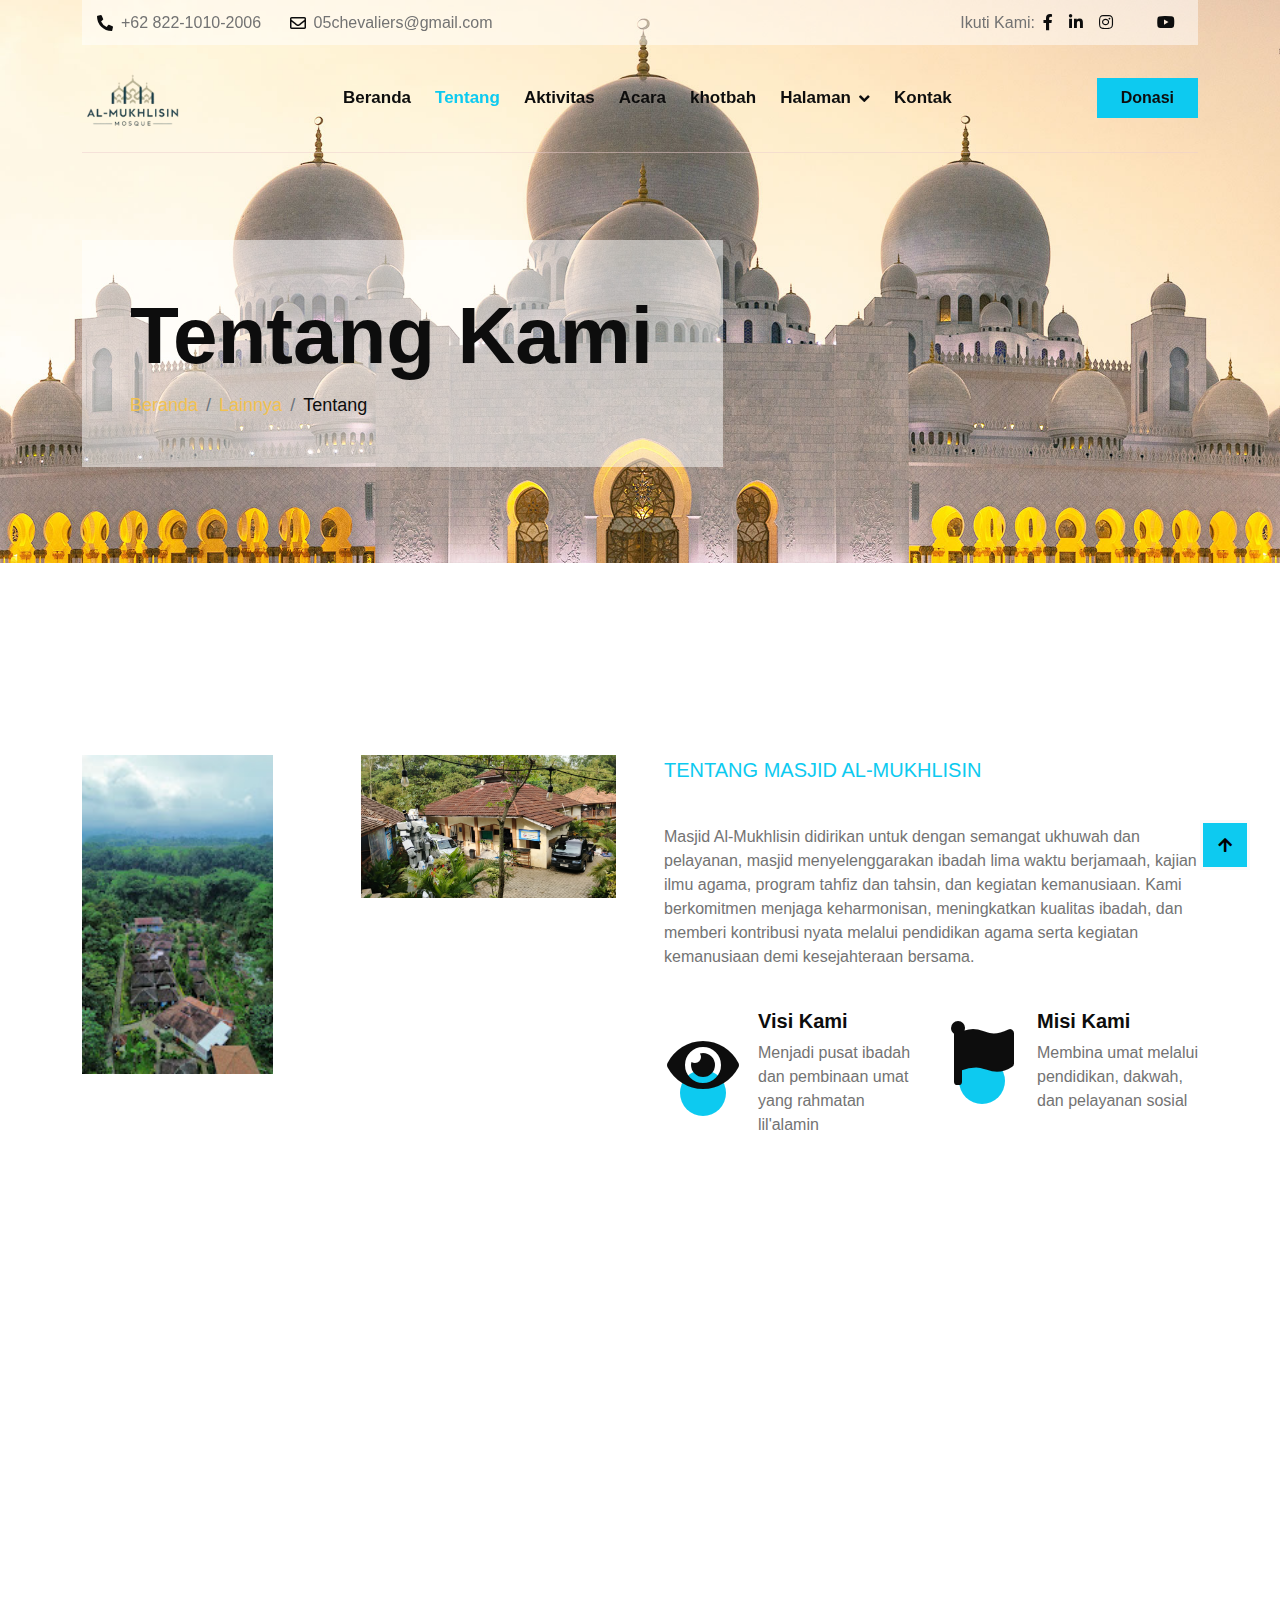
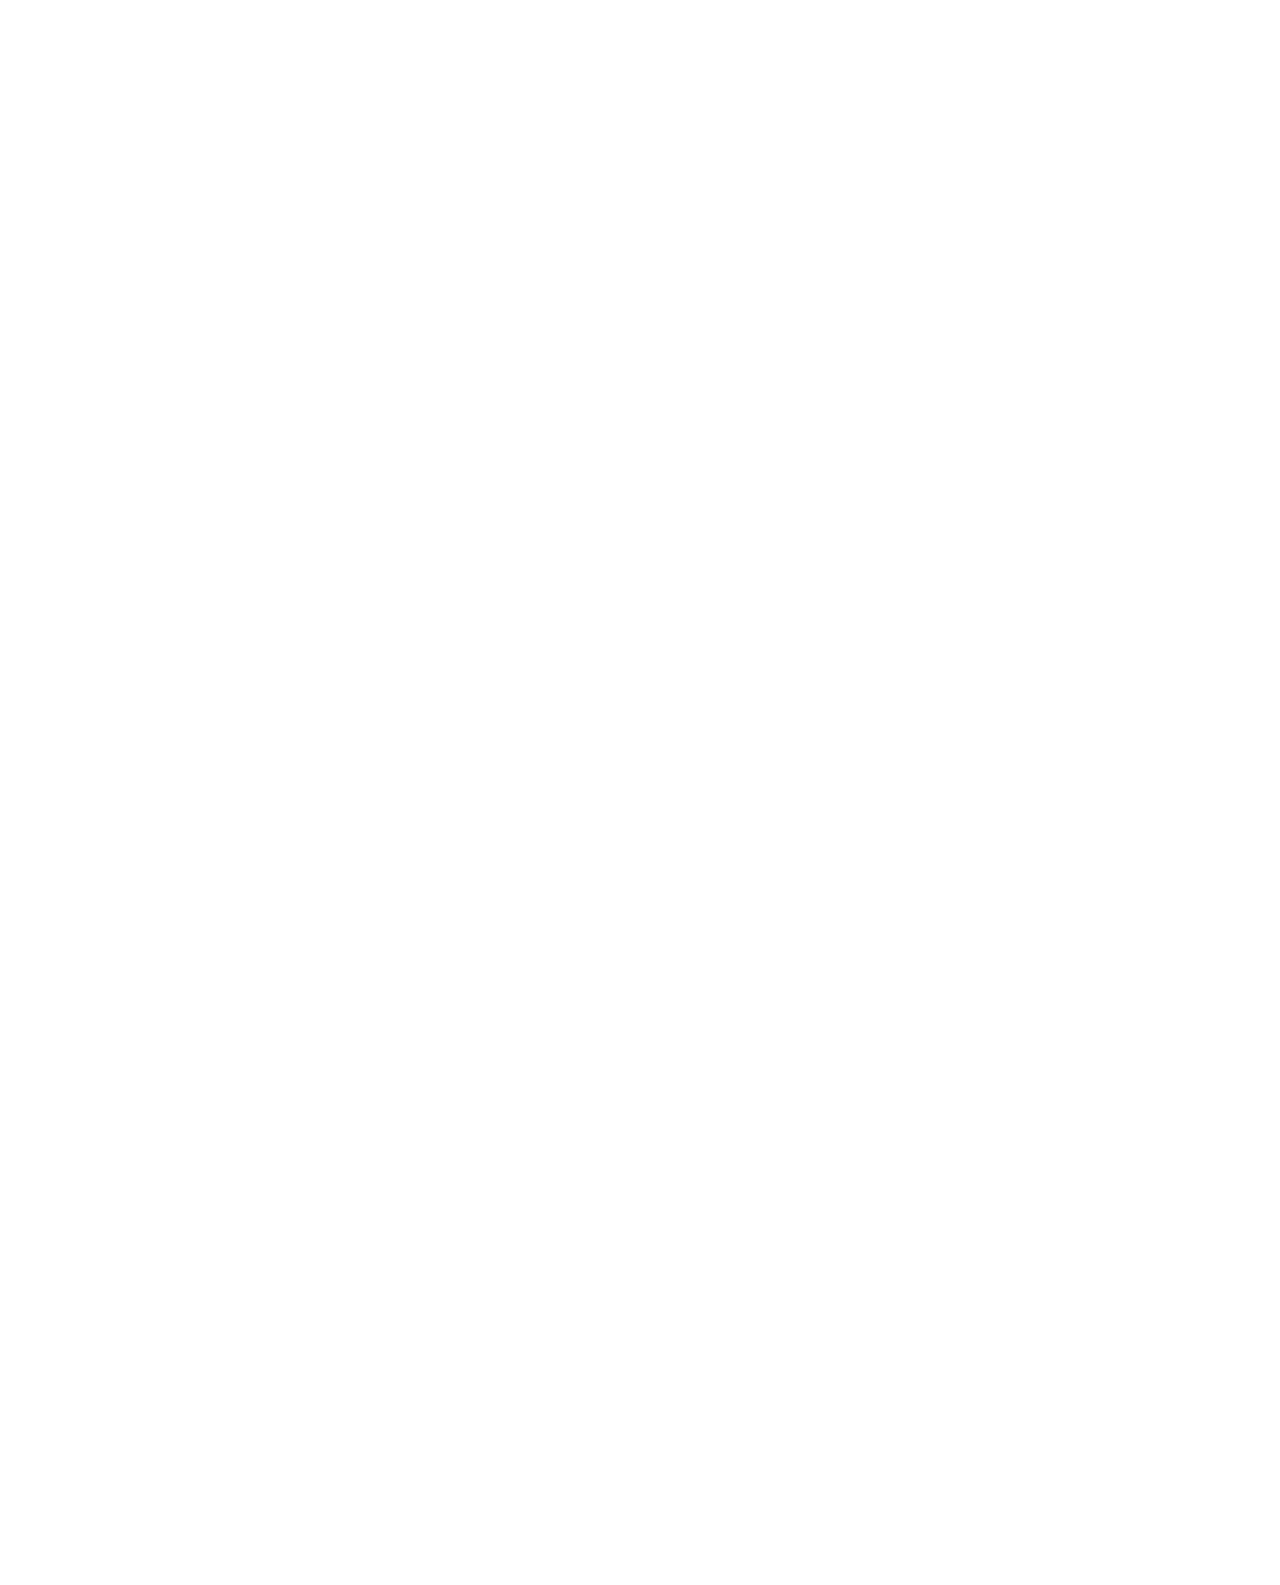
<file: about.html>
<!DOCTYPE html>
<html lang="en">

    <head>
        <meta charset="utf-8">
        <title>Masjid Al-Mukhlisin | Tentang Kami</title>   
        <meta content="width=device-width, initial-scale=1.0" name="viewport">
        <meta content="masjid, tentang kami, sejarah masjid, visi misi, Al-Mukhlisin" name="keywords">
        <meta content="Halaman tentang sejarah dan profil Masjid Al-Mukhlisin" name="description">

        <!-- favicon -->
         <link rel="shortcut icon" href="img/masjid al mukhlisin.jpg" type="image/x-icon">

        <!-- Google Web Fonts -->
        <link rel="preconnect" href="https://fonts.googleapis.com">
        <link rel="preconnect" href="https://fonts.gstatic.com" crossorigin>
        <link href="https://fonts.googleapis.com/css2?family=Open+Sans:wght@300;400;500;600;700&family=Pacifico&display=swap" rel="stylesheet">

        <!-- Icon Font Stylesheet -->
        <link rel="stylesheet" href="https://use.fontawesome.com/releases/v5.15.4/css/all.css"/>
        <link href="https://cdn.jsdelivr.net/npm/bootstrap-icons@1.4.1/font/bootstrap-icons.css" rel="stylesheet">

        <!-- Libraries Stylesheet -->
        <link href="lib/animate/animate.min.css" rel="stylesheet">
        <link href="lib/owlcarousel/assets/owl.carousel.min.css" rel="stylesheet">

        <!-- Customized Bootstrap Stylesheet -->
        <link href="css/bootstrap.min.css" rel="stylesheet">

        <!-- Template Stylesheet -->
        <link href="css/style.css" rel="stylesheet">

        

    </head>

    <body>

     <!-- Spinner Start -->
        <div id="spinner" class="show w-100 vh-100  bg-info-subtle position-fixed translate-middle top-50 start-50  d-flex align-items-center justify-content-center">
            <div class="spinner-grow text-info" role="status"></div>
        </div>
        <!-- Spinner End -->


        <!-- Topbar start -->
        <div class="container-fluid fixed-top">
            <div class="container topbar d-none d-lg-block">
                <div class="topbar-inner">
                    <div class="row gx-0">
                        <div class="col-lg-7 text-start">
                            <div class="h-100 d-inline-flex align-items-center me-4">
                                <span class="fa fa-phone-alt me-2 text-dark"></span>
                                <a href="https://api.whatsapp.com/send?phone=6282210102006" class="text-secondary"><span>+62 822-1010-2006</span></a>
                            </div>
                            <div class="h-100 d-inline-flex align-items-center">
                                <span class="far fa-envelope me-2 text-dark"></span>
                                <a href="https://mail.google.com/mail/u/0/#inbox?compose=CllgCJqWgKRHmwdqkzqJRvkVhkBSczmGfWDZXSrMPhXHnKrPrwbLBbJKrmSjfhfqvDpqsVRKtVq" class="text-secondary"><span>05chevaliers@gmail.com</span></a>
                            </div>
                        </div>
                        <div class="col-lg-5 text-end">
                            <div class="h-100 d-inline-flex align-items-center">
                                <span class="text-body">Ikuti Kami:</span>
                                <a class="text-dark px-2" href="https://www.facebook.com/idnboardingschoolpamijahanbogor"><i class="fab fa-facebook-f"></i></a>
                                <a class="text-dark px-2" href="https://www.linkedin.com/school/idn-boarding-school/"><i class="fab fa-linkedin-in"></i></a>
                                <a class="text-dark px-2" href="https://www.instagram.com/idnboardingschoolpmjbogor?utm_source=ig_web_button_share_sheet&igsh=MTZzdmx3N2l3ODV2dA=="><i class="fab fa-instagram"></i></a>
                                <a class="text-dark px-2" href="https://website-diniyyah.vercel.app/index.html"><i class="fa-solid fa-globe"></i></a>
                                <a class="text-dark px-2" href="https://www.youtube.com/channel/UC3zG7CmAkeYn77S9wzOBI-A"><i class="fab fa-youtube"></i></a>
                            </div>
                        </div>
                    </div>
                </div>
            </div>
            <div class="container ">
                <nav class="navbar navbar-expand-lg py-3 bg-info-subtle">
                    <a href="index.html" class="navbar-brand">
                        <img src="img/bfd9a9e8-0984-42f8-8541-2d4d9e789f13-removebg-preview.png" alt="Bootstrap" width="100" height="24" class="d-inline-block align-text-top rounded img-fluid ">
                    </a>
                    <button class="navbar-toggler" type="button" data-bs-toggle="collapse" data-bs-target="#navbarCollapse">
                        <span class="fa fa-bars text-info"></span>
                    </button>
                    <div class="collapse navbar-collapse bg-info-subtle" id="navbarCollapse">
                        <div class="navbar-nav ms-lg-auto mx-xl-auto">
                            <a href="index.html" class="nav-item nav-link">Beranda</a>
                            <a href="about.html" class="nav-item nav-link active">Tentang</a>
                            <a href="activity.html" class="nav-item nav-link">Aktivitas</a>
                            <a href="event.html" class="nav-item nav-link">Acara</a>
                            <a href="sermon.html" class="nav-item nav-link">khotbah</a>
                            <div class="nav-item dropdown">
                                <a href="#" class="nav-link dropdown-toggle" data-bs-toggle="dropdown">Halaman</a>
                                <div class="dropdown-menu m-0 rounded-0">
                                    <a href="blog.html" class="dropdown-item text-white">Blog Terbaru</a>
                                    <a href="team.html" class="dropdown-item text-white">Tim Kami</a>
                                    <a href="testimonial.html" class="dropdown-item text-white">Testimoni</a>
                                    
                                </div>
                            </div>
                            <a href="contact.html" class="nav-item nav-link">Kontak</a>
                        </div>
                        <a href="donasi.html" class="text-info py-2 px-4 d-none d-xl-inline-block bg-info text-dark fw-bold">Donasi</a>
                    </div>
                </nav>
            </div>
        </div>
        <!-- Topbar End -->

        <!-- Hero Start -->
        <div class="container-fluid hero-header">
            <div class="container">
                <div class="row">
                    <div class="col-lg-7">
                        <div class="hero-header-inner animated zoomIn">
                            <h1 class="display-1 text-dark">Tentang Kami</h1>
                            <ol class="breadcrumb mb-0">
                                <li class="breadcrumb-item"><a href="index.html">Beranda</a></li>
                                <li class="breadcrumb-item"><a href="contact.html">Lainnya</a></li>
                                <li class="breadcrumb-item text-dark" aria-current="page">Tentang</li>
                            </ol>
                        </div>
                    </div>
                </div>
            </div>
        </div>
        <!-- Hero End -->


        <!-- About Start -->
        <div class="container-fluid about py-5">
            <div class="container py-5">
                <div class="row g-5 mb-5">
                    <div class="col-xl-6">
                        <div class="row g-4">
                            <div class="col-6">
                                <img src="img/image.jpg" class="img-fluid h-100 wow zoomIn" data-wow-delay="0.1s" alt="">
                            </div>
                            <div class="col-6">
                                <img src="img/masjid idn.jpg" class="img-fluid pb-3 wow zoomIn" data-wow-delay="0.1s" alt="">
                                <img src="img/hero.jpg" class="img-fluid pt-3 wow zoomIn" data-wow-delay="0.1s" alt="">
                            </div>
                        </div>
                    </div>
                    <div class="col-xl-6 wow fadeIn" data-wow-delay="0.5s">
                        <p class="fs-5 text-uppercase text-info">Tentang Masjid Al-Mukhlisin</p>
                        <h1 class="display-5 pb-4 m-0"></h1>
                        <p class="pb-4">Masjid Al‑Mukhlisin didirikan untuk dengan semangat ukhuwah dan pelayanan, masjid menyelenggarakan ibadah lima waktu berjamaah, kajian ilmu agama, program tahfiz dan tahsin, dan kegiatan kemanusiaan. Kami berkomitmen menjaga keharmonisan, meningkatkan kualitas ibadah, dan memberi kontribusi nyata melalui pendidikan agama serta kegiatan kemanusiaan demi kesejahteraan bersama.</p>
                        <div class="row g-4 mb-4">
                            <div class="col-md-6">
                                <div class="ps-3 d-flex align-items-center justify-content-start">
                                    <span class="bg-info btn-md-square rounded-circle mt-4 me-2"><i class="fa fa-eye text-dark fa-4x mb-5 pb-2"></i></span>
                                    <div class="ms-4">
                                        <h5>Visi Kami</h5>
                                        <p>Menjadi pusat ibadah dan pembinaan umat yang rahmatan lil'alamin</p>
                                    </div>
                                </div>
                            </div>
                            <div class="col-md-6">
                                <div class="ps-3 d-flex align-items-center justify-content-start">
                                    <span class="bg-info btn-md-square rounded-circle mt-4 me-2"><i class="fa fa-flag text-dark fa-4x mb-5 pb-2"></i></span>
                                    <div class="ms-4">
                                        <h5>Misi Kami</h5>
                                        <p>Membina umat melalui pendidikan, dakwah, dan pelayanan sosial</p>
                                    </div>
                                </div>
                            </div>
                        </div>
                    </div>
                </div>
            </div>
        </div>
        <!-- About End -->


        <!-- Team Start -->
        <div class="container-fluid team py-5">
            <div class="container py-5">
                <div class="text-center mx-auto mb-5 wow fadeIn" data-wow-delay="0.1s" style="max-width: 700px;">
                    <p class="fs-5 text-uppercase text-info">Tim Kami</p>
                    <h1 class="display-3">Lihat Tim Kami</h1>
                </div>
                <div class="row g-5">
                    <div class="col-lg-4 col-xl-5">
                        <div class="team-img wow zoomIn" data-wow-delay="0.1s">
                            <img src="img/image.png" class="img-fluid" alt="">
                        </div>
                    </div>
                    <div class="col-lg-8 col-xl-7">
                        <div class="team-item wow fadeIn" data-wow-delay="0.1s">
                            <h1>Muhammad Ammar Ayyasy</h1>
                            <h5 class="fw-normal fst-italic text-info mb-4">Guru X RPL IDN BS PMJ</h5>
                            <p class="mb-4">Hai, ini Muhammad Ammar Ayyasy👋 Panggil saja saya Ammar. Saya mahasiswa Teknik Informatika, tertarik menjadi Fullstack Developer. Tapi saya masih pemula, hehe                            <div class="team-icon d-flex pb-4 mb-4 border-bottom border-info">
                                <a class="btn btn-info btn-lg-square me-2" href=""><i class="fab fa-facebook-f"></i></a>
                                <a class="btn btn-info btn-lg-square me-2" href=""><i class="fab fa-twitter"></i></a>
                                <a href="#" class="btn btn-info btn-lg-square me-2"><i class="fab fa-instagram"></i></a>
                                <a href="#" class="btn btn-info btn-lg-square"><i class="fab fa-linkedin-in"></i></a>
                            </div>
                        </div>
                        <div class="row g-4">
                            <div class="col-md-4">
                                <div class="team-item wow zoomIn" data-wow-delay="0.2s">
                                    <img src="img/team-2.jpg" class="img-fluid w-100" alt="">
                                    <div class="team-content text-dark text-center py-3">
                                        <div class="team-content-inner">
                                            <h5 class="mb-0">Rizvan Alif Izzaldin</h5>
                                            <p class="text-dark">about</p>
                                            <div class="team-icon d-flex align-items-center justify-content-center">
                                                <a class="btn btn-info btn-sm-square me-2" href=""><i class="fab fa-facebook-f"></i></a>
                                                <a class="btn btn-info btn-sm-square me-2" href=""><i class="fab fa-twitter"></i></a>
                                                <a href="#" class="btn btn-info btn-sm-square me-2"><i class="fab fa-instagram"></i></a>
                                                <a href="#" class="btn btn-info btn-sm-square"><i class="fab fa-linkedin-in"></i></a>
                                            </div>
                                        </div>
                                    </div>
                                </div>
                            </div>
                            <div class="col-md-4">
                                <div class="team-item wow zoomIn" data-wow-delay="0.4s">
                                    <img src="img/team-3.jpg" class="img-fluid w-100" alt="">
                                    <div class="team-content text-dark text-center py-3">
                                        <div class="team-content-inner">
                                            <h5 class="mb-0">Aritomo Kin Ghani</h5>
                                            <p class="text-dark">Front-End, donasi & blog</p>
                                            <div class="team-icon d-flex align-items-center justify-content-center">
                                                <a class="btn btn-info btn-sm-square me-2" href=""><i class="fab fa-facebook-f"></i></a>
                                                <a class="btn btn-info btn-sm-square me-2" href=""><i class="fab fa-twitter"></i></a>
                                                <a href="#" class="btn btn-info btn-sm-square me-2"><i class="fab fa-instagram"></i></a>
                                                <a href="#" class="btn btn-info btn-sm-square"><i class="fab fa-linkedin-in"></i></a>
                                            </div>
                                        </div>
                                    </div>
                                </div>
                            </div>
                            <div class="col-md-4">
                                <div class="team-item wow zoomIn" data-wow-delay="0.6s">
                                    <img src="img/team-4.jpg" class="img-fluid w-100" alt="">
                                    <div class="team-content text-dark text-center py-3">
                                        <div class="team-content-inner">
                                            <h5 class="mb-0">Rakha Maulana Raziq Tisnanda Siregar</h5>
                                            <p class="text-dark">index, Waktu-shalat, & activity</p>
                                            <div class="team-icon d-flex align-items-center justify-content-center">
                                                <a class="btn btn-info btn-sm-square me-2" href=""><i class="fab fa-facebook-f"></i></a>
                                                <a class="btn btn-info btn-sm-square me-2" href=""><i class="fab fa-twitter"></i></a>
                                                <a href="#" class="btn btn-info btn-sm-square me-2"><i class="fab fa-instagram"></i></a>
                                                <a href="#" class="btn btn-info btn-sm-square"><i class="fab fa-linkedin-in"></i></a>
                                            </div>
                                        </div>
                                    </div>
                                </div>
                            </div>
                        </div>
                    </div>
                </div>
            </div>
        </div>
        <!-- Team End -->


        <!-- Footer Start -->
        <div class="container-fluid footer pt-5 wow fadeIn" data-wow-delay="0.1s">
            <div class="container py-5">
                <div class="row py-5">
                    <div class="col-lg-7">
                        <h1 class="text-light mb-0">Berlangganan Newsletter</h1>
                        <p class="text-secondary">Dapatkan berita terbaru dan informasi lainnya</p>
                    </div>
                    <div class="col-lg-5">
                        <div class="position-relative mx-auto">
                            <input class="form-control border-0 w-100 py-3 ps-4 pe-5" type="text" placeholder="Email Anda">
                            <button type="button" class="btn btn-info py-2 position-absolute top-0 end-0 mt-2 me-2">Berlangganan</button>
                        </div>
                    </div>
                    <div class="col-12">
                        <div class="border-top border-secondary"></div>
                    </div>
                </div>
                <div class="row g-4 footer-inner">
                    <div class="col-md-6 col-lg-6 col-xl-3">
                        <div class="footer-item mt-5">
                            <h4 class="text-light mb-4">Al-<span class="text-info">Mukhlisin</span></h4>
                            <p class="mb-4 text-secondary">Masjid Al-Mukhlisin adalah tempat ibadah yang menghadirkan kedamaian dan ketenangan bagi jamaah. Kami berkomitmen untuk melayani umat dan membangun komunitas yang islami.</p>
                            <a href="" class="btn btn-info py-2 px-4">Donasi Sekarang</a>
                        </div>
                    </div>
                    <div class="col-md-6 col-lg-6 col-xl-3">
                        <div class="footer-item mt-5">
                            <h4 class="text-light mb-4">Masjid Kami</h4>
                            <div class="d-flex flex-column">
                                <h6 class="text-secondary mb-0">Alamat</h6>
                                <div class="d-flex align-items-center border-bottom py-4">
                                    <span class="flex-shrink-0 btn-square bg-info me-3 p-4"><i class="fa fa-map-marker-alt text-dark"></i></span>
                                    <a href="" class="text-body">Jalan Raya Jl. KH. Abdul Hamid No.02, RT.06, Gn. Sari, Kec. Pamijahan, Kabupaten Bogor, Jawa Barat 16810</a>
                                </div>
                                <h6 class="text-secondary mt-4 mb-0">Telepon</h6>
                                <div class="d-flex align-items-center py-4">
                                    <span class="flex-shrink-0 btn-square bg-info me-3 p-4"><i class="fa fa-phone-alt text-dark"></i></span>
                                    <a href="https://api.whatsapp.com/send?phone=6282210102006" class="text-body">+62 822-1010-2006</a>
                                </div>
                            </div>
                        </div>
                    </div>
                    <div class="col-md-6 col-lg-6 col-xl-3">
                        <div class="footer-item mt-5">
                            <h4 class="text-light mb-4">Tautan</h4>
                            <div class="d-flex flex-column align-items-start">
                                <a class="text-body mb-2" href="index.html"><i class="fa fa-check text-info me-2"></i>Beranda</a>
                                <a class="text-body mb-2" href="about.html"><i class="fa fa-check text-info me-2"></i>Tentang Kami</a>
                                <a class="text-body mb-2" href="team.html"><i class="fa fa-check text-info me-2"></i>Tim Kami</a>
                                <a class="text-body mb-2" href="waktu-sholat.html"><i class="fa fa-check text-info me-2"></i>Waktu Shalat</a>
                                <a class="text-body mb-2" href="contact.html"><i class="fa fa-check text-info me-2"></i>Hubungi Kami</a>
                                <a class="text-body mb-2" href="blog.html"><i class="fa fa-check text-info me-2"></i>Blog</a>
                                <a class="text-body mb-2" href="activity.html"><i class="fa fa-check text-info me-2"></i>Kegiatan</a>
                                <a class="text-body mb-2" href="event.html"><i class="fa fa-check text-info me-2"></i>Jadwal Acara</a>
                                <a class="text-body mb-2" href="donasi.html"><i class="fa fa-check text-info me-2"></i>Donasi</a>
                                <a class="text-body mb-2" href="sermon.html"><i class="fa fa-check text-info me-2"></i>Khotbah</a>
                                <a class="text-body mb-2" href="testimonial.html"><i class="fa fa-check text-info me-2"></i>Testimoni</a>
                            </div>
                        </div>
                    </div>
                    <div class="col-md-6 col-lg-6 col-xl-3">
                        <div class="footer-item mt-5">
                            <h4 class="text-light mb-4">Artikel Terbaru</h4>
                            <div class="d-flex border-bottom border-secondary py-4">
                                <img src="img/blog-mini-1.jpg" class="img-fluid flex-shrink-0" alt="">
                                <div class="ps-3">
                                    <p class="mb-0 text-muted">16 Oktober 2025</p>
                                    <a href="" class="text-body">Jadwal Kajian Rutin Bulan Ramadhan</a>
                                </div>
                            </div>
                            <div class="d-flex py-4">
                                <img src="img/blog-mini-2.jpg" class="img-fluid flex-shrink-0" alt="">
                                <div class="ps-3">
                                    <p class="mb-0 text-muted">15 Oktober 2025</p>
                                    <a href="" class="text-body">Program Santunan Anak Yatim dan Dhuafa</a>
                                </div>
                            </div>
                        </div>
                    </div>
                </div>
            </div>
            <div class="container py-4">
                <div class="border-top border-secondary pb-4"></div>
                <div class="row">
                    <div class="col-md-6 text-center text-md-start mb-3 mb-md-0">
                        &copy; <a class="border-bottom" href="#">Masjid Al-Mukhlisin</a>, Hak Cipta Dilindungi.
                    </div>
                    <div class="col-md-6 text-center text-md-end">
                        <!--/*** This template is free as long as you keep the below author's credit link/attribution link/backlink. ***/-->
                        <!--/*** If you'd like to use the template without the below author's credit link/attribution link/backlink, ***/-->
                        <!--/*** you can purchase the Credit Removal License from "https://htmlcodex.com/credit-removal". ***/-->
                        Dikembangkan oleh <a class="border-bottom" href="#">Tim IT Masjid Al-Mukhlisin</a>
                    </div>
                </div>
            </div>
        </div>
        <!-- Footer End -->


        <!-- Back to Top -->
        <a href="#" class="btn btn-info border-3 border-light back-to-top"><i class="fa fa-arrow-up"></i></a>   

        
        <!-- JavaScript Libraries -->
        <script src="https://ajax.googleapis.com/ajax/libs/jquery/3.6.4/jquery.min.js"></script>
        <script src="https://cdn.jsdelivr.net/npm/bootstrap@5.0.0/dist/js/bootstrap.bundle.min.js"></script>
        <script src="lib/wow/wow.min.js"></script>
        <script src="lib/easing/easing.min.js"></script>
        <script src="lib/waypoints/waypoints.min.js"></script>
        <script src="lib/owlcarousel/owl.carousel.min.js"></script>

        <!-- Template Javascript -->
        <script src="js/main.js"></script>
    </body>

</html>
</file>
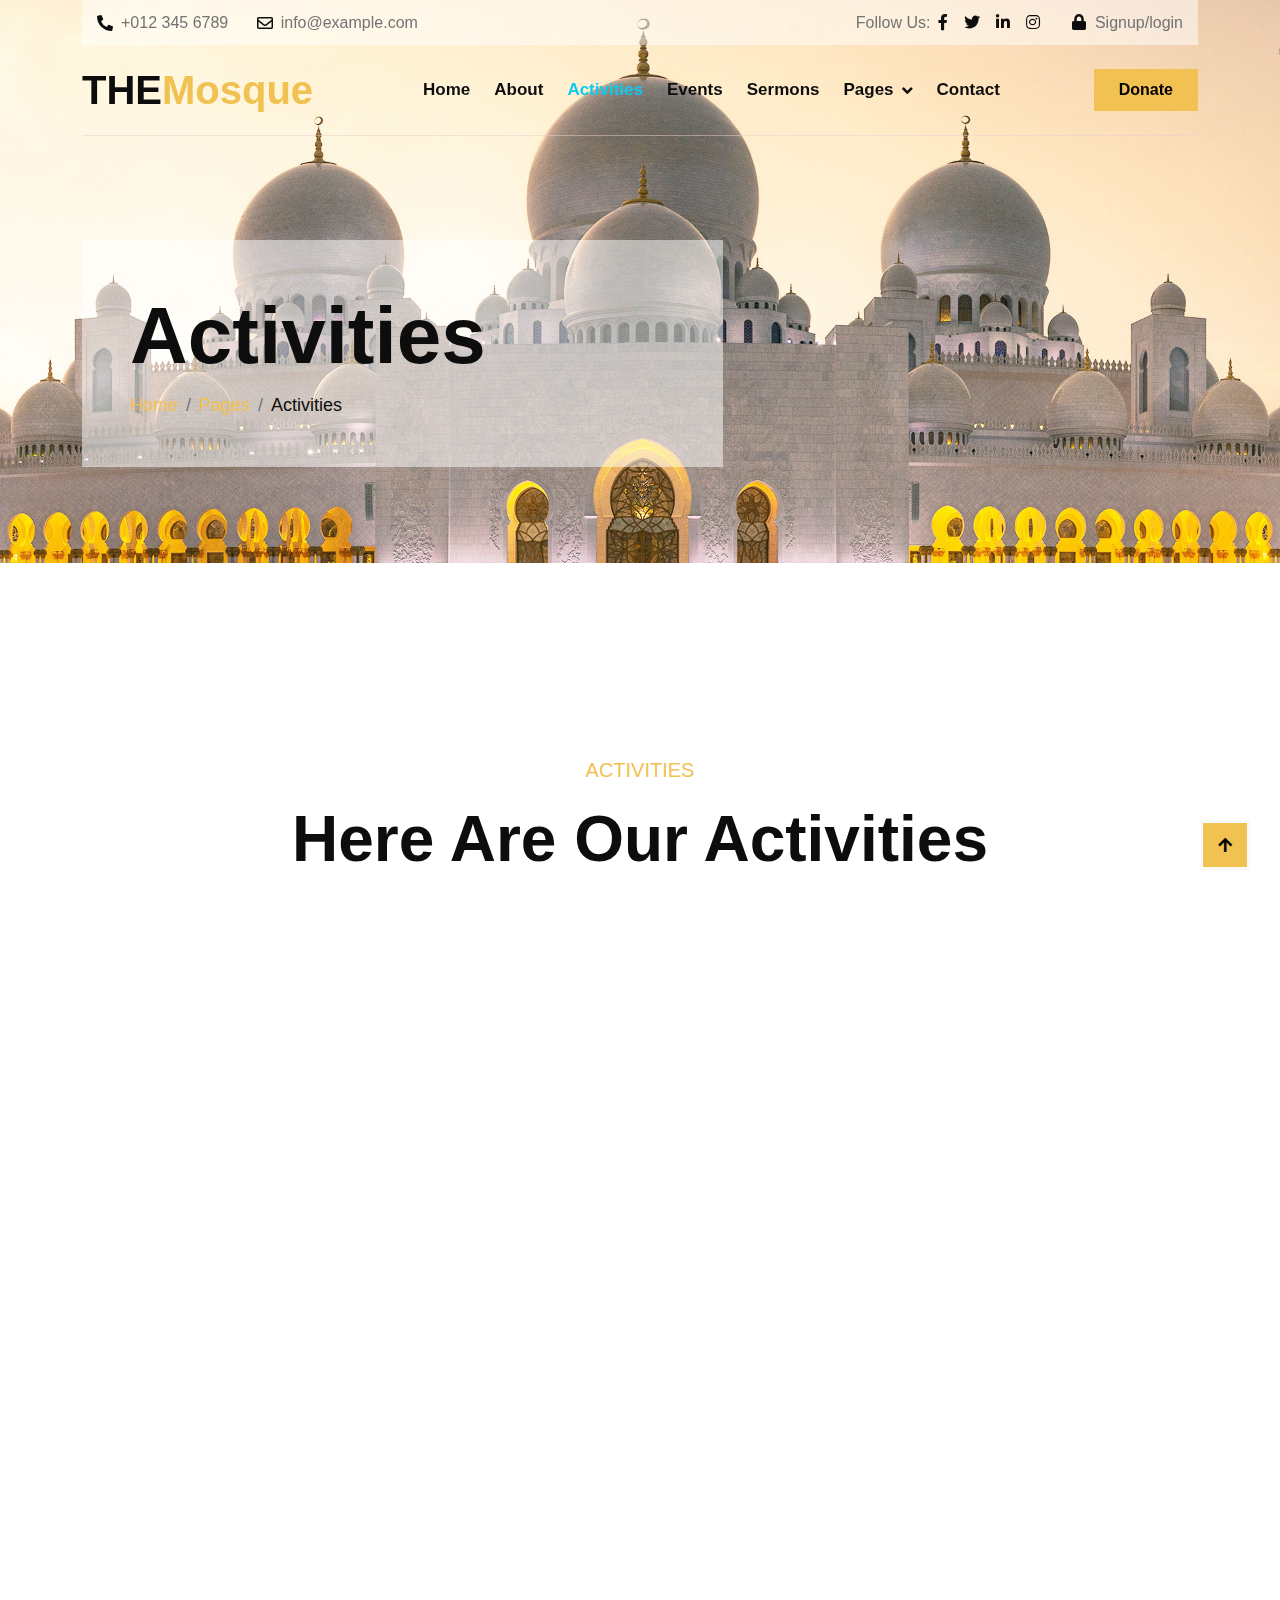
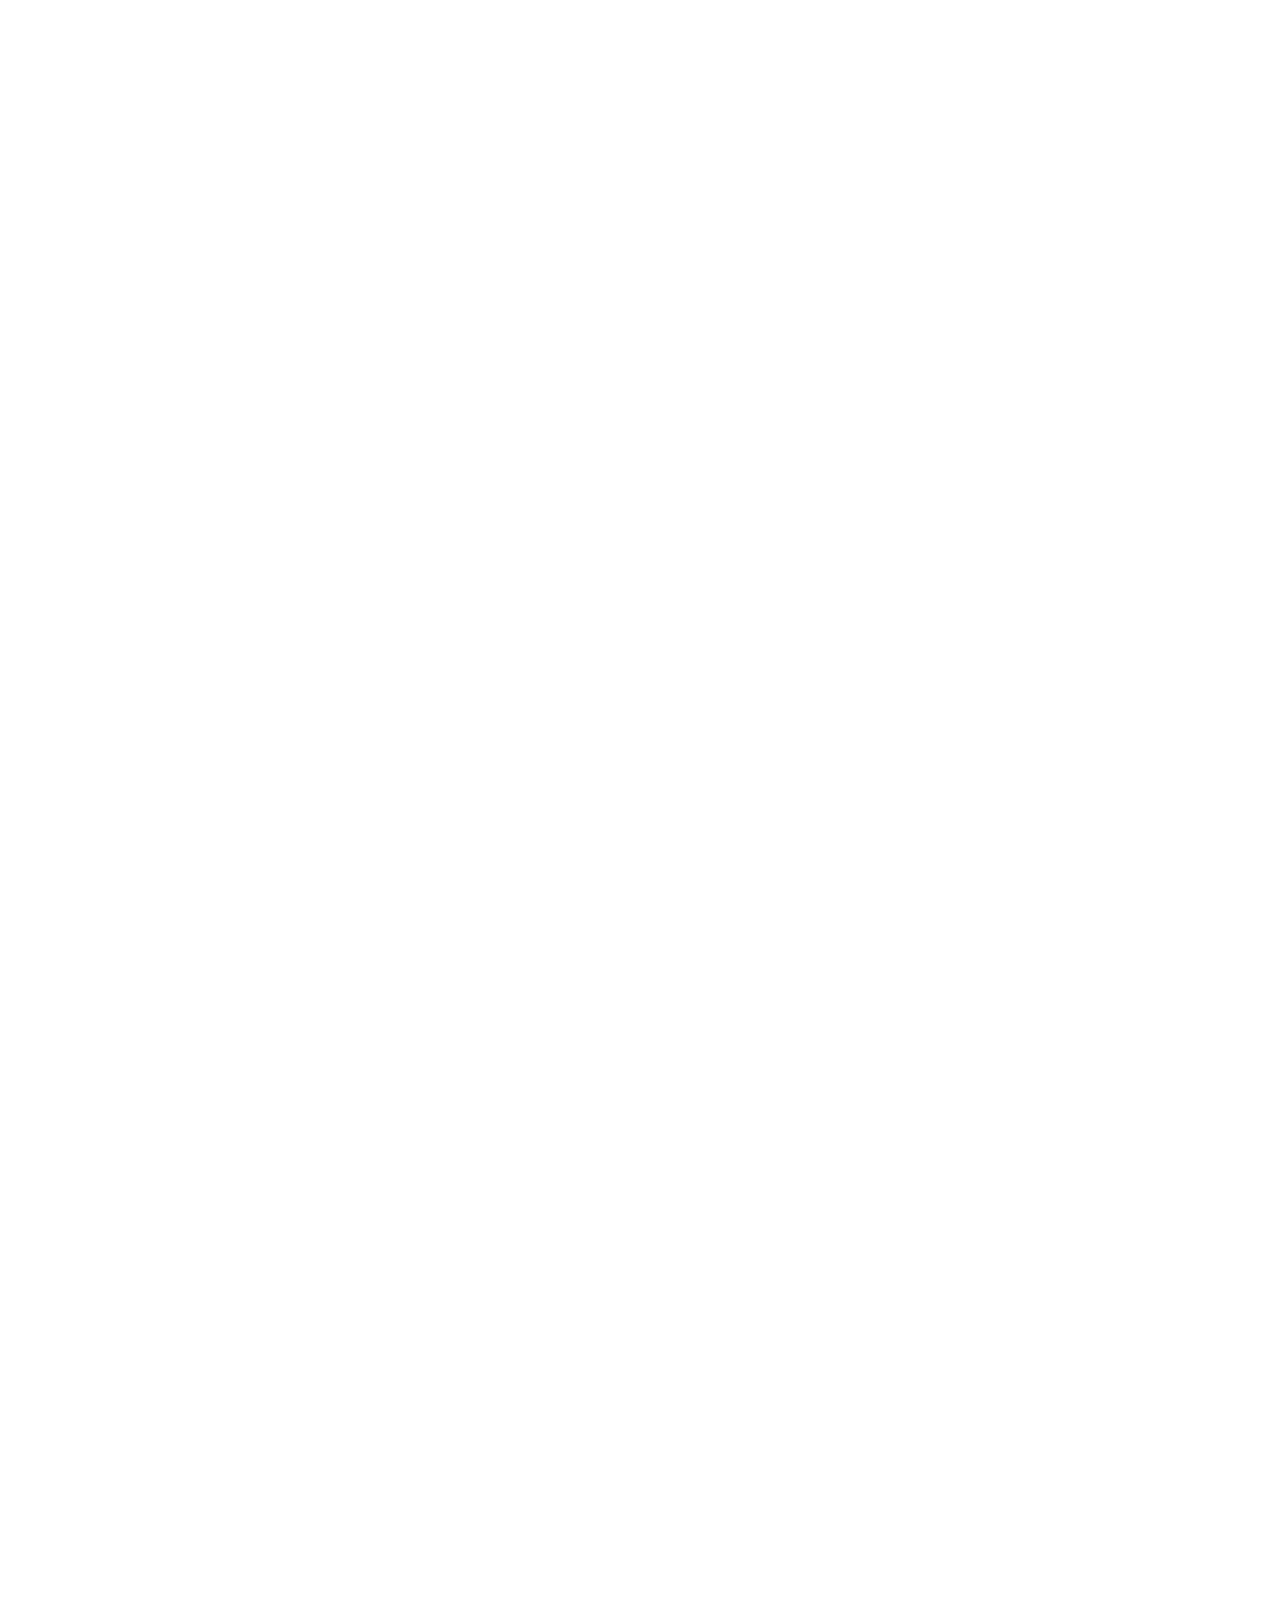
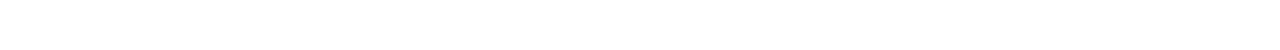
<file: activity.html>
<!DOCTYPE html>
<html lang="en">

    <head>
        <meta charset="utf-8">
        <title>THEMosque - Mosque Website Template</title>
        <meta content="width=device-width, initial-scale=1.0" name="viewport">
        <meta content="" name="keywords">
        <meta content="" name="description">

        <!-- Google Web Fonts -->
        <link rel="preconnect" href="https://fonts.googleapis.com">
        <link rel="preconnect" href="https://fonts.gstatic.com" crossorigin>
        <link href="https://fonts.googleapis.com/css2?family=Open+Sans:wght@300;400;500;600;700&family=Pacifico&display=swap" rel="stylesheet">

        <!-- Icon Font Stylesheet -->
        <link rel="stylesheet" href="https://use.fontawesome.com/releases/v5.15.4/css/all.css"/>
        <link href="https://cdn.jsdelivr.net/npm/bootstrap-icons@1.4.1/font/bootstrap-icons.css" rel="stylesheet">

        <!-- Libraries Stylesheet -->
        <link href="lib/animate/animate.min.css" rel="stylesheet">
        <link href="lib/owlcarousel/assets/owl.carousel.min.css" rel="stylesheet">

        <!-- Customized Bootstrap Stylesheet -->
        <link href="css/bootstrap.min.css" rel="stylesheet">

        <!-- Template Stylesheet -->
        <link href="css/style.css" rel="stylesheet">

        

    </head>

    <body>

        <!-- Spinner Start -->
        <div id="spinner" class="show w-100 vh-100 bg-white position-fixed translate-middle top-50 start-50  d-flex align-items-center justify-content-center">
            <div class="spinner-grow text-primary" role="status"></div>
        </div>
        <!-- Spinner End -->


        <!-- Topbar start -->
        <div class="container-fluid fixed-top">
            <div class="container topbar d-none d-lg-block">
                <div class="topbar-inner">
                    <div class="row gx-0">
                        <div class="col-lg-7 text-start">
                            <div class="h-100 d-inline-flex align-items-center me-4">
                                <span class="fa fa-phone-alt me-2 text-dark"></span>
                                <a href="#" class="text-secondary"><span>+012 345 6789</span></a>
                            </div>
                            <div class="h-100 d-inline-flex align-items-center">
                                <span class="far fa-envelope me-2 text-dark"></span>
                                <a href="#" class="text-secondary"><span>info@example.com</span></a>
                            </div>
                        </div>
                        <div class="col-lg-5 text-end">
                            <div class="h-100 d-inline-flex align-items-center">
                                <span class="text-body">Follow Us:</span>
                                <a class="text-dark px-2" href=""><i class="fab fa-facebook-f"></i></a>
                                <a class="text-dark px-2" href=""><i class="fab fa-twitter"></i></a>
                                <a class="text-dark px-2" href=""><i class="fab fa-linkedin-in"></i></a>
                                <a class="text-dark px-2" href=""><i class="fab fa-instagram"></i></a>
                                <a class="text-body ps-4" href=""><i class="fa fa-lock text-dark me-1"></i> Signup/login</a>
                            </div>
                        </div>
                    </div>
                </div>
            </div>
            <div class="container">
                <nav class="navbar navbar-light navbar-expand-lg py-3">
                    <a href="index.html" class="navbar-brand">
                        <h1 class="mb-0">THE<span class="text-primary">Mosque</span> </h1>
                    </a>
                    <button class="navbar-toggler" type="button" data-bs-toggle="collapse" data-bs-target="#navbarCollapse">
                        <span class="fa fa-bars text-primary"></span>
                    </button>
                    <div class="collapse navbar-collapse bg-white" id="navbarCollapse">
                        <div class="navbar-nav ms-lg-auto mx-xl-auto">
                            <a href="index.html" class="nav-item nav-link">Home</a>
                            <a href="about.html" class="nav-item nav-link">About</a>
                            <a href="activity.html" class="nav-item nav-link active">Activities</a>
                            <a href="event.html" class="nav-item nav-link">Events</a>
                            <a href="sermon.html" class="nav-item nav-link">Sermons</a>
                            <div class="nav-item dropdown">
                                <a href="#" class="nav-link dropdown-toggle" data-bs-toggle="dropdown">Pages</a>
                                <div class="dropdown-menu m-0 rounded-0">
                                    <a href="blog.html" class="dropdown-item">Latest Blog</a>
                                    <a href="team.html" class="dropdown-item">Our Team</a>
                                    <a href="testimonial.html" class="dropdown-item">Testimonial</a>
                                    <a href="404.html" class="dropdown-item">404 Page</a>
                                </div>
                            </div>
                            <a href="contact.html" class="nav-item nav-link">Contact</a>
                        </div>
                        <a href="" class="btn btn-primary py-2 px-4 d-none d-xl-inline-block">Donate</a>
                    </div>
                </nav>
            </div>
        </div>
        <!-- Topbar End -->


        <!-- Hero Start -->
        <div class="container-fluid hero-header">
            <div class="container">
                <div class="row">
                    <div class="col-lg-7">
                        <div class="hero-header-inner animated zoomIn">
                            <h1 class="display-1 text-dark">Activities</h1>
                            <ol class="breadcrumb mb-0">
                                <li class="breadcrumb-item"><a href="#">Home</a></li>
                                <li class="breadcrumb-item"><a href="#">Pages</a></li>
                                <li class="breadcrumb-item text-dark" aria-current="page">Activities</li>
                            </ol>
                        </div>
                    </div>
                </div>
            </div>
        </div>
        <!-- Hero End -->


        <!-- Activities Start -->
        <div class="container-fluid activities py-5">
            <div class="container py-5">
                <div class="mx-auto text-center mb-5 wow fadeIn" data-wow-delay="0.1s" style="max-width: 700px;">
                    <p class="fs-5 text-uppercase text-primary">Activities</p>
                    <h1 class="display-3">Here Are Our Activities</h1>
                </div>
                <div class="row g-4">
                    <div class="col-lg-6 col-xl-4">
                        <div class="activities-item p-4 wow fadeIn" data-wow-delay="0.1s">
                            <i class="fa fa-mosque fa-4x text-dark"></i>
                            <div class="ms-4">
                                <h4>Mosque Development</h4>
                                <p class="mb-4">Lorem ipsum dolor sit amet elit. Donec tempus eros vel dolor mattis aliquam.</p>
                                <a href="" class="btn btn-primary px-3">Read More</a>
                            </div>
                        </div>
                    </div>
                    <div class="col-lg-6 col-xl-4">
                        <div class="activities-item p-4 wow fadeIn" data-wow-delay="0.3s">
                            <i class="fa fa-donate fa-4x text-dark"></i>
                            <div class="ms-4">
                                <h4>Charity & Donation</h4>
                                <p class="mb-4">Lorem ipsum dolor sit amet elit. Donec tempus eros vel dolor mattis aliquam.</p>
                                <a href="" class="btn btn-primary px-3">Read More</a>
                            </div>
                        </div>
                    </div>
                    <div class="col-lg-6 col-xl-4">
                        <div class="activities-item p-4 wow fadeIn" data-wow-delay="0.5s">
                            <i class="fa fa-quran fa-4x text-dark"></i>
                            <div class="ms-4">
                                <h4>Quran Learning</h4>
                                <p class="mb-4">Lorem ipsum dolor sit amet elit. Donec tempus eros vel dolor mattis aliquam.</p>
                                <a href="" class="btn btn-primary px-3">Read More</a>
                            </div>
                        </div>
                    </div>
                    <div class="col-lg-6 col-xl-4">
                        <div class="activities-item p-4 wow fadeIn" data-wow-delay="0.1s">
                            <i class="fa fa-book fa-4x text-dark"></i>
                            <div class="ms-4">
                                <h4>Hadith & Sunnah</h4>
                                <p class="mb-4">Lorem ipsum dolor sit amet elit. Donec tempus eros vel dolor mattis aliquam.</p>
                                <a href="" class="btn btn-primary px-3">Read More</a>
                            </div>
                        </div>
                    </div>
                    <div class="col-lg-6 col-xl-4">
                        <div class="activities-item p-4 wow fadeIn" data-wow-delay="0.3s">
                            <i class="fa fa-book-open fa-4x text-dark"></i>
                            <div class="ms-4">
                                <h4>Parent Education</h4>
                                <p class="mb-4">Lorem ipsum dolor sit amet elit. Donec tempus eros vel dolor mattis aliquam.</p>
                                <a href="" class="btn btn-primary px-3">Read More</a>
                            </div>
                        </div>
                    </div>
                    <div class="col-lg-6 col-xl-4">
                        <div class="activities-item p-4 wow fadeIn" data-wow-delay="0.5s">
                            <i class="fa fa-hands fa-4x text-dark"></i>
                            <div class="ms-4">
                                <h4>Help Orphans</h4>
                                <p class="mb-4">Lorem ipsum dolor sit amet elit. Donec tempus eros vel dolor mattis aliquam.</p>
                                <a href="" class="btn btn-primary px-3">Read More</a>
                            </div>
                        </div>
                    </div>
                </div>
            </div>
        </div>
        <!-- Activities Start -->


        <!-- Testiminial Start -->
        <div class="container-fluid testimonial py-5">
            <div class="container py-5">
                <div class="text-center mx-auto mb-5 wow fadeIn" data-wow-delay="0.1s" style="max-width: 700px;">
                    <p class="fs-5 text-uppercase text-primary">Testimonial</p>
                    <h1 class="display-3">What People Say About Islam</h1>
                </div>
                <div class="owl-carousel testimonial-carousel wow fadeIn" data-wow-delay="0.1s">
                    <div class="testimonial-item">
                        <div class="d-flex mb-3">
                            <div class="position-relative">
                                <img src="img/testimonial-1.jpg" class="img-fluid" alt="">
                                <div class="btn-md-square bg-primary rounded-circle position-absolute" style="top: 25px; left: -25px;">
                                    <i class="fa fa-quote-left text-dark"></i>
                                </div>
                            </div>
                            <div class="ps-3 my-auto ">
                                <h5 class="mb-0">Full Name</h5>
                                <p class="m-0">Profession</p>
                            </div>
                        </div>
                        <div class="testimonial-content">
                            <div class="d-flex">
                                <i class="fas fa-star text-primary"></i>
                                <i class="fas fa-star text-primary"></i>
                                <i class="fas fa-star text-primary"></i>
                                <i class="fas fa-star text-primary"></i>
                                <i class="fas fa-star text-primary"></i>
                            </div>
                            <p class="fs-5 m-0 pt-3">Lorem ipsum dolor sit amet elit, sed do tempor ut labore et dolore magna aliqua. Ut enim ad minim quis.</p>
                        </div>
                    </div>
                    <div class="testimonial-item">
                        <div class="d-flex mb-3">
                            <div class="position-relative">
                                <img src="img/testimonial-2.jpg" class="img-fluid" alt="">
                                <div class="btn-md-square bg-primary rounded-circle position-absolute" style="top: 25px; left: -25px;">
                                    <i class="fa fa-quote-left text-dark"></i>
                                </div>
                            </div>
                            <div class="ps-3 my-auto ">
                                <h5 class="mb-0">Full Name</h5>
                                <p class="m-0">Profession</p>
                            </div>
                        </div>
                        <div class="testimonial-content">
                            <div class="d-flex">
                                <i class="fas fa-star text-primary"></i>
                                <i class="fas fa-star text-primary"></i>
                                <i class="fas fa-star text-primary"></i>
                                <i class="fas fa-star text-primary"></i>
                                <i class="fas fa-star text-primary"></i>
                            </div>
                            <p class="fs-5 m-0 pt-3">Lorem ipsum dolor sit amet elit, sed do tempor ut labore et dolore magna aliqua. Ut enim ad minim quis.</p>
                        </div>
                    </div>
                    <div class="testimonial-item">
                        <div class="d-flex mb-3">
                            <div class="position-relative">
                                <img src="img/testimonial-3.jpg" class="img-fluid" alt="">
                                <div class="btn-md-square bg-primary rounded-circle position-absolute" style="top: 25px; left: -25px;">
                                    <i class="fa fa-quote-left text-dark"></i>
                                </div>
                            </div>
                            <div class="ps-3 my-auto ">
                                <h5 class="mb-0">Full Name</h5>
                                <p class="m-0">Profession</p>
                            </div>
                        </div>
                        <div class="testimonial-content">
                            <div class="d-flex">
                                <i class="fas fa-star text-primary"></i>
                                <i class="fas fa-star text-primary"></i>
                                <i class="fas fa-star text-primary"></i>
                                <i class="fas fa-star text-primary"></i>
                                <i class="fas fa-star text-primary"></i>
                            </div>
                            <p class="fs-5 m-0 pt-3">Lorem ipsum dolor sit amet elit, sed do tempor ut labore et dolore magna aliqua. Ut enim ad minim quis.</p>
                        </div>
                    </div>
                    <div class="testimonial-item">
                        <div class="d-flex mb-3">
                            <div class="position-relative">
                                <img src="img/testimonial-4.jpg" class="img-fluid" alt="">
                                <div class="btn-md-square bg-primary rounded-circle position-absolute" style="top: 25px; left: -25px;">
                                    <i class="fa fa-quote-left text-dark"></i>
                                </div>
                            </div>
                            <div class="ps-3 my-auto ">
                                <h5 class="mb-0">Full Name</h5>
                                <p class="m-0">Profession</p>
                            </div>
                        </div>
                        <div class="testimonial-content">
                            <div class="d-flex">
                                <i class="fas fa-star text-primary"></i>
                                <i class="fas fa-star text-primary"></i>
                                <i class="fas fa-star text-primary"></i>
                                <i class="fas fa-star text-primary"></i>
                                <i class="fas fa-star text-primary"></i>
                            </div>
                            <p class="fs-5 m-0 pt-3">Lorem ipsum dolor sit amet elit, sed do tempor ut labore et dolore magna aliqua. Ut enim ad minim quis.</p>
                        </div>
                    </div>
                </div>
            </div>
        </div>
        <!-- Testiminial End -->


        <!-- Footer Start -->
        <div class="container-fluid footer pt-5 wow fadeIn" data-wow-delay="0.1s">
            <div class="container py-5">
                <div class="row py-5">
                    <div class="col-lg-7">
                        <h1 class="text-light mb-0">Subscribe our newsletter</h1>
                        <p class="text-secondary">Get the latest news and other tips</p>
                    </div>
                    <div class="col-lg-5">
                        <div class="position-relative mx-auto">
                            <input class="form-control border-0 w-100 py-3 ps-4 pe-5" type="text" placeholder="Your email">
                            <button type="button" class="btn btn-primary py-2 position-absolute top-0 end-0 mt-2 me-2">Subcribe</button>
                        </div>
                    </div>
                    <div class="col-12">
                        <div class="border-top border-secondary"></div>
                    </div>
                </div>
                <div class="row g-4 footer-inner">
                    <div class="col-md-6 col-lg-6 col-xl-3">
                        <div class="footer-item mt-5">
                            <h4 class="text-light mb-4">THE<span class="text-primary">Mosque</span></h4>
                            <p class="mb-4 text-secondary">Nostrud exertation ullamco labor nisi aliquip ex ea commodo consequat duis aute irure dolor in reprehenderit in voluptate velit esse cillum dolore.</p>
                            <a href="" class="btn btn-primary py-2 px-4">Donate Now</a>
                        </div>
                    </div>
                    <div class="col-md-6 col-lg-6 col-xl-3">
                        <div class="footer-item mt-5">
                            <h4 class="text-light mb-4">Our Mosque</h4>
                            <div class="d-flex flex-column">
                                <h6 class="text-secondary mb-0">Our Address</h6>
                                <div class="d-flex align-items-center border-bottom py-4">
                                    <span class="flex-shrink-0 btn-square bg-primary me-3 p-4"><i class="fa fa-map-marker-alt text-dark"></i></span>
                                    <a href="" class="text-body">123 Street, New York, USA</a>
                                </div>
                                <h6 class="text-secondary mt-4 mb-0">Our Mobile</h6>
                                <div class="d-flex align-items-center py-4">
                                    <span class="flex-shrink-0 btn-square bg-primary me-3 p-4"><i class="fa fa-phone-alt text-dark"></i></span>
                                    <a href="" class="text-body">+012 345 67890</a>
                                </div>
                            </div>
                        </div>
                    </div>
                    <div class="col-md-6 col-lg-6 col-xl-3">
                        <div class="footer-item mt-5">
                            <h4 class="text-light mb-4">Explore Link</h4>
                            <div class="d-flex flex-column align-items-start">
                                <a class="text-body mb-2" href=""><i class="fa fa-check text-primary me-2"></i>Home</a>
                                <a class="text-body mb-2" href=""><i class="fa fa-check text-primary me-2"></i>About Us</a>
                                <a class="text-body mb-2" href=""><i class="fa fa-check text-primary me-2"></i>Our Features</a>
                                <a class="text-body mb-2" href=""><i class="fa fa-check text-primary me-2"></i>Contact us</a>
                                <a class="text-body mb-2" href=""><i class="fa fa-check text-primary me-2"></i>Our Blog</a>
                                <a class="text-body mb-2" href=""><i class="fa fa-check text-primary me-2"></i>Our Events</a>
                                <a class="text-body mb-2" href=""><i class="fa fa-check text-primary me-2"></i>Donations</a>
                                <a class="text-body mb-2" href=""><i class="fa fa-check text-primary me-2"></i>Sermons</a>
                            </div>
                        </div>
                    </div>
                    <div class="col-md-6 col-lg-6 col-xl-3">
                        <div class="footer-item mt-5">
                            <h4 class="text-light mb-4">Latest Post</h4>
                            <div class="d-flex border-bottom border-secondary py-4">
                                <img src="img/blog-mini-1.jpg" class="img-fluid flex-shrink-0" alt="">
                                <div class="ps-3">
                                    <p class="mb-0 text-muted">01 Jan 2045</p>
                                    <a href="" class="text-body">Lorem ipsum dolor sit amet elit eros vel</a>
                                </div>
                            </div>
                            <div class="d-flex py-4">
                                <img src="img/blog-mini-2.jpg" class="img-fluid flex-shrink-0" alt="">
                                <div class="ps-3">
                                    <p class="mb-0 text-muted">01 Jan 2045</p>
                                    <a href="" class="text-body">Lorem ipsum dolor sit amet elit eros vel</a>
                                </div>
                            </div>
                        </div>
                    </div>
                </div>
            </div>
            <div class="container py-4">
                <div class="border-top border-secondary pb-4"></div>
                <div class="row">
                    <div class="col-md-6 text-center text-md-start mb-3 mb-md-0">
                        &copy; <a class="border-bottom" href="#">Your Site Name</a>, All Right Reserved.
                    </div>
                    <div class="col-md-6 text-center text-md-end">
                        <!--/*** This template is free as long as you keep the below author’s credit link/attribution link/backlink. ***/-->
                        <!--/*** If you'd like to use the template without the below author’s credit link/attribution link/backlink, ***/-->
                        <!--/*** you can purchase the Credit Removal License from "https://htmlcodex.com/credit-removal". ***/-->
                        Designed By <a class="border-bottom" href="https://htmlcodex.com">HTML Codex</a>
                    </div>
                </div>
            </div>
        </div>
        <!-- Footer End -->


        <!-- Back to Top -->
        <a href="#" class="btn btn-primary border-3 border-light back-to-top"><i class="fa fa-arrow-up"></i></a>   

        
        <!-- JavaScript Libraries -->
        <script src="https://ajax.googleapis.com/ajax/libs/jquery/3.6.4/jquery.min.js"></script>
        <script src="https://cdn.jsdelivr.net/npm/bootstrap@5.0.0/dist/js/bootstrap.bundle.min.js"></script>
        <script src="lib/wow/wow.min.js"></script>
        <script src="lib/easing/easing.min.js"></script>
        <script src="lib/waypoints/waypoints.min.js"></script>
        <script src="lib/owlcarousel/owl.carousel.min.js"></script>

        <!-- Template Javascript -->
        <script src="js/main.js"></script>
    </body>

</html>
</file>
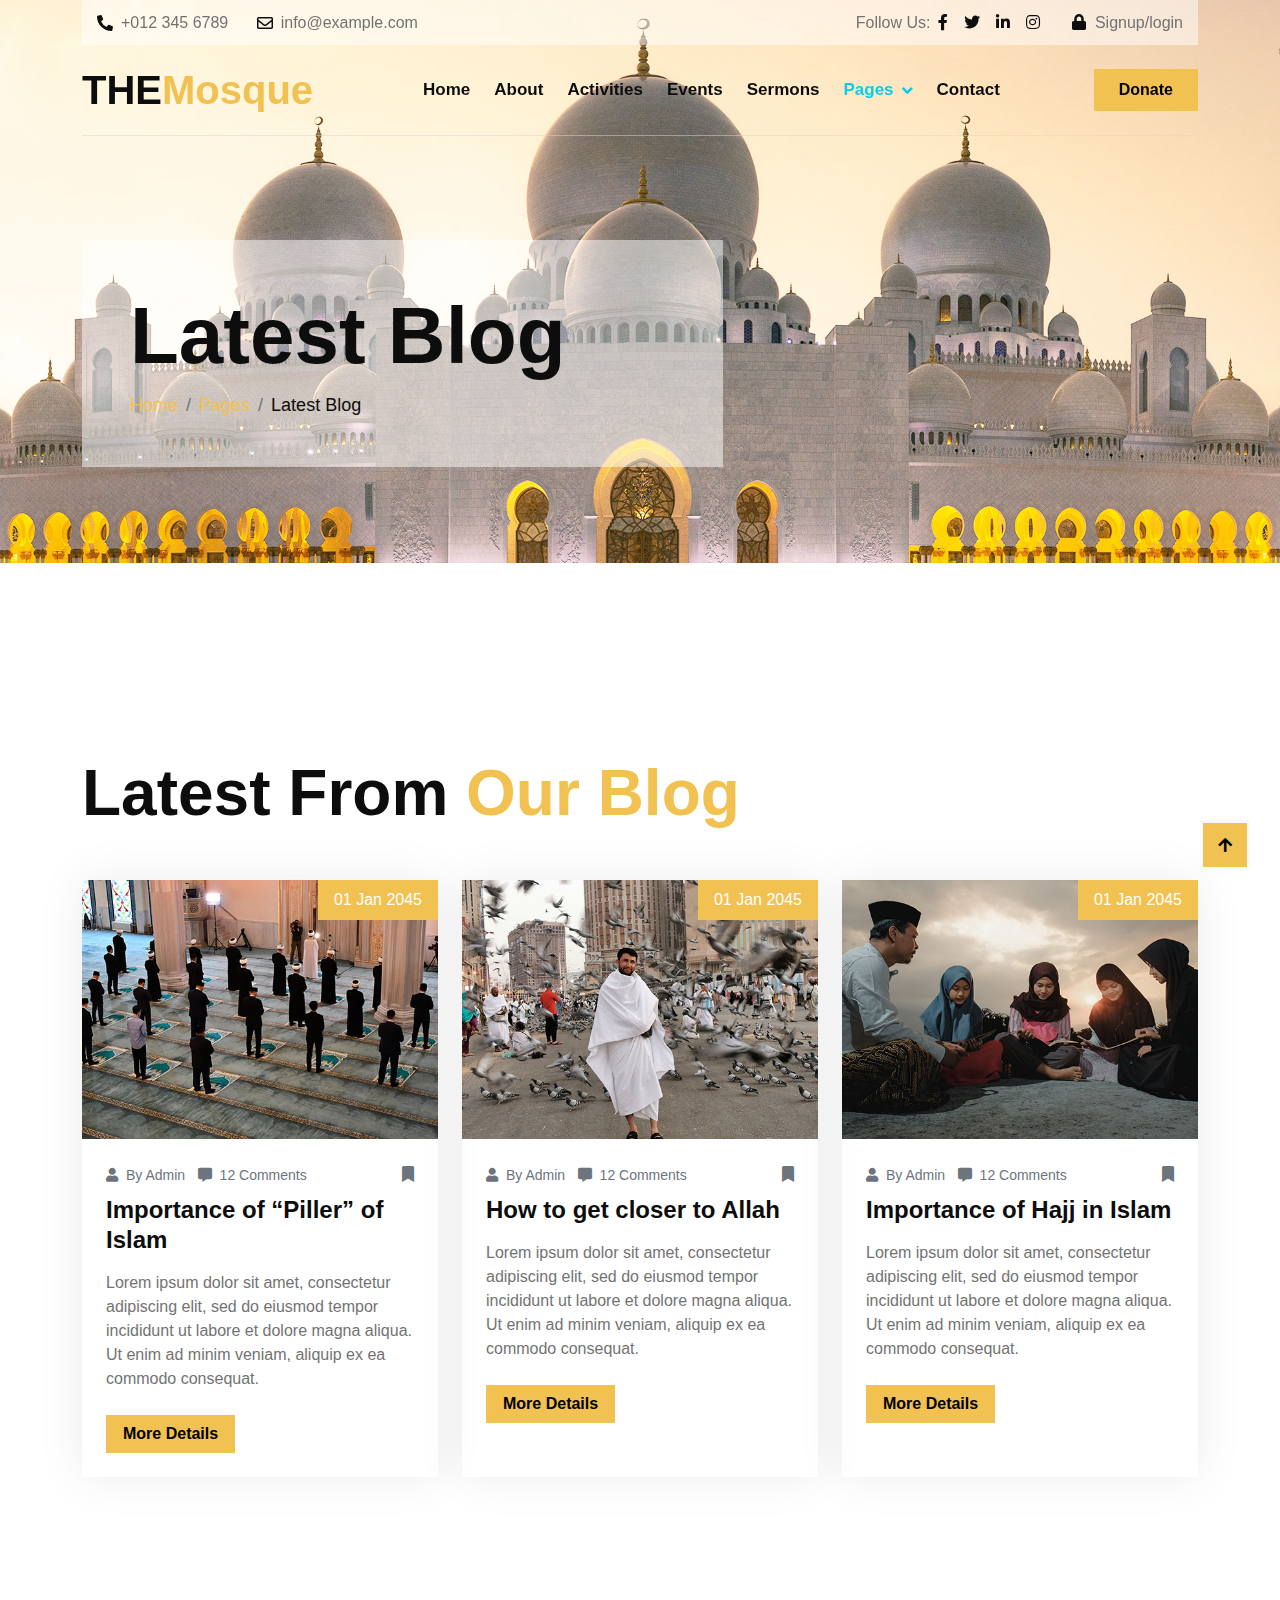
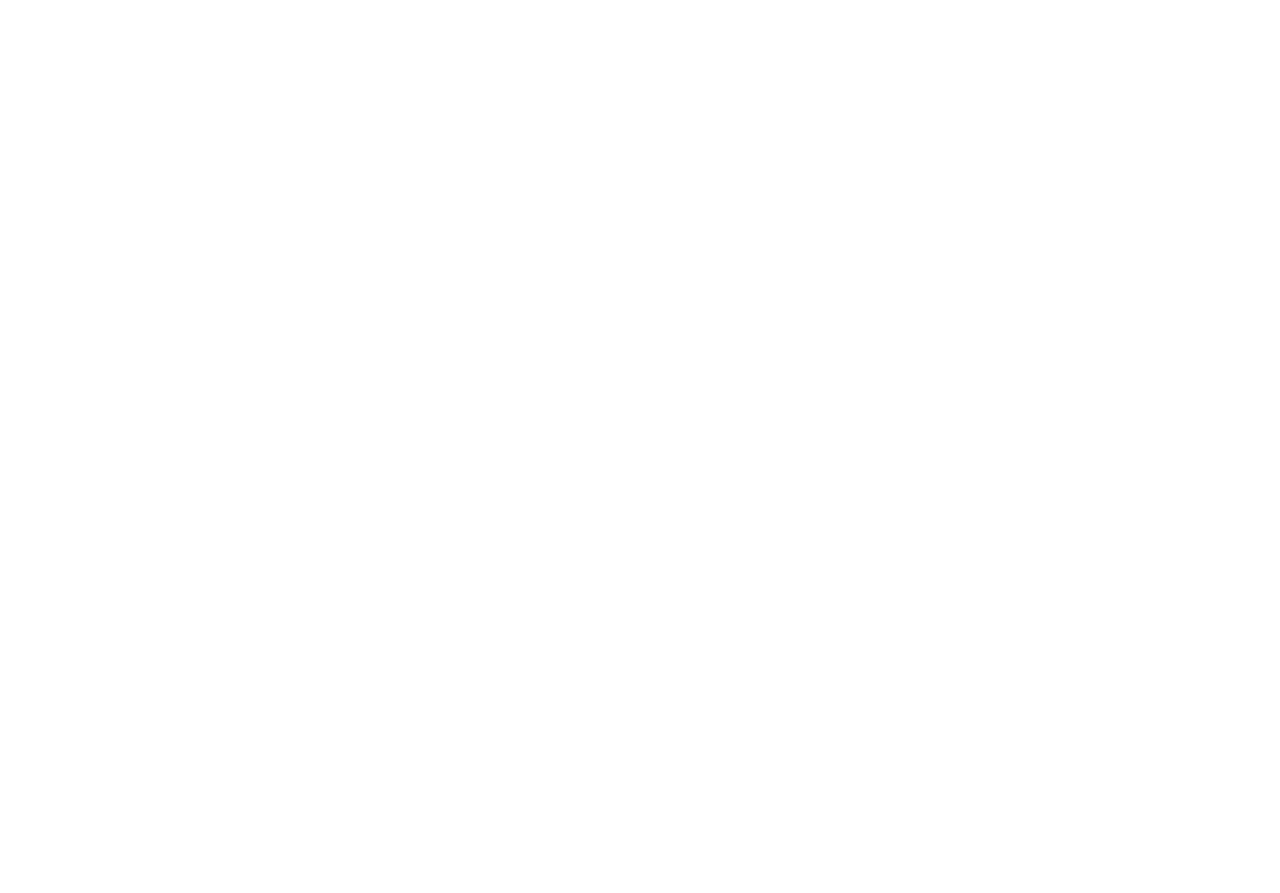
<file: blog.html>
<!DOCTYPE html>
<html lang="en">

    <head>
        <meta charset="utf-8">
        <title>THEMosque - Mosque Website Template</title>
        <meta content="width=device-width, initial-scale=1.0" name="viewport">
        <meta content="" name="keywords">
        <meta content="" name="description">

        <!-- Google Web Fonts -->
        <link rel="preconnect" href="https://fonts.googleapis.com">
        <link rel="preconnect" href="https://fonts.gstatic.com" crossorigin>
        <link href="https://fonts.googleapis.com/css2?family=Open+Sans:wght@300;400;500;600;700&family=Pacifico&display=swap" rel="stylesheet">

        <!-- Icon Font Stylesheet -->
        <link rel="stylesheet" href="https://use.fontawesome.com/releases/v5.15.4/css/all.css"/>
        <link href="https://cdn.jsdelivr.net/npm/bootstrap-icons@1.4.1/font/bootstrap-icons.css" rel="stylesheet">

        <!-- Libraries Stylesheet -->
        <link href="lib/animate/animate.min.css" rel="stylesheet">
        <link href="lib/owlcarousel/assets/owl.carousel.min.css" rel="stylesheet">

        <!-- Customized Bootstrap Stylesheet -->
        <link href="css/bootstrap.min.css" rel="stylesheet">

        <!-- Template Stylesheet -->
        <link href="css/style.css" rel="stylesheet">

        

    </head>

    <body>

        <!-- Spinner Start -->
        <div id="spinner" class="show w-100 vh-100 bg-white position-fixed translate-middle top-50 start-50  d-flex align-items-center justify-content-center">
            <div class="spinner-grow text-primary" role="status"></div>
        </div>
        <!-- Spinner End -->


        <!-- Topbar start -->
        <div class="container-fluid fixed-top">
            <div class="container topbar d-none d-lg-block">
                <div class="topbar-inner">
                    <div class="row gx-0">
                        <div class="col-lg-7 text-start">
                            <div class="h-100 d-inline-flex align-items-center me-4">
                                <span class="fa fa-phone-alt me-2 text-dark"></span>
                                <a href="#" class="text-secondary"><span>+012 345 6789</span></a>
                            </div>
                            <div class="h-100 d-inline-flex align-items-center">
                                <span class="far fa-envelope me-2 text-dark"></span>
                                <a href="#" class="text-secondary"><span>info@example.com</span></a>
                            </div>
                        </div>
                        <div class="col-lg-5 text-end">
                            <div class="h-100 d-inline-flex align-items-center">
                                <span class="text-body">Follow Us:</span>
                                <a class="text-dark px-2" href=""><i class="fab fa-facebook-f"></i></a>
                                <a class="text-dark px-2" href=""><i class="fab fa-twitter"></i></a>
                                <a class="text-dark px-2" href=""><i class="fab fa-linkedin-in"></i></a>
                                <a class="text-dark px-2" href=""><i class="fab fa-instagram"></i></a>
                                <a class="text-body ps-4" href=""><i class="fa fa-lock text-dark me-1"></i> Signup/login</a>
                            </div>
                        </div>
                    </div>
                </div>
            </div>
            <div class="container">
                <nav class="navbar navbar-light navbar-expand-lg py-3">
                    <a href="index.html" class="navbar-brand">
                        <h1 class="mb-0">THE<span class="text-primary">Mosque</span> </h1>
                    </a>
                    <button class="navbar-toggler" type="button" data-bs-toggle="collapse" data-bs-target="#navbarCollapse">
                        <span class="fa fa-bars text-primary"></span>
                    </button>
                    <div class="collapse navbar-collapse bg-white" id="navbarCollapse">
                        <div class="navbar-nav ms-lg-auto mx-xl-auto">
                            <a href="index.html" class="nav-item nav-link">Home</a>
                            <a href="about.html" class="nav-item nav-link">About</a>
                            <a href="activity.html" class="nav-item nav-link">Activities</a>
                            <a href="event.html" class="nav-item nav-link">Events</a>
                            <a href="sermon.html" class="nav-item nav-link">Sermons</a>
                            <div class="nav-item dropdown">
                                <a href="#" class="nav-link dropdown-toggle active" data-bs-toggle="dropdown">Pages</a>
                                <div class="dropdown-menu m-0 rounded-0">
                                    <a href="blog.html" class="dropdown-item active">Latest Blog</a>
                                    <a href="team.html" class="dropdown-item">Our Team</a>
                                    <a href="testimonial.html" class="dropdown-item">Testimonial</a>
                                    <a href="404.html" class="dropdown-item">404 Page</a>
                                </div>
                            </div>
                            <a href="contact.html" class="nav-item nav-link">Contact</a>
                        </div>
                        <a href="" class="btn btn-primary py-2 px-4 d-none d-xl-inline-block">Donate</a>
                    </div>
                </nav>
            </div>
        </div>
        <!-- Topbar End -->


        <!-- Hero Start -->
        <div class="container-fluid hero-header">
            <div class="container">
                <div class="row">
                    <div class="col-lg-7">
                        <div class="hero-header-inner animated zoomIn">
                            <h1 class="display-1 text-dark">Latest Blog</h1>
                            <ol class="breadcrumb mb-0">
                                <li class="breadcrumb-item"><a href="#">Home</a></li>
                                <li class="breadcrumb-item"><a href="#">Pages</a></li>
                                <li class="breadcrumb-item text-dark" aria-current="page">Latest Blog</li>
                            </ol>
                        </div>
                    </div>
                </div>
            </div>
        </div>
        <!-- Hero End -->


        <!-- Blog Start -->
        <div class="container-fluid py-5">
            <div class="container py-5">
                <h1 class="display-3 mb-5 wow fadeIn" data-wow-delay="0.1s">Latest From <span class="text-primary">Our Blog</span></h1>
                <div class="row g-4 justify-content-center">
                    <div class="col-lg-6 col-xl-4">
                        <div class="blog-item wow fadeIn" data-wow-delay="0.1s">
                            <div class="blog-img position-relative overflow-hidden">
                                <img src="img/blog-1.jpg" class="img-fluid w-100" alt="">
                                <div class="bg-primary d-inline px-3 py-2 text-center text-white position-absolute top-0 end-0">01 Jan 2045</div>
                            </div>
                            <div class="p-4">
                                <div class="blog-meta d-flex justify-content-between pb-2">
                                    <div class="">
                                        <small><i class="fas fa-user me-2 text-muted"></i><a href="" class="text-muted me-2">By Admin</small></a>
                                        <small><i class="fa fa-comment-alt me-2 text-muted"></i><a href="" class="text-muted me-2">12 Comments</small></a>
                                    </div>
                                    <div class="">
                                        <a href=""><i class="fas fa-bookmark text-muted"></i></a>
                                    </div>
                                </div>
                                <a href="" class="d-inline-block h4 lh-sm mb-3">Importance of “Piller” of Islam</a>
                                <p class="mb-4">Lorem ipsum dolor sit amet, consectetur adipiscing elit, sed do eiusmod tempor incididunt ut labore et dolore magna aliqua. Ut enim ad minim veniam, 
                                aliquip ex ea commodo consequat.</p>
                                <a href="#" class="btn btn-primary px-3">More Details</a>
                            </div>
                        </div>
                    </div>
                    <div class="col-lg-6 col-xl-4">
                        <div class="blog-item wow fadeIn" data-wow-delay="0.3s">
                            <div class="blog-img position-relative overflow-hidden">
                                <img src="img/blog-2.jpg" class="img-fluid w-100" alt="">
                                <div class="bg-primary d-inline px-3 py-2 text-center text-white position-absolute top-0 end-0">01 Jan 2045</div>
                            </div>
                            <div class="p-4">
                                <div class="blog-meta d-flex justify-content-between pb-2">
                                    <div class="">
                                        <small><i class="fas fa-user me-2 text-muted"></i><a href="" class="text-muted me-2">By Admin</small></a>
                                        <small><i class="fa fa-comment-alt me-2 text-muted"></i><a href="" class="text-muted me-2">12 Comments</small></a>
                                    </div>
                                    <div class="">
                                        <a href=""><i class="fas fa-bookmark text-muted"></i></a>
                                    </div>
                                </div>
                                <a href="" class="d-inline-block h4 lh-sm mb-3">How to get closer to Allah</a>
                                <p class="mb-4">Lorem ipsum dolor sit amet, consectetur adipiscing elit, sed do eiusmod tempor incididunt ut labore et dolore magna aliqua. Ut enim ad minim veniam, 
                                aliquip ex ea commodo consequat.</p>
                                <a href="#" class="btn btn-primary px-3">More Details</a>
                            </div>
                        </div>
                    </div>
                   <div class="col-lg-6 col-xl-4">
                        <div class="blog-item wow fadeIn" data-wow-delay="0.5s">
                            <div class="blog-img position-relative overflow-hidden">
                                <img src="img/blog-3.jpg" class="img-fluid w-100" alt="">
                                <div class="bg-primary d-inline px-3 py-2 text-center text-white position-absolute top-0 end-0">01 Jan 2045</div>
                            </div>
                            <div class="p-4">
                                <div class="blog-meta d-flex justify-content-between pb-2">
                                    <div class="">
                                        <small><i class="fas fa-user me-2 text-muted"></i><a href="" class="text-muted me-2">By Admin</small></a>
                                        <small><i class="fa fa-comment-alt me-2 text-muted"></i><a href="" class="text-muted me-2">12 Comments</small></a>
                                    </div>
                                    <div class="">
                                        <a href=""><i class="fas fa-bookmark text-muted"></i></a>
                                    </div>
                                </div>
                                <a href="" class="d-inline-block h4 lh-sm mb-3">Importance of Hajj in Islam</a>
                                <p class="mb-4">Lorem ipsum dolor sit amet, consectetur adipiscing elit, sed do eiusmod tempor incididunt ut labore et dolore magna aliqua. Ut enim ad minim veniam, 
                                aliquip ex ea commodo consequat.</p>
                                <a href="#" class="btn btn-primary px-3">More Details</a>
                            </div>
                        </div>
                    </div>
                </div>
            </div>
        </div>
        <!-- Blog End -->


        <!-- Footer Start -->
        <div class="container-fluid footer pt-5 wow fadeIn" data-wow-delay="0.1s">
            <div class="container py-5">
                <div class="row py-5">
                    <div class="col-lg-7">
                        <h1 class="text-light mb-0">Subscribe our newsletter</h1>
                        <p class="text-secondary">Get the latest news and other tips</p>
                    </div>
                    <div class="col-lg-5">
                        <div class="position-relative mx-auto">
                            <input class="form-control border-0 w-100 py-3 ps-4 pe-5" type="text" placeholder="Your email">
                            <button type="button" class="btn btn-primary py-2 position-absolute top-0 end-0 mt-2 me-2">Subcribe</button>
                        </div>
                    </div>
                    <div class="col-12">
                        <div class="border-top border-secondary"></div>
                    </div>
                </div>
                <div class="row g-4 footer-inner">
                    <div class="col-md-6 col-lg-6 col-xl-3">
                        <div class="footer-item mt-5">
                            <h4 class="text-light mb-4">THE<span class="text-primary">Mosque</span></h4>
                            <p class="mb-4 text-secondary">Nostrud exertation ullamco labor nisi aliquip ex ea commodo consequat duis aute irure dolor in reprehenderit in voluptate velit esse cillum dolore.</p>
                            <a href="" class="btn btn-primary py-2 px-4">Donate Now</a>
                        </div>
                    </div>
                    <div class="col-md-6 col-lg-6 col-xl-3">
                        <div class="footer-item mt-5">
                            <h4 class="text-light mb-4">Our Mosque</h4>
                            <div class="d-flex flex-column">
                                <h6 class="text-secondary mb-0">Our Address</h6>
                                <div class="d-flex align-items-center border-bottom py-4">
                                    <span class="flex-shrink-0 btn-square bg-primary me-3 p-4"><i class="fa fa-map-marker-alt text-dark"></i></span>
                                    <a href="" class="text-body">123 Street, New York, USA</a>
                                </div>
                                <h6 class="text-secondary mt-4 mb-0">Our Mobile</h6>
                                <div class="d-flex align-items-center py-4">
                                    <span class="flex-shrink-0 btn-square bg-primary me-3 p-4"><i class="fa fa-phone-alt text-dark"></i></span>
                                    <a href="" class="text-body">+012 345 67890</a>
                                </div>
                            </div>
                        </div>
                    </div>
                    <div class="col-md-6 col-lg-6 col-xl-3">
                        <div class="footer-item mt-5">
                            <h4 class="text-light mb-4">Explore Link</h4>
                            <div class="d-flex flex-column align-items-start">
                                <a class="text-body mb-2" href=""><i class="fa fa-check text-primary me-2"></i>Home</a>
                                <a class="text-body mb-2" href=""><i class="fa fa-check text-primary me-2"></i>About Us</a>
                                <a class="text-body mb-2" href=""><i class="fa fa-check text-primary me-2"></i>Our Features</a>
                                <a class="text-body mb-2" href=""><i class="fa fa-check text-primary me-2"></i>Contact us</a>
                                <a class="text-body mb-2" href=""><i class="fa fa-check text-primary me-2"></i>Our Blog</a>
                                <a class="text-body mb-2" href=""><i class="fa fa-check text-primary me-2"></i>Our Events</a>
                                <a class="text-body mb-2" href=""><i class="fa fa-check text-primary me-2"></i>Donations</a>
                                <a class="text-body mb-2" href=""><i class="fa fa-check text-primary me-2"></i>Sermons</a>
                            </div>
                        </div>
                    </div>
                    <div class="col-md-6 col-lg-6 col-xl-3">
                        <div class="footer-item mt-5">
                            <h4 class="text-light mb-4">Latest Post</h4>
                            <div class="d-flex border-bottom border-secondary py-4">
                                <img src="img/blog-mini-1.jpg" class="img-fluid flex-shrink-0" alt="">
                                <div class="ps-3">
                                    <p class="mb-0 text-muted">01 Jan 2045</p>
                                    <a href="" class="text-body">Lorem ipsum dolor sit amet elit eros vel</a>
                                </div>
                            </div>
                            <div class="d-flex py-4">
                                <img src="img/blog-mini-2.jpg" class="img-fluid flex-shrink-0" alt="">
                                <div class="ps-3">
                                    <p class="mb-0 text-muted">01 Jan 2045</p>
                                    <a href="" class="text-body">Lorem ipsum dolor sit amet elit eros vel</a>
                                </div>
                            </div>
                        </div>
                    </div>
                </div>
            </div>
            <div class="container py-4">
                <div class="border-top border-secondary pb-4"></div>
                <div class="row">
                    <div class="col-md-6 text-center text-md-start mb-3 mb-md-0">
                        &copy; <a class="border-bottom" href="#">Your Site Name</a>, All Right Reserved.
                    </div>
                    <div class="col-md-6 text-center text-md-end">
                        <!--/*** This template is free as long as you keep the below author’s credit link/attribution link/backlink. ***/-->
                        <!--/*** If you'd like to use the template without the below author’s credit link/attribution link/backlink, ***/-->
                        <!--/*** you can purchase the Credit Removal License from "https://htmlcodex.com/credit-removal". ***/-->
                        Designed By <a class="border-bottom" href="https://htmlcodex.com">HTML Codex</a>
                    </div>
                </div>
            </div>
        </div>
        <!-- Footer End -->


        <!-- Back to Top -->
        <a href="#" class="btn btn-primary border-3 border-light back-to-top"><i class="fa fa-arrow-up"></i></a>   

        
        <!-- JavaScript Libraries -->
        <script src="https://ajax.googleapis.com/ajax/libs/jquery/3.6.4/jquery.min.js"></script>
        <script src="https://cdn.jsdelivr.net/npm/bootstrap@5.0.0/dist/js/bootstrap.bundle.min.js"></script>
        <script src="lib/wow/wow.min.js"></script>
        <script src="lib/easing/easing.min.js"></script>
        <script src="lib/waypoints/waypoints.min.js"></script>
        <script src="lib/owlcarousel/owl.carousel.min.js"></script>

        <!-- Template Javascript -->
        <script src="js/main.js"></script>
    </body>

</html>
</file>
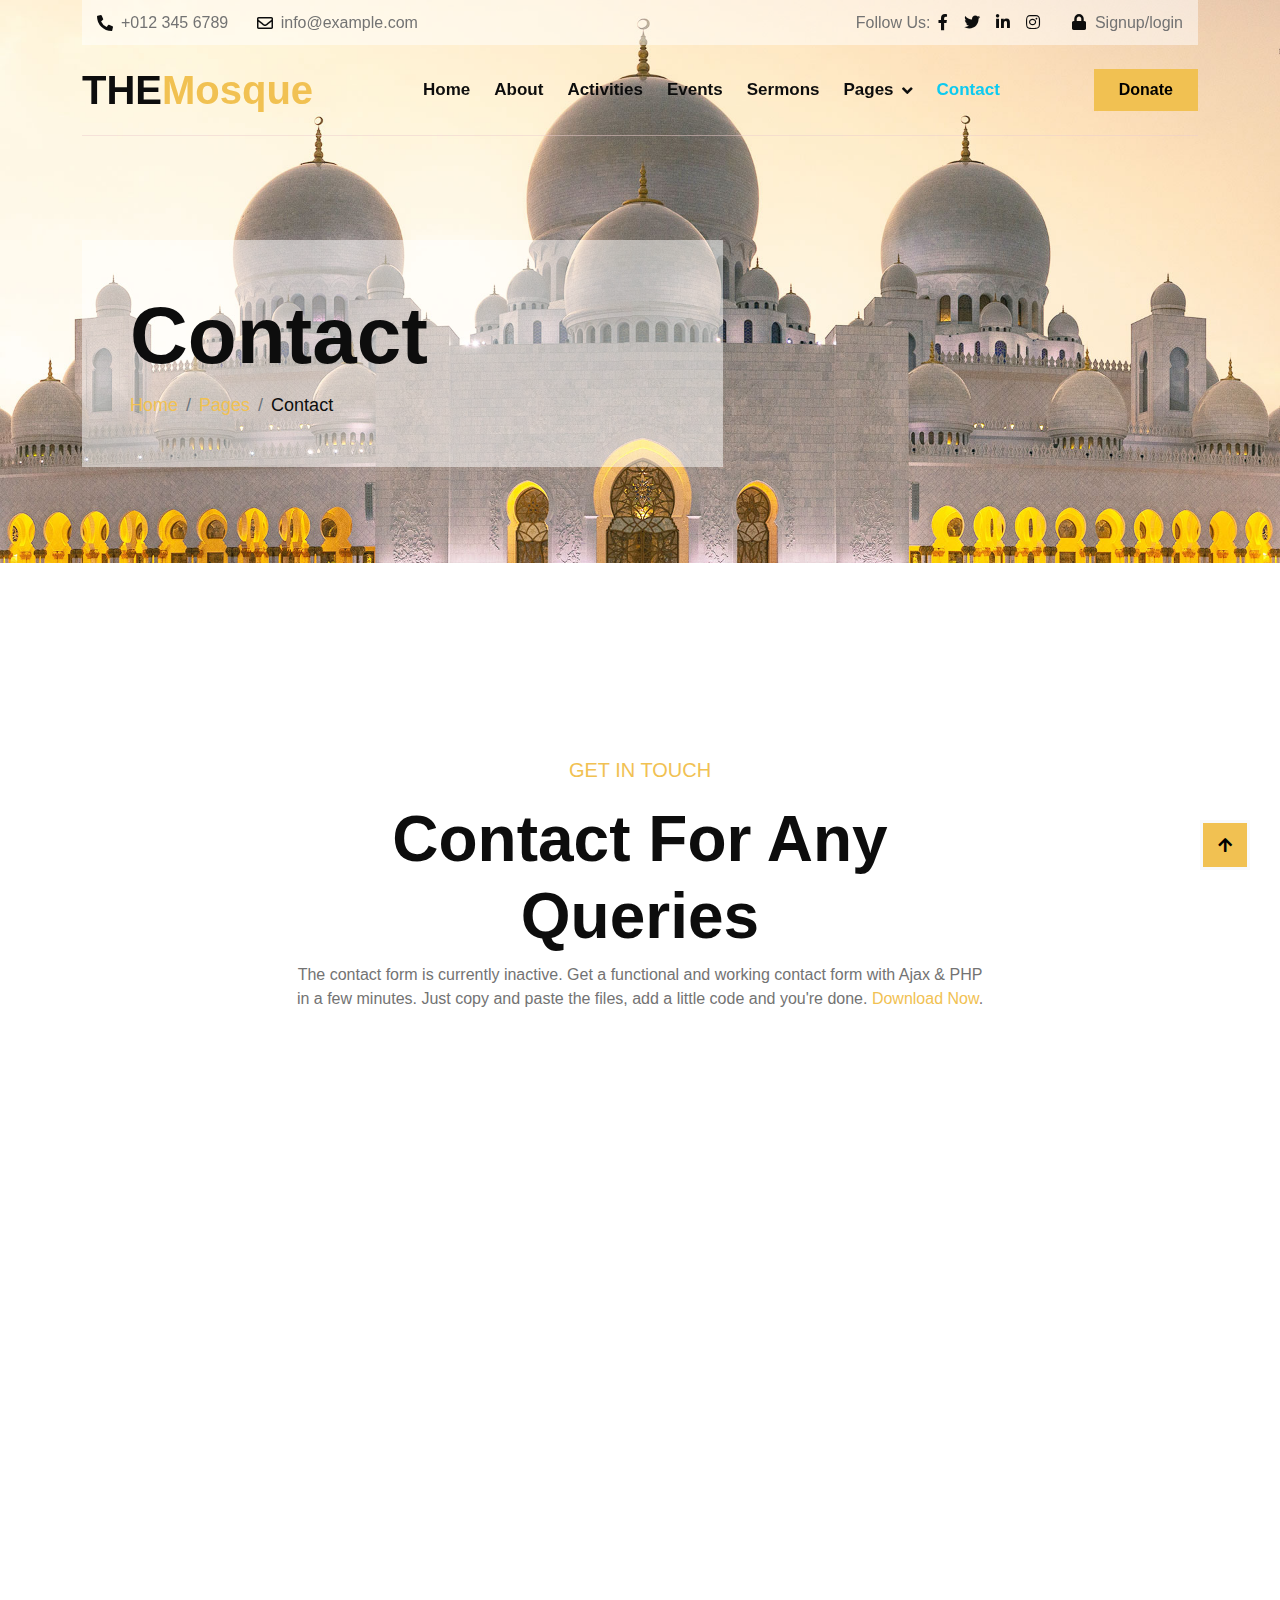
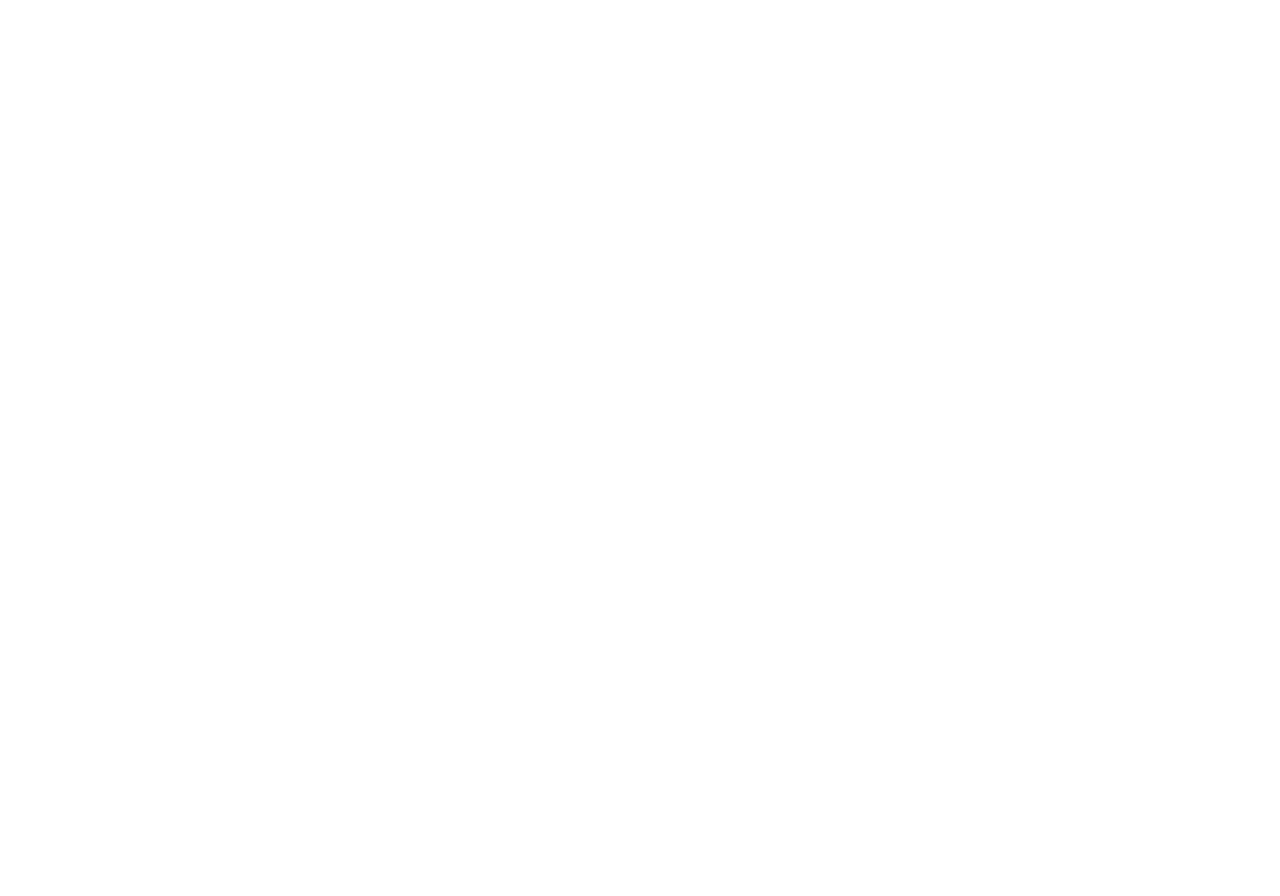
<file: contact.html>
<!DOCTYPE html>
<html lang="en">

    <head>
        <meta charset="utf-8">
        <title>THEMosque - Mosque Website Template</title>
        <meta content="width=device-width, initial-scale=1.0" name="viewport">
        <meta content="" name="keywords">
        <meta content="" name="description">

        <!-- Google Web Fonts -->
        <link rel="preconnect" href="https://fonts.googleapis.com">
        <link rel="preconnect" href="https://fonts.gstatic.com" crossorigin>
        <link href="https://fonts.googleapis.com/css2?family=Open+Sans:wght@300;400;500;600;700&family=Pacifico&display=swap" rel="stylesheet">

        <!-- Icon Font Stylesheet -->
        <link rel="stylesheet" href="https://use.fontawesome.com/releases/v5.15.4/css/all.css"/>
        <link href="https://cdn.jsdelivr.net/npm/bootstrap-icons@1.4.1/font/bootstrap-icons.css" rel="stylesheet">

        <!-- Libraries Stylesheet -->
        <link href="lib/animate/animate.min.css" rel="stylesheet">
        <link href="lib/owlcarousel/assets/owl.carousel.min.css" rel="stylesheet">

        <!-- Customized Bootstrap Stylesheet -->
        <link href="css/bootstrap.min.css" rel="stylesheet">

        <!-- Template Stylesheet -->
        <link href="css/style.css" rel="stylesheet">

        

    </head>

    <body>

        <!-- Spinner Start -->
        <div id="spinner" class="show w-100 vh-100 bg-white position-fixed translate-middle top-50 start-50  d-flex align-items-center justify-content-center">
            <div class="spinner-grow text-primary" role="status"></div>
        </div>
        <!-- Spinner End -->


        <!-- Topbar start -->
        <div class="container-fluid fixed-top">
            <div class="container topbar d-none d-lg-block">
                <div class="topbar-inner">
                    <div class="row gx-0">
                        <div class="col-lg-7 text-start">
                            <div class="h-100 d-inline-flex align-items-center me-4">
                                <span class="fa fa-phone-alt me-2 text-dark"></span>
                                <a href="#" class="text-secondary"><span>+012 345 6789</span></a>
                            </div>
                            <div class="h-100 d-inline-flex align-items-center">
                                <span class="far fa-envelope me-2 text-dark"></span>
                                <a href="#" class="text-secondary"><span>info@example.com</span></a>
                            </div>
                        </div>
                        <div class="col-lg-5 text-end">
                            <div class="h-100 d-inline-flex align-items-center">
                                <span class="text-body">Follow Us:</span>
                                <a class="text-dark px-2" href=""><i class="fab fa-facebook-f"></i></a>
                                <a class="text-dark px-2" href=""><i class="fab fa-twitter"></i></a>
                                <a class="text-dark px-2" href=""><i class="fab fa-linkedin-in"></i></a>
                                <a class="text-dark px-2" href=""><i class="fab fa-instagram"></i></a>
                                <a class="text-body ps-4" href=""><i class="fa fa-lock text-dark me-1"></i> Signup/login</a>
                            </div>
                        </div>
                    </div>
                </div>
            </div>
            <div class="container">
                <nav class="navbar navbar-light navbar-expand-lg py-3">
                    <a href="index.html" class="navbar-brand">
                        <h1 class="mb-0">THE<span class="text-primary">Mosque</span> </h1>
                    </a>
                    <button class="navbar-toggler" type="button" data-bs-toggle="collapse" data-bs-target="#navbarCollapse">
                        <span class="fa fa-bars text-primary"></span>
                    </button>
                    <div class="collapse navbar-collapse bg-white" id="navbarCollapse">
                        <div class="navbar-nav ms-lg-auto mx-xl-auto">
                            <a href="index.html" class="nav-item nav-link">Home</a>
                            <a href="about.html" class="nav-item nav-link">About</a>
                            <a href="activity.html" class="nav-item nav-link">Activities</a>
                            <a href="event.html" class="nav-item nav-link">Events</a>
                            <a href="sermon.html" class="nav-item nav-link">Sermons</a>
                            <div class="nav-item dropdown">
                                <a href="#" class="nav-link dropdown-toggle" data-bs-toggle="dropdown">Pages</a>
                                <div class="dropdown-menu m-0 rounded-0">
                                    <a href="blog.html" class="dropdown-item">Latest Blog</a>
                                    <a href="team.html" class="dropdown-item">Our Team</a>
                                    <a href="testimonial.html" class="dropdown-item">Testimonial</a>
                                    <a href="404.html" class="dropdown-item">404 Page</a>
                                </div>
                            </div>
                            <a href="contact.html" class="nav-item nav-link active">Contact</a>
                        </div>
                        <a href="" class="btn btn-primary py-2 px-4 d-none d-xl-inline-block">Donate</a>
                    </div>
                </nav>
            </div>
        </div>
        <!-- Topbar End -->


        <!-- Hero Start -->
        <div class="container-fluid hero-header">
            <div class="container">
                <div class="row">
                    <div class="col-lg-7">
                        <div class="hero-header-inner animated zoomIn">
                            <h1 class="display-1 text-dark">Contact</h1>
                            <ol class="breadcrumb mb-0">
                                <li class="breadcrumb-item"><a href="#">Home</a></li>
                                <li class="breadcrumb-item"><a href="#">Pages</a></li>
                                <li class="breadcrumb-item text-dark" aria-current="page">Contact</li>
                            </ol>
                        </div>
                    </div>
                </div>
            </div>
        </div>
        <!-- Hero End -->


        <!-- Contact Start -->
        <div class="container-fluid contact py-5">
            <div class="container py-5">
                <div class="text-center mx-auto mb-5 wow fadeIn" data-wow-delay="0.1s" style="max-width: 700px;">
                    <p class="fs-5 text-uppercase text-primary">Get In Touch</p>
                    <h1 class="display-3">Contact For Any Queries</h1>
                    <p class="mb-0">The contact form is currently inactive. Get a functional and working contact form with Ajax & PHP in a few minutes. Just copy and paste the files, add a little code and you're done. <a href="https://htmlcodex.com/contact-form">Download Now</a>.</p>
                </div>
                <div class="row g-4 wow fadeIn" data-wow-delay="0.3s">
                    <div class="col-sm-6">
                        <input type="text" class="form-control bg-transparent p-3" placeholder="Your Name">
                    </div>
                    <div class="col-sm-6">
                        <input type="email" class="form-control bg-transparent p-3" placeholder="Your Email">
                    </div>
                    <div class="col-12">
                        <input type="text" class="form-control bg-transparent p-3" placeholder="Subject">
                    </div>
                    <div class="col-12">
                        <textarea class="w-100 form-control bg-transparent p-3" rows="6" cols="10" placeholder="Your Message"></textarea>
                    </div>
                    <div class="col-12 text-center">
                        <button class="btn btn-primary border-0 py-3 px-5" type="button">Send Message</button>
                    </div>
                </div>
            </div>
        </div>
        <!-- Contact Start -->


        <!-- Footer Start -->
        <div class="container-fluid footer pt-5 wow fadeIn" data-wow-delay="0.1s">
            <div class="container py-5">
                <div class="row py-5">
                    <div class="col-lg-7">
                        <h1 class="text-light mb-0">Subscribe our newsletter</h1>
                        <p class="text-secondary">Get the latest news and other tips</p>
                    </div>
                    <div class="col-lg-5">
                        <div class="position-relative mx-auto">
                            <input class="form-control border-0 w-100 py-3 ps-4 pe-5" type="text" placeholder="Your email">
                            <button type="button" class="btn btn-primary py-2 position-absolute top-0 end-0 mt-2 me-2">Subcribe</button>
                        </div>
                    </div>
                    <div class="col-12">
                        <div class="border-top border-secondary"></div>
                    </div>
                </div>
                <div class="row g-4 footer-inner">
                    <div class="col-md-6 col-lg-6 col-xl-3">
                        <div class="footer-item mt-5">
                            <h4 class="text-light mb-4">THE<span class="text-primary">Mosque</span></h4>
                            <p class="mb-4 text-secondary">Nostrud exertation ullamco labor nisi aliquip ex ea commodo consequat duis aute irure dolor in reprehenderit in voluptate velit esse cillum dolore.</p>
                            <a href="" class="btn btn-primary py-2 px-4">Donate Now</a>
                        </div>
                    </div>
                    <div class="col-md-6 col-lg-6 col-xl-3">
                        <div class="footer-item mt-5">
                            <h4 class="text-light mb-4">Our Mosque</h4>
                            <div class="d-flex flex-column">
                                <h6 class="text-secondary mb-0">Our Address</h6>
                                <div class="d-flex align-items-center border-bottom py-4">
                                    <span class="flex-shrink-0 btn-square bg-primary me-3 p-4"><i class="fa fa-map-marker-alt text-dark"></i></span>
                                    <a href="" class="text-body">123 Street, New York, USA</a>
                                </div>
                                <h6 class="text-secondary mt-4 mb-0">Our Mobile</h6>
                                <div class="d-flex align-items-center py-4">
                                    <span class="flex-shrink-0 btn-square bg-primary me-3 p-4"><i class="fa fa-phone-alt text-dark"></i></span>
                                    <a href="" class="text-body">+012 345 67890</a>
                                </div>
                            </div>
                        </div>
                    </div>
                    <div class="col-md-6 col-lg-6 col-xl-3">
                        <div class="footer-item mt-5">
                            <h4 class="text-light mb-4">Explore Link</h4>
                            <div class="d-flex flex-column align-items-start">
                                <a class="text-body mb-2" href=""><i class="fa fa-check text-primary me-2"></i>Home</a>
                                <a class="text-body mb-2" href=""><i class="fa fa-check text-primary me-2"></i>About Us</a>
                                <a class="text-body mb-2" href=""><i class="fa fa-check text-primary me-2"></i>Our Features</a>
                                <a class="text-body mb-2" href=""><i class="fa fa-check text-primary me-2"></i>Contact us</a>
                                <a class="text-body mb-2" href=""><i class="fa fa-check text-primary me-2"></i>Our Blog</a>
                                <a class="text-body mb-2" href=""><i class="fa fa-check text-primary me-2"></i>Our Events</a>
                                <a class="text-body mb-2" href=""><i class="fa fa-check text-primary me-2"></i>Donations</a>
                                <a class="text-body mb-2" href=""><i class="fa fa-check text-primary me-2"></i>Sermons</a>
                            </div>
                        </div>
                    </div>
                    <div class="col-md-6 col-lg-6 col-xl-3">
                        <div class="footer-item mt-5">
                            <h4 class="text-light mb-4">Latest Post</h4>
                            <div class="d-flex border-bottom border-secondary py-4">
                                <img src="img/blog-mini-1.jpg" class="img-fluid flex-shrink-0" alt="">
                                <div class="ps-3">
                                    <p class="mb-0 text-muted">01 Jan 2045</p>
                                    <a href="" class="text-body">Lorem ipsum dolor sit amet elit eros vel</a>
                                </div>
                            </div>
                            <div class="d-flex py-4">
                                <img src="img/blog-mini-2.jpg" class="img-fluid flex-shrink-0" alt="">
                                <div class="ps-3">
                                    <p class="mb-0 text-muted">01 Jan 2045</p>
                                    <a href="" class="text-body">Lorem ipsum dolor sit amet elit eros vel</a>
                                </div>
                            </div>
                        </div>
                    </div>
                </div>
            </div>
            <div class="container py-4">
                <div class="border-top border-secondary pb-4"></div>
                <div class="row">
                    <div class="col-md-6 text-center text-md-start mb-3 mb-md-0">
                        &copy; <a class="border-bottom" href="#">Your Site Name</a>, All Right Reserved.
                    </div>
                    <div class="col-md-6 text-center text-md-end">
                        <!--/*** This template is free as long as you keep the below author’s credit link/attribution link/backlink. ***/-->
                        <!--/*** If you'd like to use the template without the below author’s credit link/attribution link/backlink, ***/-->
                        <!--/*** you can purchase the Credit Removal License from "https://htmlcodex.com/credit-removal". ***/-->
                        Designed By <a class="border-bottom" href="https://htmlcodex.com">HTML Codex</a>
                    </div>
                </div>
            </div>
        </div>
        <!-- Footer End -->


        <!-- Back to Top -->
        <a href="#" class="btn btn-primary border-3 border-light back-to-top"><i class="fa fa-arrow-up"></i></a>   

        
        <!-- JavaScript Libraries -->
        <script src="https://ajax.googleapis.com/ajax/libs/jquery/3.6.4/jquery.min.js"></script>
        <script src="https://cdn.jsdelivr.net/npm/bootstrap@5.0.0/dist/js/bootstrap.bundle.min.js"></script>
        <script src="lib/wow/wow.min.js"></script>
        <script src="lib/easing/easing.min.js"></script>
        <script src="lib/waypoints/waypoints.min.js"></script>
        <script src="lib/owlcarousel/owl.carousel.min.js"></script>

        <!-- Template Javascript -->
        <script src="js/main.js"></script>
    </body>

</html>
</file>
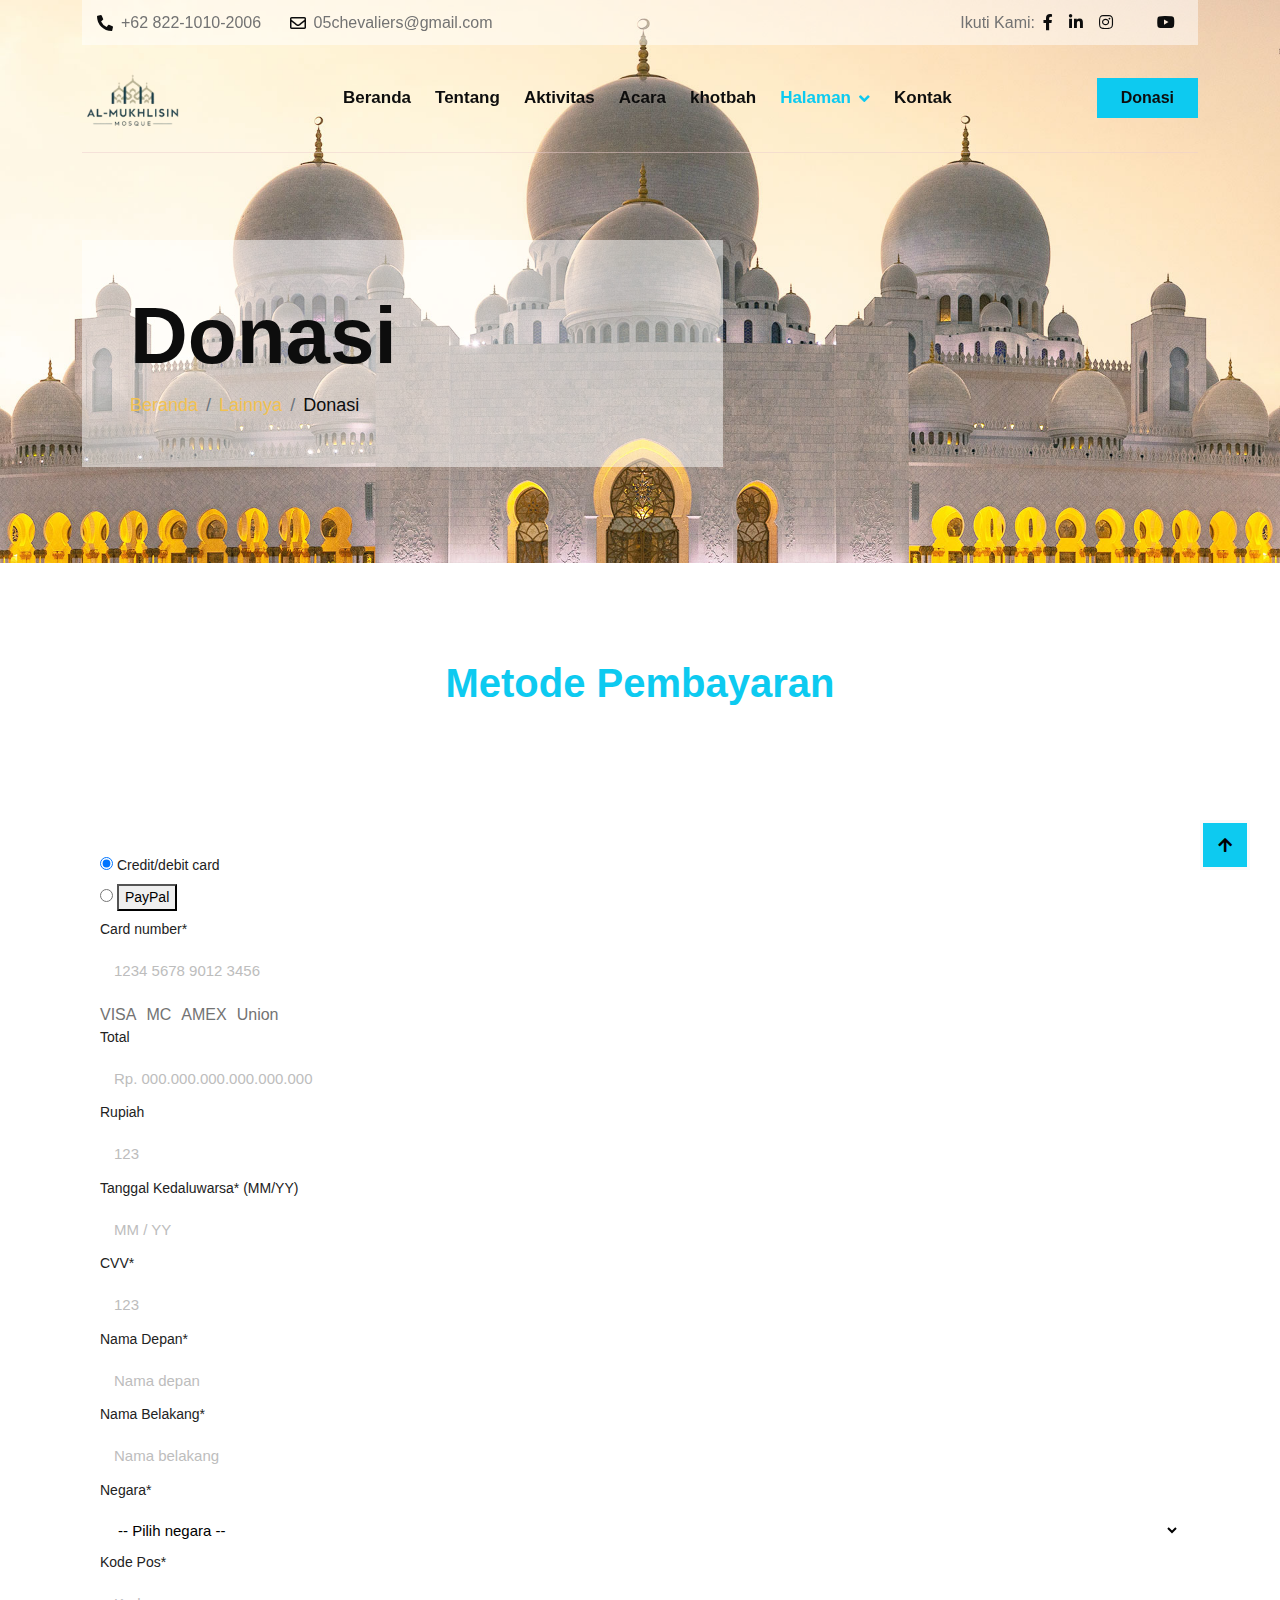
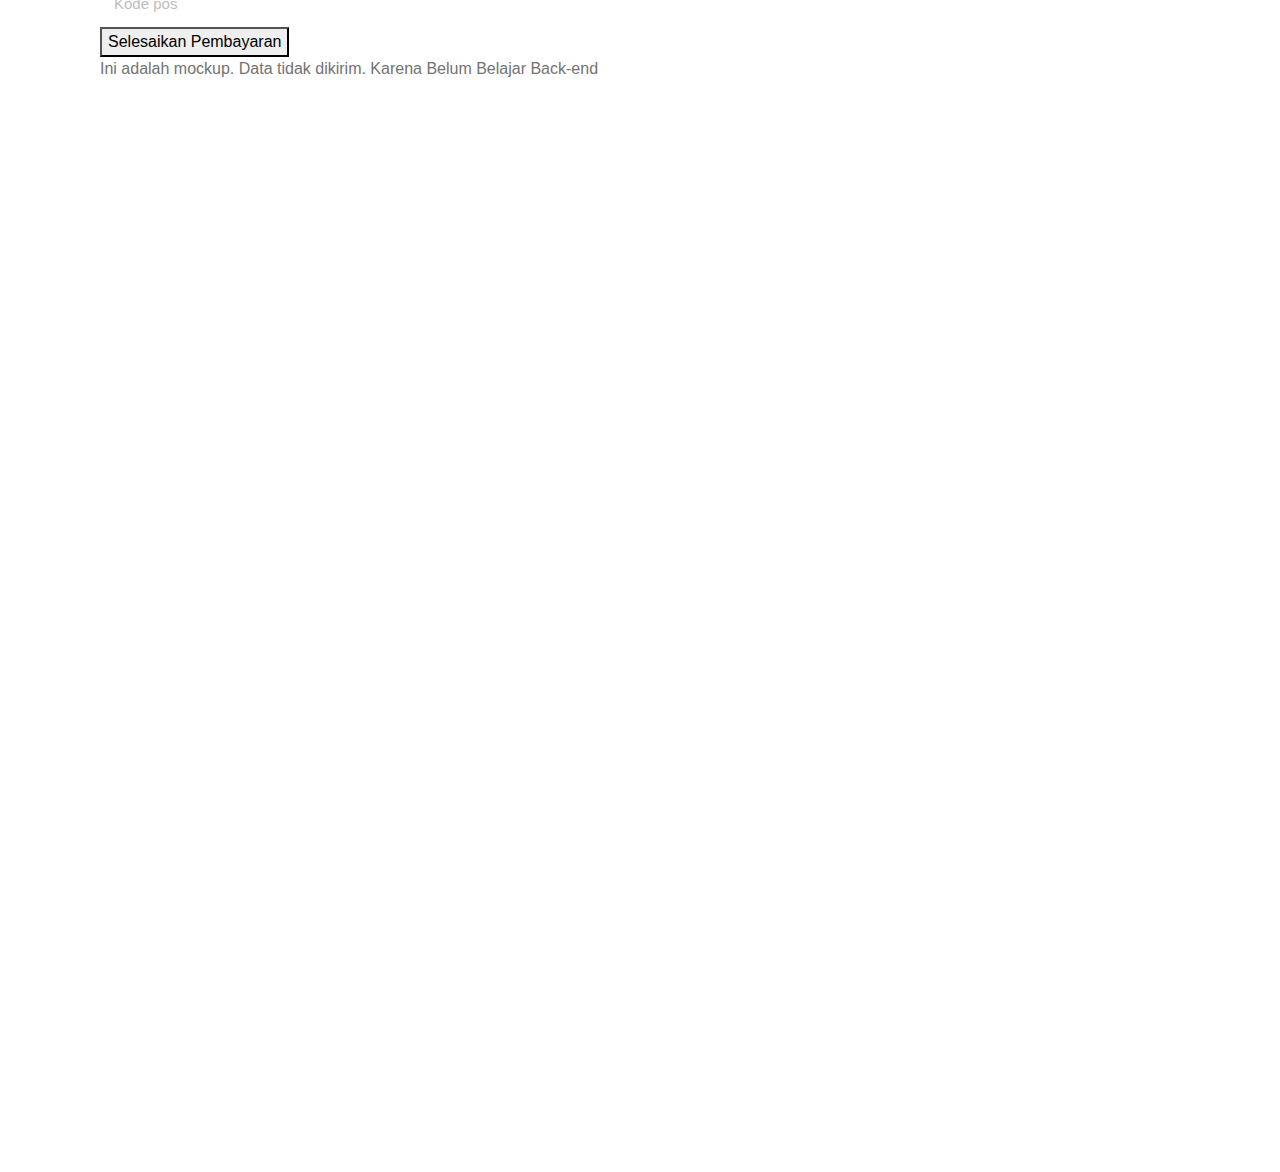
<file: donasi.html>
<!DOCTYPE html>
<html lang="id">
<head>
  <meta charset="utf-8">
        <title>Masjid Al-Mukhlisin | Pembayaran</title>
        <meta content="width=device-width, initial-scale=1.0" name="viewport">
        <meta content="" name="keywords">
        <meta content="" name="description">

         <!-- favicon -->
         <link rel="shortcut icon" href="img/masjid al mukhlisin.jpg" type="image/x-icon">

        <!-- Google Web Fonts -->
        <link rel="preconnect" href="https://fonts.googleapis.com">
        <link rel="preconnect" href="https://fonts.gstatic.com" crossorigin>
        <link href="https://fonts.googleapis.com/css2?family=Open+Sans:wght@300;400;500;600;700&family=Pacifico&display=swap" rel="stylesheet">

        <!-- Icon Font Stylesheet -->
        <link rel="stylesheet" href="https://use.fontawesome.com/releases/v5.15.4/css/all.css"/>
        <link href="https://cdn.jsdelivr.net/npm/bootstrap-icons@1.4.1/font/bootstrap-icons.css" rel="stylesheet">

        <!-- Libraries Stylesheet -->
        <link href="lib/animate/animate.min.css" rel="stylesheet">
        <link href="lib/owlcarousel/assets/owl.carousel.min.css" rel="stylesheet">

        <!-- Customized Bootstrap Stylesheet -->
        <link href="css/bootstrap.min.css" rel="stylesheet">

        <!-- Template Stylesheet -->
        <link href="css/style.css" rel="stylesheet">
        <style>
    
    *{box-sizing:border-box}
    h2{margin:0 0 18px 0; font-size:22px}
    .hint{color:var(--muted); font-size:14px; margin-bottom:18px}
    .pay-method{display:flex; gap:18px; align-items:center; margin-bottom:18px}
    .radio{display:flex; gap:10px; align-items:center; background:transparent; border-radius:8px; padding:6px;}
    .radio input{appearance:none; width:18px; height:18px; border-radius:50%; border:2px solid #4b4b4b; display:inline-block; position:relative}
    .radio input:checked{background:radial-gradient(circle at center, #4a00ff 45%, transparent 46%); border-color:#4a00ff}
    .paypal{display:inline-flex; gap:8px; align-items:center; color:#0f6bf0; font-weight:600}

    .grid{ display:grid; grid-template-columns: 1fr 1fr; gap:16px 20px; }
    .full{grid-column:1 / -1}
    label{display:block; font-size:14px; margin-bottom:8px; color:#222}
    input[type="text"], input[type="tel"], input[type="month"], select{
      width:100%; padding:12px 14px; border-radius:8px; border:1.5px solid var(--border); outline:none; font-size:15px; background:#fff;
    }
    input::placeholder{color:#bdbdbd}
    .card-icons{display:flex; gap:10px; align-items:center; margin-top:8px}
    .card-icon{height:26px; width:auto; display:inline-block; opacity:0.95}

    

    
   

    
  </style>
</head>
<body>

    <!-- Spinner Start -->
        <div id="spinner" class="show w-100 vh-100  bg-info-subtle position-fixed translate-middle top-50 start-50  d-flex align-items-center justify-content-center">
            <div class="spinner-grow text-info" role="status"></div>
        </div>
        <!-- Spinner End -->


        <!-- Topbar start -->
        <div class="container-fluid fixed-top">
            <div class="container topbar d-none d-lg-block">
                <div class="topbar-inner">
                    <div class="row gx-0">
                        <div class="col-lg-7 text-start">
                            <div class="h-100 d-inline-flex align-items-center me-4">
                                <span class="fa fa-phone-alt me-2 text-dark"></span>
                                <a href="https://api.whatsapp.com/send?phone=6282210102006" class="text-secondary"><span>+62 822-1010-2006</span></a>
                            </div>
                            <div class="h-100 d-inline-flex align-items-center">
                                <span class="far fa-envelope me-2 text-dark"></span>
                                <a href="https://mail.google.com/mail/u/0/#inbox?compose=CllgCJqWgKRHmwdqkzqJRvkVhkBSczmGfWDZXSrMPhXHnKrPrwbLBbJKrmSjfhfqvDpqsVRKtVq" class="text-secondary"><span>05chevaliers@gmail.com</span></a>
                            </div>
                        </div>
                        <div class="col-lg-5 text-end">
                            <div class="h-100 d-inline-flex align-items-center">
                                <span class="text-body">Ikuti Kami:</span>
                                <a class="text-dark px-2" href="https://www.facebook.com/idnboardingschoolpamijahanbogor"><i class="fab fa-facebook-f"></i></a>
                                <a class="text-dark px-2" href="https://www.linkedin.com/school/idn-boarding-school/"><i class="fab fa-linkedin-in"></i></a>
                                <a class="text-dark px-2" href="https://www.instagram.com/idnboardingschoolpmjbogor?utm_source=ig_web_button_share_sheet&igsh=MTZzdmx3N2l3ODV2dA=="><i class="fab fa-instagram"></i></a>
                                <a class="text-dark px-2" href="https://website-diniyyah.vercel.app/index.html"><i class="fa-solid fa-globe"></i></a>
                                <a class="text-dark px-2" href="https://www.youtube.com/channel/UC3zG7CmAkeYn77S9wzOBI-A"><i class="fab fa-youtube"></i></a>
                            </div>
                        </div>
                    </div>
                </div>
            </div>
            <div class="container ">
                <nav class="navbar navbar-expand-lg py-3 bg-info-subtle">
                    <a href="index.html" class="navbar-brand">
                        <img src="img/bfd9a9e8-0984-42f8-8541-2d4d9e789f13-removebg-preview.png" alt="Bootstrap" width="100" height="24" class="d-inline-block align-text-top rounded img-fluid ">
                    </a>
                    <button class="navbar-toggler" type="button" data-bs-toggle="collapse" data-bs-target="#navbarCollapse">
                        <span class="fa fa-bars text-info"></span>
                    </button>
                    <div class="collapse navbar-collapse bg-info-subtle" id="navbarCollapse">
                        <div class="navbar-nav ms-lg-auto mx-xl-auto">
                            <a href="index.html" class="nav-item nav-link">Beranda</a>
                            <a href="about.html" class="nav-item nav-link">Tentang</a>
                            <a href="activity.html" class="nav-item nav-link">Aktivitas</a>
                            <a href="event.html" class="nav-item nav-link">Acara</a>
                            <a href="sermon.html" class="nav-item nav-link">khotbah</a>
                            <div class="nav-item dropdown">
                                <a href="#" class="nav-link dropdown-toggle active" data-bs-toggle="dropdown">Halaman</a>
                                <div class="dropdown-menu m-0 rounded-0">
                                    <a href="blog.html" class="dropdown-item text-white">Blog Terbaru</a>
                                    <a href="team.html" class="dropdown-item text-white">Tim Kami</a>
                                    <a href="testimonial.html" class="dropdown-item text-white">Testimoni</a>
                                    
                                </div>
                            </div>
                            <a href="contact.html" class="nav-item nav-link">Kontak</a>
                        </div>
                        <a href="donasi.html" class="text-info py-2 px-4 d-none d-xl-inline-block bg-info text-dark fw-bold active">Donasi</a>
                    </div>
                </nav>
            </div>
        </div>
        <!-- Topbar End -->


        <!-- Hero Start -->
        <div class="container-fluid hero-header">
            <div class="container">
                <div class="row">
                    <div class="col-lg-7">
                        <div class="hero-header-inner animated zoomIn">
                            <h1 class="display-1 text-dark">Donasi</h1>
                            <ol class="breadcrumb mb-0">
                                <li class="breadcrumb-item"><a href="index.html">Beranda</a></li>
                                <li class="breadcrumb-item"><a href="contact.html">Lainnya</a></li>
                                <li class="breadcrumb-item text-dark" aria-current="page">Donasi</li>
                            </ol>
                        </div>
                    </div>
                </div>
            </div>
        </div>
        <!-- Hero End -->
         
        <!-- Payment Start -->
  <section class="payment-section">
    <h1 class="text-center mb-5 fw-bold text-info">Metode Pembayaran</h1>
    <form id="paymentForm " class="form-card " style="padding: 100px;">
      <div class="method">
        <label><input type="radio" name="method" value="card" checked> Credit/debit card</label>
        <label><input type="radio" name="method" value="paypal"> <button type="button" class="paypal-btn">PayPal</button></label>
      </div>

      <label>Card number*</label>
      <input type="text" id="cardNumber" placeholder="1234 5678 9012 3456" maxlength="19" required>
      <div class="card-icons">
        <span class="visa">VISA</span>
        <span class="mc">MC</span>
        <span class="amex">AMEX</span>
        <span class="union">Union</span>
      </div>

      <div class="row">
        <div>
          <label>Total</label>
          <input type="text" id="expDate" placeholder="Rp. 000.000.000.000.000.000" maxlength="5" required>
        </div>
        <div>
          <label>Rupiah</label>
          <input type="text" id="cvv" placeholder="123" maxlength="4" required>
        </div>
      </div>

      <div class="row">
        <div>
          <label>Tanggal Kedaluwarsa* (MM/YY)</label>
          <input type="text" id="expDate" placeholder="MM / YY" maxlength="5" required>
        </div>
        <div>
          <label>CVV*</label>
          <input type="text" id="cvv" placeholder="123" maxlength="4" required>
        </div>
      </div>

      <div class="row">
        <div>
          <label>Nama Depan*</label>
          <input type="text" id="firstName" placeholder="Nama depan" required>
        </div>
        <div>
          <label>Nama Belakang*</label>
          <input type="text" id="lastName" placeholder="Nama belakang" required>
        </div>
      </div>

      <div class="row">
        <div>
          <label>Negara*</label>
          <select id="country" required>
            <option value="">-- Pilih negara --</option>
            <option value="ID">Indonesia</option>
            <option value="MY">Saudi Arabia</option>
            <option value="SG">Mesir</option>
            <option value="US">United States</option>
          </select>
        </div>
        <div>
          <label>Kode Pos*</label>
          <input type="text" id="postal" placeholder="Kode pos" required>
        </div>
      </div>

      <button type="submit" class="submit-btn">Selesaikan Pembayaran</button>
      <p class="note">Ini adalah mockup. Data tidak dikirim. Karena Belum Belajar Back-end</p>
    </form>
  </section>
    <!-- Payment End -->

  <!-- Footer Start -->
        <div class="container-fluid footer pt-5 wow fadeIn" data-wow-delay="0.1s">
            <div class="container py-5">
                <div class="row py-5">
                    <div class="col-lg-7">
                        <h1 class="text-light mb-0">Berlangganan Newsletter</h1>
                        <p class="text-secondary">Dapatkan berita terbaru dan informasi lainnya</p>
                    </div>
                    <div class="col-lg-5">
                        <div class="position-relative mx-auto">
                            <input class="form-control border-0 w-100 py-3 ps-4 pe-5" type="text" placeholder="Email Anda">
                            <button type="button" class="btn btn-info py-2 position-absolute top-0 end-0 mt-2 me-2">Berlangganan</button>
                        </div>
                    </div>
                    <div class="col-12">
                        <div class="border-top border-secondary"></div>
                    </div>
                </div>
                <div class="row g-4 footer-inner">
                    <div class="col-md-6 col-lg-6 col-xl-3">
                        <div class="footer-item mt-5">
                            <h4 class="text-light mb-4">Al-<span class="text-info">Mukhlisin</span></h4>
                            <p class="mb-4 text-secondary">Masjid Al-Mukhlisin adalah tempat ibadah yang menghadirkan kedamaian dan ketenangan bagi jamaah. Kami berkomitmen untuk melayani umat dan membangun komunitas yang islami.</p>
                            <a href="" class="btn btn-info py-2 px-4">Donasi Sekarang</a>
                        </div>
                    </div>
                    <div class="col-md-6 col-lg-6 col-xl-3">
                        <div class="footer-item mt-5">
                            <h4 class="text-light mb-4">Masjid Kami</h4>
                            <div class="d-flex flex-column">
                                <h6 class="text-secondary mb-0">Alamat</h6>
                                <div class="d-flex align-items-center border-bottom py-4">
                                    <span class="flex-shrink-0 btn-square bg-info me-3 p-4"><i class="fa fa-map-marker-alt text-dark"></i></span>
                                    <a href="" class="text-body">Jalan Raya Jl. KH. Abdul Hamid No.02, RT.06, Gn. Sari, Kec. Pamijahan, Kabupaten Bogor, Jawa Barat 16810</a>
                                </div>
                                <h6 class="text-secondary mt-4 mb-0">Telepon</h6>
                                <div class="d-flex align-items-center py-4">
                                    <span class="flex-shrink-0 btn-square bg-info me-3 p-4"><i class="fa fa-phone-alt text-dark"></i></span>
                                    <a href="https://api.whatsapp.com/send?phone=6282210102006" class="text-body">+62 822-1010-2006</a>
                                </div>
                            </div>
                        </div>
                    </div>
                    <div class="col-md-6 col-lg-6 col-xl-3">
                        <div class="footer-item mt-5">
                            <h4 class="text-light mb-4">Tautan</h4>
                            <div class="d-flex flex-column align-items-start">
                                <a class="text-body mb-2" href="index.html"><i class="fa fa-check text-info me-2"></i>Beranda</a>
                                <a class="text-body mb-2" href="about.html"><i class="fa fa-check text-info me-2"></i>Tentang Kami</a>
                                <a class="text-body mb-2" href="team.html"><i class="fa fa-check text-info me-2"></i>Tim Kami</a>
                                <a class="text-body mb-2" href="waktu-sholat.html"><i class="fa fa-check text-info me-2"></i>Waktu Shalat</a>
                                <a class="text-body mb-2" href="contact.html"><i class="fa fa-check text-info me-2"></i>Hubungi Kami</a>
                                <a class="text-body mb-2" href="blog.html"><i class="fa fa-check text-info me-2"></i>Blog</a>
                                <a class="text-body mb-2" href="activity.html"><i class="fa fa-check text-info me-2"></i>Kegiatan</a>
                                <a class="text-body mb-2" href="event.html"><i class="fa fa-check text-info me-2"></i>Jadwal Acara</a>
                                <a class="text-body mb-2" href="donasi.html"><i class="fa fa-check text-info me-2"></i>Donasi</a>
                                <a class="text-body mb-2" href="sermon.html"><i class="fa fa-check text-info me-2"></i>Khotbah</a>
                                <a class="text-body mb-2" href="testimonial.html"><i class="fa fa-check text-info me-2"></i>Testimoni</a>
                            </div>
                        </div>
                    </div>
                    <div class="col-md-6 col-lg-6 col-xl-3">
                        <div class="footer-item mt-5">
                            <h4 class="text-light mb-4">Artikel Terbaru</h4>
                            <div class="d-flex border-bottom border-secondary py-4">
                                <img src="img/blog-mini-1.jpg" class="img-fluid flex-shrink-0" alt="">
                                <div class="ps-3">
                                    <p class="mb-0 text-muted">16 Oktober 2025</p>
                                    <a href="" class="text-body">Jadwal Kajian Rutin Bulan Ramadhan</a>
                                </div>
                            </div>
                            <div class="d-flex py-4">
                                <img src="img/blog-mini-2.jpg" class="img-fluid flex-shrink-0" alt="">
                                <div class="ps-3">
                                    <p class="mb-0 text-muted">15 Oktober 2025</p>
                                    <a href="" class="text-body">Program Santunan Anak Yatim dan Dhuafa</a>
                                </div>
                            </div>
                        </div>
                    </div>
                </div>
            </div>
            <div class="container py-4">
                <div class="border-top border-secondary pb-4"></div>
                <div class="row">
                    <div class="col-md-6 text-center text-md-start mb-3 mb-md-0">
                        &copy; <a class="border-bottom" href="#">Masjid Al-Mukhlisin</a>, Hak Cipta Dilindungi.
                    </div>
                    <div class="col-md-6 text-center text-md-end">
                        <!--/*** This template is free as long as you keep the below author's credit link/attribution link/backlink. ***/-->
                        <!--/*** If you'd like to use the template without the below author's credit link/attribution link/backlink, ***/-->
                        <!--/*** you can purchase the Credit Removal License from "https://htmlcodex.com/credit-removal". ***/-->
                        Dikembangkan oleh <a class="border-bottom" href="#">Tim IT Masjid Al-Mukhlisin</a>
                    </div>
                </div>
            </div>
        </div>
        <!-- Footer End -->


        <!-- Back to Top -->
        <a href="#" class="btn btn-info border-3 border-light back-to-top"><i class="fa fa-arrow-up"></i></a>   

        
        <!-- JavaScript Libraries -->
        <script src="https://ajax.googleapis.com/ajax/libs/jquery/3.6.4/jquery.min.js"></script>
        <script src="https://cdn.jsdelivr.net/npm/bootstrap@5.0.0/dist/js/bootstrap.bundle.min.js"></script>
        <script src="lib/wow/wow.min.js"></script>
        <script src="lib/easing/easing.min.js"></script>
        <script src="lib/waypoints/waypoints.min.js"></script>
        <script src="lib/owlcarousel/owl.carousel.min.js"></script>

        <!-- Template Javascript -->
        <script src="js/main.js"></script>
</body>
</html>
</file>
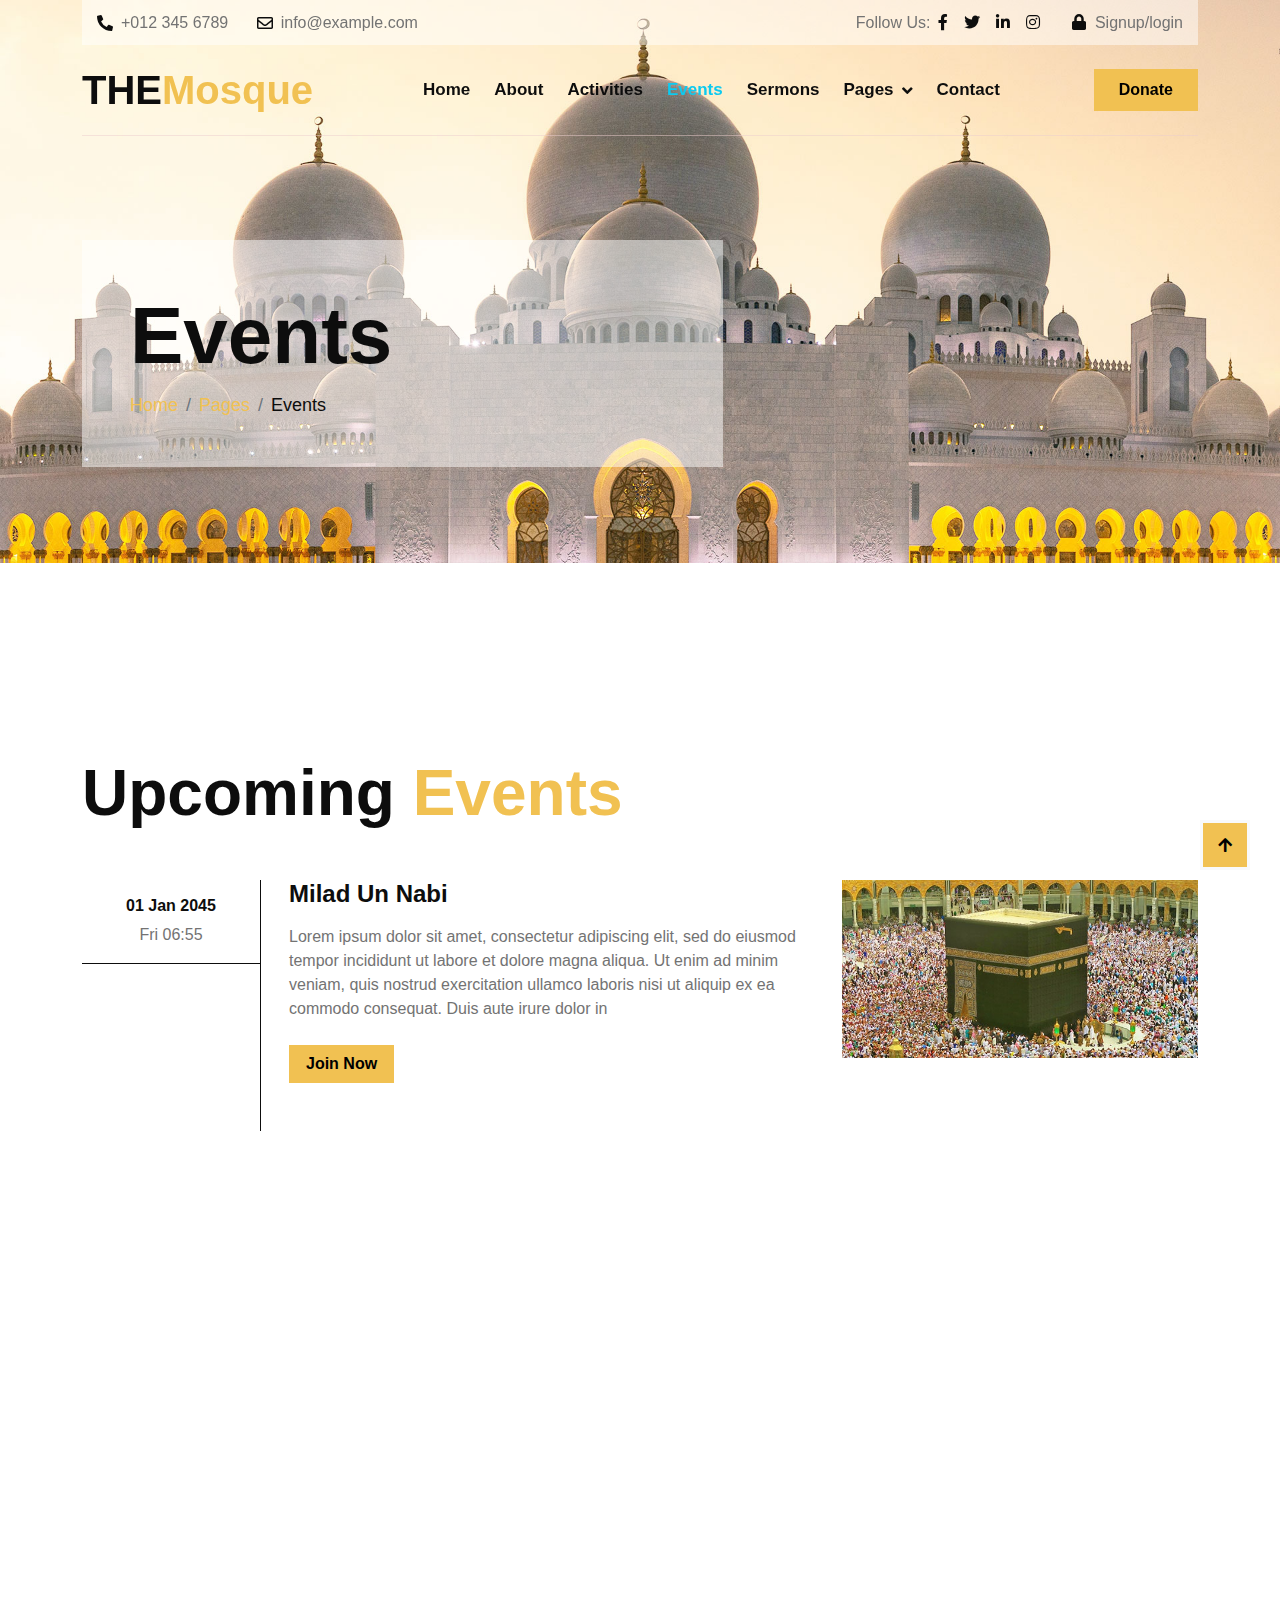
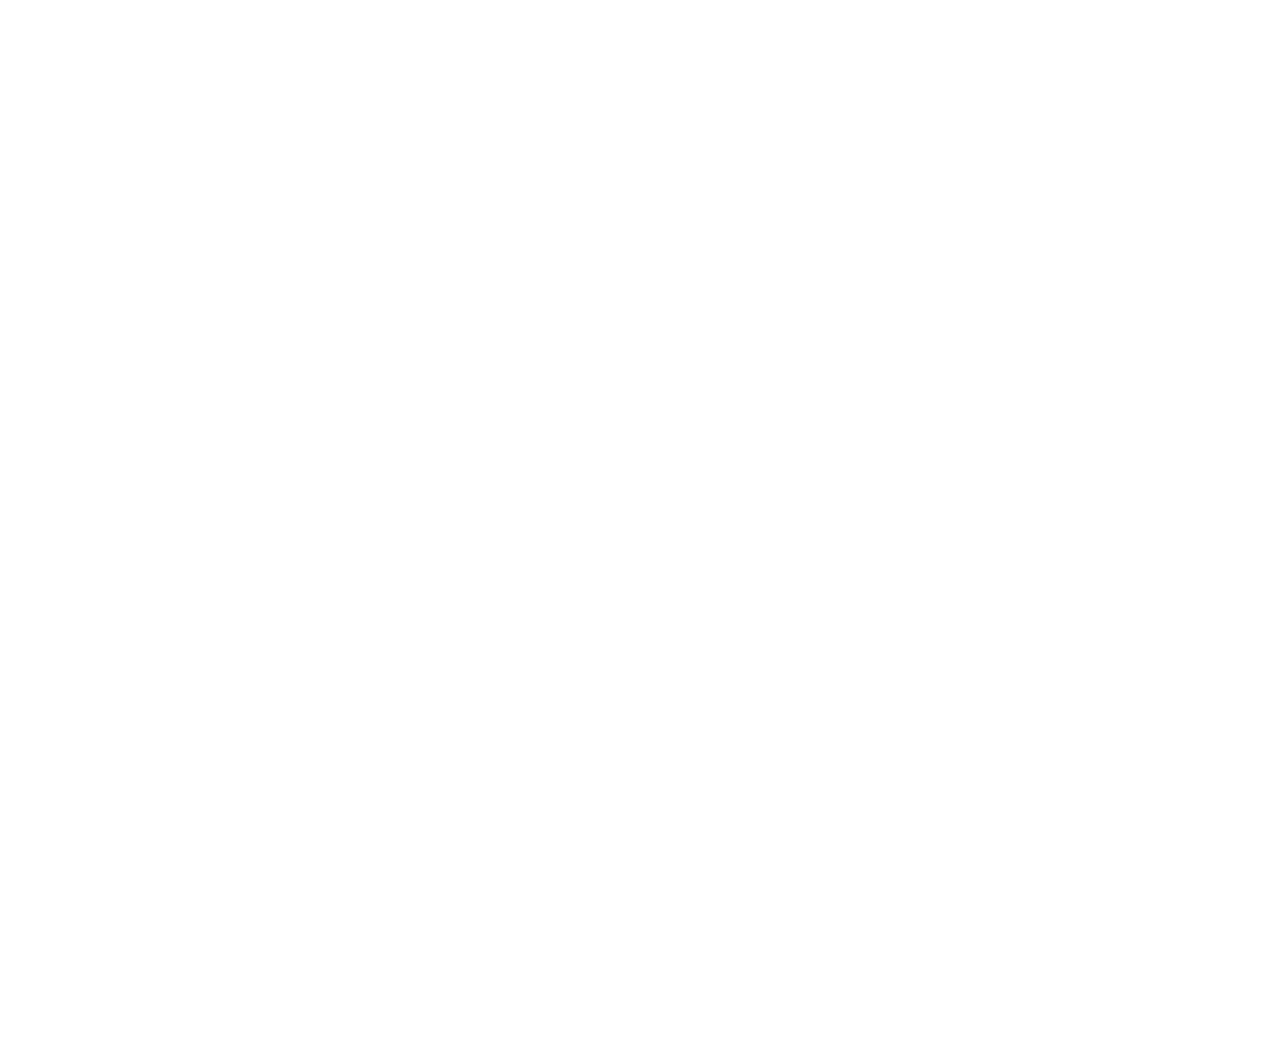
<file: event.html>
<!DOCTYPE html>
<html lang="en">

    <head>
        <meta charset="utf-8">
        <title>THEMosque - Mosque Website Template</title>
        <meta content="width=device-width, initial-scale=1.0" name="viewport">
        <meta content="" name="keywords">
        <meta content="" name="description">

        <!-- Google Web Fonts -->
        <link rel="preconnect" href="https://fonts.googleapis.com">
        <link rel="preconnect" href="https://fonts.gstatic.com" crossorigin>
        <link href="https://fonts.googleapis.com/css2?family=Open+Sans:wght@300;400;500;600;700&family=Pacifico&display=swap" rel="stylesheet">

        <!-- Icon Font Stylesheet -->
        <link rel="stylesheet" href="https://use.fontawesome.com/releases/v5.15.4/css/all.css"/>
        <link href="https://cdn.jsdelivr.net/npm/bootstrap-icons@1.4.1/font/bootstrap-icons.css" rel="stylesheet">

        <!-- Libraries Stylesheet -->
        <link href="lib/animate/animate.min.css" rel="stylesheet">
        <link href="lib/owlcarousel/assets/owl.carousel.min.css" rel="stylesheet">

        <!-- Customized Bootstrap Stylesheet -->
        <link href="css/bootstrap.min.css" rel="stylesheet">

        <!-- Template Stylesheet -->
        <link href="css/style.css" rel="stylesheet">

        

    </head>

    <body>

        <!-- Spinner Start -->
        <div id="spinner" class="show w-100 vh-100 bg-white position-fixed translate-middle top-50 start-50  d-flex align-items-center justify-content-center">
            <div class="spinner-grow text-primary" role="status"></div>
        </div>
        <!-- Spinner End -->


        <!-- Topbar start -->
        <div class="container-fluid fixed-top">
            <div class="container topbar d-none d-lg-block">
                <div class="topbar-inner">
                    <div class="row gx-0">
                        <div class="col-lg-7 text-start">
                            <div class="h-100 d-inline-flex align-items-center me-4">
                                <span class="fa fa-phone-alt me-2 text-dark"></span>
                                <a href="#" class="text-secondary"><span>+012 345 6789</span></a>
                            </div>
                            <div class="h-100 d-inline-flex align-items-center">
                                <span class="far fa-envelope me-2 text-dark"></span>
                                <a href="#" class="text-secondary"><span>info@example.com</span></a>
                            </div>
                        </div>
                        <div class="col-lg-5 text-end">
                            <div class="h-100 d-inline-flex align-items-center">
                                <span class="text-body">Follow Us:</span>
                                <a class="text-dark px-2" href=""><i class="fab fa-facebook-f"></i></a>
                                <a class="text-dark px-2" href=""><i class="fab fa-twitter"></i></a>
                                <a class="text-dark px-2" href=""><i class="fab fa-linkedin-in"></i></a>
                                <a class="text-dark px-2" href=""><i class="fab fa-instagram"></i></a>
                                <a class="text-body ps-4" href=""><i class="fa fa-lock text-dark me-1"></i> Signup/login</a>
                            </div>
                        </div>
                    </div>
                </div>
            </div>
            <div class="container">
                <nav class="navbar navbar-light navbar-expand-lg py-3">
                    <a href="index.html" class="navbar-brand">
                        <h1 class="mb-0">THE<span class="text-primary">Mosque</span> </h1>
                    </a>
                    <button class="navbar-toggler" type="button" data-bs-toggle="collapse" data-bs-target="#navbarCollapse">
                        <span class="fa fa-bars text-primary"></span>
                    </button>
                    <div class="collapse navbar-collapse bg-white" id="navbarCollapse">
                        <div class="navbar-nav ms-lg-auto mx-xl-auto">
                            <a href="index.html" class="nav-item nav-link">Home</a>
                            <a href="about.html" class="nav-item nav-link">About</a>
                            <a href="activity.html" class="nav-item nav-link">Activities</a>
                            <a href="event.html" class="nav-item nav-link active">Events</a>
                            <a href="sermon.html" class="nav-item nav-link">Sermons</a>
                            <div class="nav-item dropdown">
                                <a href="#" class="nav-link dropdown-toggle" data-bs-toggle="dropdown">Pages</a>
                                <div class="dropdown-menu m-0 rounded-0">
                                    <a href="blog.html" class="dropdown-item">Latest Blog</a>
                                    <a href="team.html" class="dropdown-item">Our Team</a>
                                    <a href="testimonial.html" class="dropdown-item">Testimonial</a>
                                    <a href="404.html" class="dropdown-item">404 Page</a>
                                </div>
                            </div>
                            <a href="contact.html" class="nav-item nav-link">Contact</a>
                        </div>
                        <a href="" class="btn btn-primary py-2 px-4 d-none d-xl-inline-block">Donate</a>
                    </div>
                </nav>
            </div>
        </div>
        <!-- Topbar End -->


        <!-- Hero Start -->
        <div class="container-fluid hero-header">
            <div class="container">
                <div class="row">
                    <div class="col-lg-7">
                        <div class="hero-header-inner animated zoomIn">
                            <h1 class="display-1 text-dark">Events</h1>
                            <ol class="breadcrumb mb-0">
                                <li class="breadcrumb-item"><a href="#">Home</a></li>
                                <li class="breadcrumb-item"><a href="#">Pages</a></li>
                                <li class="breadcrumb-item text-dark" aria-current="page">Events</li>
                            </ol>
                        </div>
                    </div>
                </div>
            </div>
        </div>
        <!-- Hero End -->


        <!-- Events Start -->
        <div class="container-fluid event py-5">
            <div class="container py-5">
                <h1 class="display-3 mb-5 wow fadeIn" data-wow-delay="0.1s">Upcoming <span class="text-primary">Events</span></h1>
                <div class="row g-4 event-item wow fadeIn" data-wow-delay="0.1s">
                    <div class="col-3 col-lg-2 pe-0">
                        <div class="text-center border-bottom border-dark py-3 px-2">
                            <h6>01 Jan 2045</h6>
                            <p class="mb-0">Fri 06:55</p>
                        </div>
                    </div>
                    <div class="col-9 col-lg-6 border-start border-dark pb-5">
                        <div class="ms-3">
                            <h4 class="mb-3">Milad Un Nabi</h4>
                            <p class="mb-4">Lorem ipsum dolor sit amet, consectetur adipiscing elit, sed do eiusmod tempor incididunt ut labore et dolore magna aliqua. Ut enim ad minim veniam, quis nostrud exercitation ullamco laboris nisi ut 
                                aliquip ex ea commodo consequat. Duis aute irure dolor in </p>
                            <a href="#" class="btn btn-primary px-3">Join Now</a>
                        </div>
                    </div>
                    <div class="col-12 col-lg-4">
                        <div class="overflow-hidden mb-5">
                            <img src="img/events-1.jpg" class="img-fluid w-100" alt="">
                        </div>
                    </div>
                </div>
                <div class="row g-4 event-item wow fadeIn" data-wow-delay="0.3s">
                    <div class="col-3 col-lg-2 pe-0">
                        <div class="text-center border-bottom border-dark py-3 px-2">
                            <h6>01 Jan 2045</h6>
                            <p class="mb-0">Wed 11:30</p>
                        </div>
                    </div>
                    <div class="col-9 col-lg-6 border-start border-dark pb-5">
                        <div class="ms-3">
                            <h4 class="mb-3">Eid Ul Fitr</h4>
                            <p class="mb-4">Lorem ipsum dolor sit amet, consectetur adipiscing elit, sed do eiusmod tempor incididunt ut labore et dolore magna aliqua. Ut enim ad minim veniam, quis nostrud exercitation ullamco laboris nisi ut 
                                aliquip ex ea commodo consequat. Duis aute irure dolor in </p>
                            <a href="#" class="btn btn-primary px-3">Join Now</a>
                        </div>
                    </div>
                    <div class="col-12 col-lg-4">
                        <div class="overflow-hidden mb-5">
                            <img src="img/events-2.jpg" class="img-fluid w-100" alt="">
                        </div>
                    </div>
                </div>
                <div class="row g-4 event-item wow fadeIn" data-wow-delay="0.5s">
                    <div class="col-3 col-lg-2 pe-0">
                        <div class="text-center border-bottom border-dark py-3 px-2">
                            <h6>01 Jan 2045</h6>
                            <p class="mb-0">Thu 11:30</p>
                        </div>
                    </div>
                    <div class="col-9 col-lg-6 border-start border-dark pb-5">
                        <div class="ms-3">
                            <h4 class="mb-3">Eud Ul Azha</h4>
                            <p class="mb-4">Lorem ipsum dolor sit amet, consectetur adipiscing elit, sed do eiusmod tempor incididunt ut labore et dolore magna aliqua. Ut enim ad minim veniam, quis nostrud exercitation ullamco laboris nisi ut 
                                aliquip ex ea commodo consequat. Duis aute irure dolor in </p>
                            <a href="#" class="btn btn-primary px-3">Join Now</a>
                        </div>
                    </div>
                    <div class="col-12 col-lg-4">
                        <div class="overflow-hidden mb-5">
                            <img src="img/events-3.jpg" class="img-fluid w-100" alt="">
                        </div>
                    </div>
                </div>
            </div>
        </div>
        <!-- Events End -->


        <!-- Footer Start -->
        <div class="container-fluid footer pt-5 wow fadeIn" data-wow-delay="0.1s">
            <div class="container py-5">
                <div class="row py-5">
                    <div class="col-lg-7">
                        <h1 class="text-light mb-0">Subscribe our newsletter</h1>
                        <p class="text-secondary">Get the latest news and other tips</p>
                    </div>
                    <div class="col-lg-5">
                        <div class="position-relative mx-auto">
                            <input class="form-control border-0 w-100 py-3 ps-4 pe-5" type="text" placeholder="Your email">
                            <button type="button" class="btn btn-primary py-2 position-absolute top-0 end-0 mt-2 me-2">Subcribe</button>
                        </div>
                    </div>
                    <div class="col-12">
                        <div class="border-top border-secondary"></div>
                    </div>
                </div>
                <div class="row g-4 footer-inner">
                    <div class="col-md-6 col-lg-6 col-xl-3">
                        <div class="footer-item mt-5">
                            <h4 class="text-light mb-4">THE<span class="text-primary">Mosque</span></h4>
                            <p class="mb-4 text-secondary">Nostrud exertation ullamco labor nisi aliquip ex ea commodo consequat duis aute irure dolor in reprehenderit in voluptate velit esse cillum dolore.</p>
                            <a href="" class="btn btn-primary py-2 px-4">Donate Now</a>
                        </div>
                    </div>
                    <div class="col-md-6 col-lg-6 col-xl-3">
                        <div class="footer-item mt-5">
                            <h4 class="text-light mb-4">Our Mosque</h4>
                            <div class="d-flex flex-column">
                                <h6 class="text-secondary mb-0">Our Address</h6>
                                <div class="d-flex align-items-center border-bottom py-4">
                                    <span class="flex-shrink-0 btn-square bg-primary me-3 p-4"><i class="fa fa-map-marker-alt text-dark"></i></span>
                                    <a href="" class="text-body">123 Street, New York, USA</a>
                                </div>
                                <h6 class="text-secondary mt-4 mb-0">Our Mobile</h6>
                                <div class="d-flex align-items-center py-4">
                                    <span class="flex-shrink-0 btn-square bg-primary me-3 p-4"><i class="fa fa-phone-alt text-dark"></i></span>
                                    <a href="" class="text-body">+012 345 67890</a>
                                </div>
                            </div>
                        </div>
                    </div>
                    <div class="col-md-6 col-lg-6 col-xl-3">
                        <div class="footer-item mt-5">
                            <h4 class="text-light mb-4">Explore Link</h4>
                            <div class="d-flex flex-column align-items-start">
                                <a class="text-body mb-2" href=""><i class="fa fa-check text-primary me-2"></i>Home</a>
                                <a class="text-body mb-2" href=""><i class="fa fa-check text-primary me-2"></i>About Us</a>
                                <a class="text-body mb-2" href=""><i class="fa fa-check text-primary me-2"></i>Our Features</a>
                                <a class="text-body mb-2" href=""><i class="fa fa-check text-primary me-2"></i>Contact us</a>
                                <a class="text-body mb-2" href=""><i class="fa fa-check text-primary me-2"></i>Our Blog</a>
                                <a class="text-body mb-2" href=""><i class="fa fa-check text-primary me-2"></i>Our Events</a>
                                <a class="text-body mb-2" href=""><i class="fa fa-check text-primary me-2"></i>Donations</a>
                                <a class="text-body mb-2" href=""><i class="fa fa-check text-primary me-2"></i>Sermons</a>
                            </div>
                        </div>
                    </div>
                    <div class="col-md-6 col-lg-6 col-xl-3">
                        <div class="footer-item mt-5">
                            <h4 class="text-light mb-4">Latest Post</h4>
                            <div class="d-flex border-bottom border-secondary py-4">
                                <img src="img/blog-mini-1.jpg" class="img-fluid flex-shrink-0" alt="">
                                <div class="ps-3">
                                    <p class="mb-0 text-muted">01 Jan 2045</p>
                                    <a href="" class="text-body">Lorem ipsum dolor sit amet elit eros vel</a>
                                </div>
                            </div>
                            <div class="d-flex py-4">
                                <img src="img/blog-mini-2.jpg" class="img-fluid flex-shrink-0" alt="">
                                <div class="ps-3">
                                    <p class="mb-0 text-muted">01 Jan 2045</p>
                                    <a href="" class="text-body">Lorem ipsum dolor sit amet elit eros vel</a>
                                </div>
                            </div>
                        </div>
                    </div>
                </div>
            </div>
            <div class="container py-4">
                <div class="border-top border-secondary pb-4"></div>
                <div class="row">
                    <div class="col-md-6 text-center text-md-start mb-3 mb-md-0">
                        &copy; <a class="border-bottom" href="#">Your Site Name</a>, All Right Reserved.
                    </div>
                    <div class="col-md-6 text-center text-md-end">
                        <!--/*** This template is free as long as you keep the below author’s credit link/attribution link/backlink. ***/-->
                        <!--/*** If you'd like to use the template without the below author’s credit link/attribution link/backlink, ***/-->
                        <!--/*** you can purchase the Credit Removal License from "https://htmlcodex.com/credit-removal". ***/-->
                        Designed By <a class="border-bottom" href="https://htmlcodex.com">HTML Codex</a>
                    </div>
                </div>
            </div>
        </div>
        <!-- Footer End -->


        <!-- Back to Top -->
        <a href="#" class="btn btn-primary border-3 border-light back-to-top"><i class="fa fa-arrow-up"></i></a>   

        
        <!-- JavaScript Libraries -->
        <script src="https://ajax.googleapis.com/ajax/libs/jquery/3.6.4/jquery.min.js"></script>
        <script src="https://cdn.jsdelivr.net/npm/bootstrap@5.0.0/dist/js/bootstrap.bundle.min.js"></script>
        <script src="lib/wow/wow.min.js"></script>
        <script src="lib/easing/easing.min.js"></script>
        <script src="lib/waypoints/waypoints.min.js"></script>
        <script src="lib/owlcarousel/owl.carousel.min.js"></script>

        <!-- Template Javascript -->
        <script src="js/main.js"></script>
    </body>

</html>
</file>
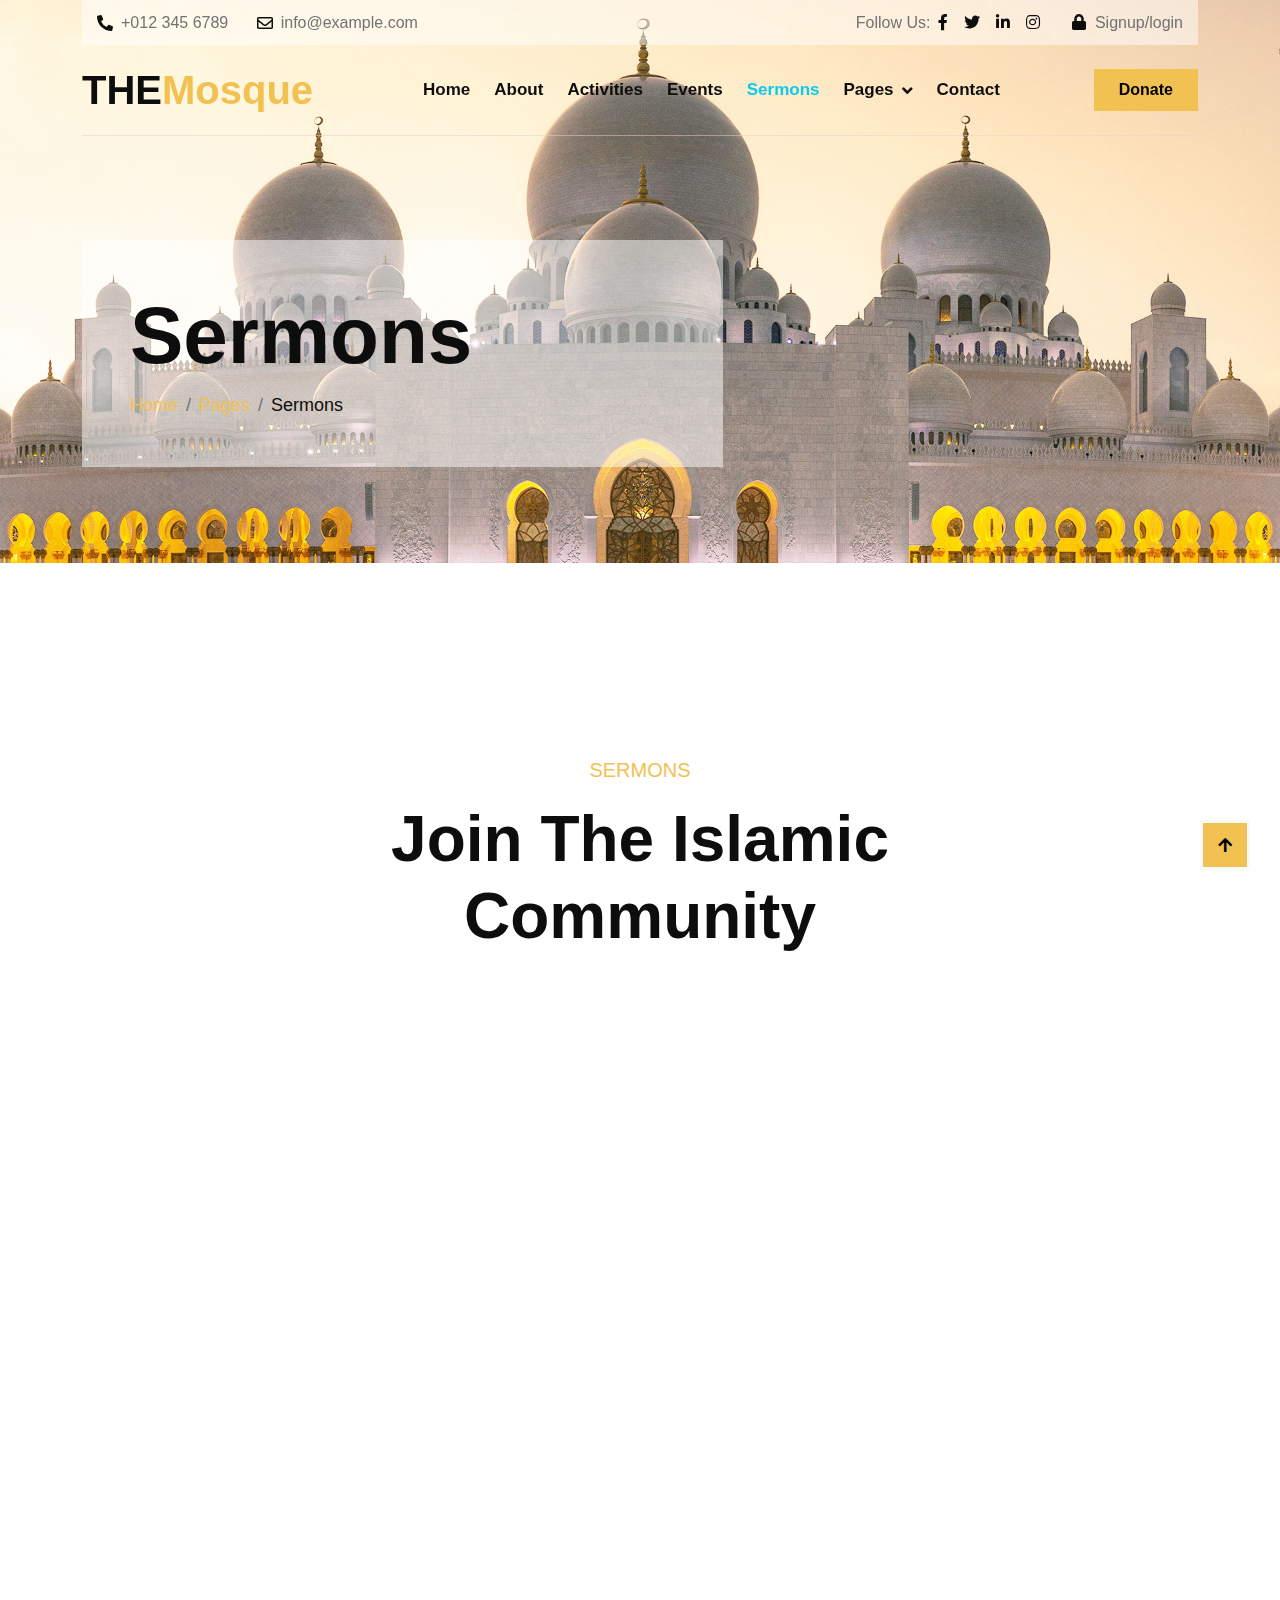
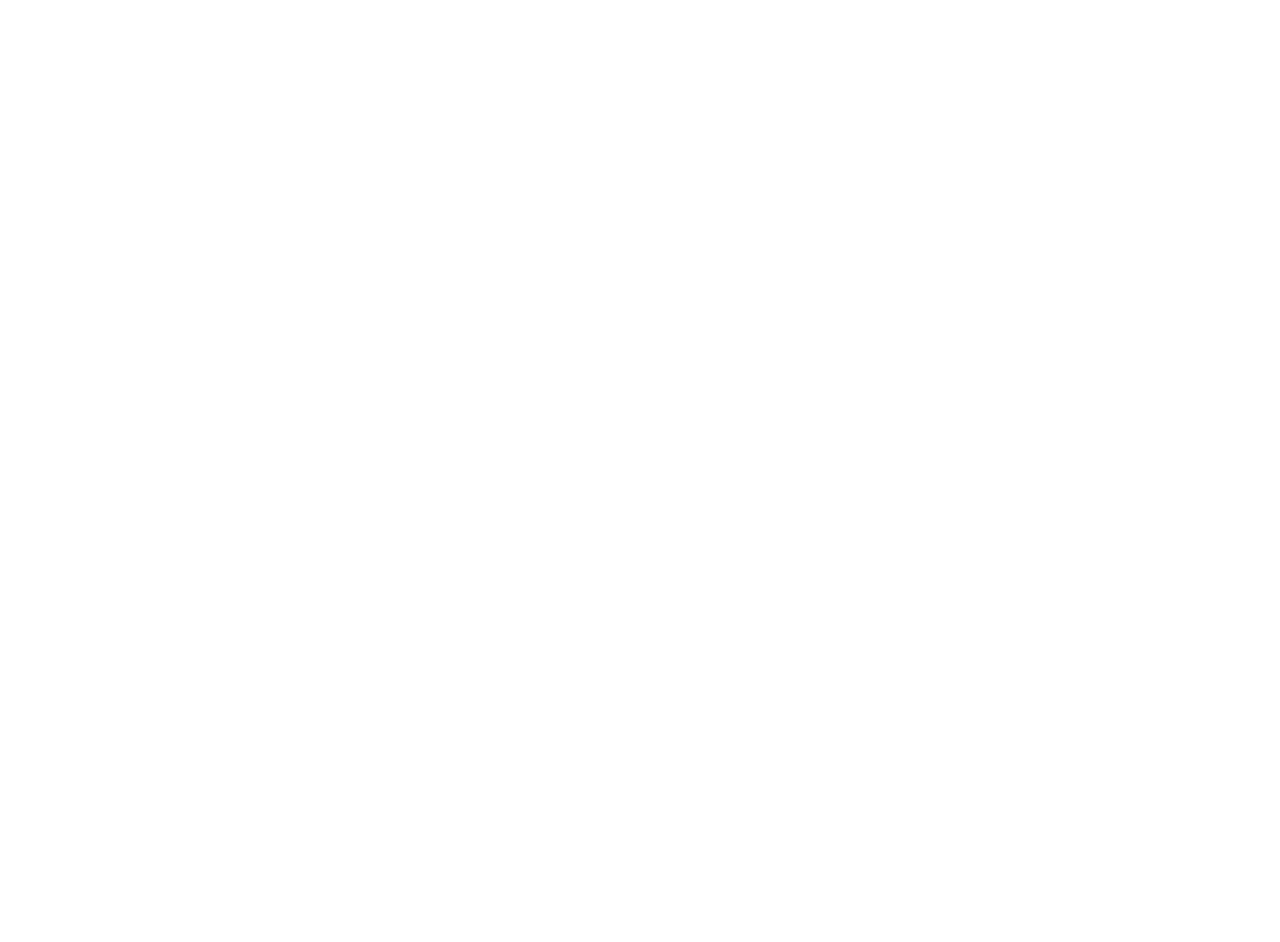
<file: sermon.html>
<!DOCTYPE html>
<html lang="en">

    <head>
        <meta charset="utf-8">
        <title>THEMosque - Mosque Website Template</title>
        <meta content="width=device-width, initial-scale=1.0" name="viewport">
        <meta content="" name="keywords">
        <meta content="" name="description">

        <!-- Google Web Fonts -->
        <link rel="preconnect" href="https://fonts.googleapis.com">
        <link rel="preconnect" href="https://fonts.gstatic.com" crossorigin>
        <link href="https://fonts.googleapis.com/css2?family=Open+Sans:wght@300;400;500;600;700&family=Pacifico&display=swap" rel="stylesheet">

        <!-- Icon Font Stylesheet -->
        <link rel="stylesheet" href="https://use.fontawesome.com/releases/v5.15.4/css/all.css"/>
        <link href="https://cdn.jsdelivr.net/npm/bootstrap-icons@1.4.1/font/bootstrap-icons.css" rel="stylesheet">

        <!-- Libraries Stylesheet -->
        <link href="lib/animate/animate.min.css" rel="stylesheet">
        <link href="lib/owlcarousel/assets/owl.carousel.min.css" rel="stylesheet">

        <!-- Customized Bootstrap Stylesheet -->
        <link href="css/bootstrap.min.css" rel="stylesheet">

        <!-- Template Stylesheet -->
        <link href="css/style.css" rel="stylesheet">

        

    </head>

    <body>

        <!-- Spinner Start -->
        <div id="spinner" class="show w-100 vh-100 bg-white position-fixed translate-middle top-50 start-50  d-flex align-items-center justify-content-center">
            <div class="spinner-grow text-primary" role="status"></div>
        </div>
        <!-- Spinner End -->


        <!-- Topbar start -->
        <div class="container-fluid fixed-top">
            <div class="container topbar d-none d-lg-block">
                <div class="topbar-inner">
                    <div class="row gx-0">
                        <div class="col-lg-7 text-start">
                            <div class="h-100 d-inline-flex align-items-center me-4">
                                <span class="fa fa-phone-alt me-2 text-dark"></span>
                                <a href="#" class="text-secondary"><span>+012 345 6789</span></a>
                            </div>
                            <div class="h-100 d-inline-flex align-items-center">
                                <span class="far fa-envelope me-2 text-dark"></span>
                                <a href="#" class="text-secondary"><span>info@example.com</span></a>
                            </div>
                        </div>
                        <div class="col-lg-5 text-end">
                            <div class="h-100 d-inline-flex align-items-center">
                                <span class="text-body">Follow Us:</span>
                                <a class="text-dark px-2" href=""><i class="fab fa-facebook-f"></i></a>
                                <a class="text-dark px-2" href=""><i class="fab fa-twitter"></i></a>
                                <a class="text-dark px-2" href=""><i class="fab fa-linkedin-in"></i></a>
                                <a class="text-dark px-2" href=""><i class="fab fa-instagram"></i></a>
                                <a class="text-body ps-4" href=""><i class="fa fa-lock text-dark me-1"></i> Signup/login</a>
                            </div>
                        </div>
                    </div>
                </div>
            </div>
            <div class="container">
                <nav class="navbar navbar-light navbar-expand-lg py-3">
                    <a href="index.html" class="navbar-brand">
                        <h1 class="mb-0">THE<span class="text-primary">Mosque</span> </h1>
                    </a>
                    <button class="navbar-toggler" type="button" data-bs-toggle="collapse" data-bs-target="#navbarCollapse">
                        <span class="fa fa-bars text-primary"></span>
                    </button>
                    <div class="collapse navbar-collapse bg-white" id="navbarCollapse">
                        <div class="navbar-nav ms-lg-auto mx-xl-auto">
                            <a href="index.html" class="nav-item nav-link">Home</a>
                            <a href="about.html" class="nav-item nav-link">About</a>
                            <a href="activity.html" class="nav-item nav-link">Activities</a>
                            <a href="event.html" class="nav-item nav-link">Events</a>
                            <a href="sermon.html" class="nav-item nav-link active">Sermons</a>
                            <div class="nav-item dropdown">
                                <a href="#" class="nav-link dropdown-toggle" data-bs-toggle="dropdown">Pages</a>
                                <div class="dropdown-menu m-0 rounded-0">
                                    <a href="blog.html" class="dropdown-item">Latest Blog</a>
                                    <a href="team.html" class="dropdown-item">Our Team</a>
                                    <a href="testimonial.html" class="dropdown-item">Testimonial</a>
                                    <a href="404.html" class="dropdown-item">404 Page</a>
                                </div>
                            </div>
                            <a href="contact.html" class="nav-item nav-link">Contact</a>
                        </div>
                        <a href="" class="btn btn-primary py-2 px-4 d-none d-xl-inline-block">Donate</a>
                    </div>
                </nav>
            </div>
        </div>
        <!-- Topbar End -->


        <!-- Hero Start -->
        <div class="container-fluid hero-header">
            <div class="container">
                <div class="row">
                    <div class="col-lg-7">
                        <div class="hero-header-inner animated zoomIn">
                            <h1 class="display-1 text-dark">Sermons</h1>
                            <ol class="breadcrumb mb-0">
                                <li class="breadcrumb-item"><a href="#">Home</a></li>
                                <li class="breadcrumb-item"><a href="#">Pages</a></li>
                                <li class="breadcrumb-item text-dark" aria-current="page">Sermons</li>
                            </ol>
                        </div>
                    </div>
                </div>
            </div>
        </div>
        <!-- Hero End -->


        <!-- Sermon Start -->
        <div class="container-fluid sermon py-5">
            <div class="container py-5">
                <div class="text-center mx-auto mb-5 wow fadeIn" data-wow-delay="0.1s" style="max-width: 700px;">
                    <p class="fs-5 text-uppercase text-primary">Sermons</p>
                    <h1 class="display-3">Join The Islamic Community</h1>
                </div>
                <div class="row g-4 justify-content-center">
                    <div class="col-lg-6 col-xl-4">
                        <div class="sermon-item wow fadeIn" data-wow-delay="0.1s">
                            <div class="overflow-hidden p-4 pb-0">
                                <img src="img/sermon-1.jpg" class="img-fluid w-100" alt="">
                            </div>
                            <div class="p-4">
                                <div class="sermon-meta d-flex justify-content-between pb-2">
                                    <div class="">
                                        <small><i class="fa fa-calendar me-2 text-muted"></i><a href="" class="text-muted me-2">13 Nov 2023</small></a>
                                        <small><i class="fas fa-user me-2 text-muted"></i><a href="" class="text-muted">Admin</small></a>
                                    </div>
                                    <div class="">
                                        <a href="" class="me-1"><i class="fas fa-video text-muted"></i></a>
                                        <a href="" class="me-1"><i class="fas fa-headphones text-muted"></i></a>
                                        <a href="" class="me-1"><i class="fas fa-file-alt text-muted"></i></a>
                                        <a href="" class=""><i class="fas fa-image text-muted"></i></a>
                                    </div>
                                </div>
                                <a href="" class="d-inline-block h4 lh-sm mb-3">How to get closer to Allah</a>
                                <p class="mb-0">Lorem ipsum dolor sit amet, consectetur adipiscing elit, sed do eiusmod tempor incididunt ut labore et dolore magna aliqua. Ut enim ad minim veniam, 
                                aliquip ex ea commodo consequat.</p>
                            </div>
                        </div>
                    </div>
                   <div class="col-lg-6 col-xl-4">
                        <div class="sermon-item wow fadeIn" data-wow-delay="0.3s">
                            <div class="overflow-hidden p-4 pb-0">
                                <img src="img/sermon-2.jpg" class="img-fluid w-100" alt="">
                            </div>
                            <div class="p-4">
                                <div class="sermon-meta d-flex justify-content-between pb-2">
                                    <div class="">
                                        <small><i class="fa fa-calendar me-2 text-muted"></i><a href="" class="text-muted me-2">13 Nov 2023</small></a>
                                        <small><i class="fas fa-user me-2 text-muted"></i><a href="" class="text-muted">Admin</small></a>
                                    </div>
                                    <div class="">
                                        <a href="" class="me-1"><i class="fas fa-video text-muted"></i></a>
                                        <a href="" class="me-1"><i class="fas fa-headphones text-muted"></i></a>
                                        <a href="" class="me-1"><i class="fas fa-file-alt text-muted"></i></a>
                                        <a href="" class=""><i class="fas fa-image text-muted"></i></a>
                                    </div>
                                </div>
                                <a href="" class="d-inline-block h4 lh-sm mb-3">Importance of Hajj in Islam</a>
                                <p class="mb-0">Lorem ipsum dolor sit amet, consectetur adipiscing elit, sed do eiusmod tempor incididunt ut labore et dolore magna aliqua. Ut enim ad minim veniam, 
                                aliquip ex ea commodo consequat.</p>
                            </div>
                        </div>
                    </div>
                   <div class="col-lg-6 col-xl-4">
                        <div class="sermon-item wow fadeIn" data-wow-delay="0.5s">
                            <div class="overflow-hidden p-4 pb-0">
                                <img src="img/sermon-3.jpg" class="img-fluid w-100" alt="">
                            </div>
                            <div class="p-4">
                                <div class="sermon-meta d-flex justify-content-between pb-2">
                                    <div class="">
                                        <small><i class="fa fa-calendar me-2 text-muted"></i><a href="" class="text-muted me-2">13 Nov 2023</small></a>
                                        <small><i class="fas fa-user me-2 text-muted"></i><a href="" class="text-muted">Admin</small></a>
                                    </div>
                                    <div class="">
                                        <a href="" class="me-1"><i class="fas fa-video text-muted"></i></a>
                                        <a href="" class="me-1"><i class="fas fa-headphones text-muted"></i></a>
                                        <a href="" class="me-1"><i class="fas fa-file-alt text-muted"></i></a>
                                        <a href="" class=""><i class="fas fa-image text-muted"></i></a>
                                    </div>
                                </div>
                                <a href="" class="d-inline-block h4 lh-sm mb-3">Importance of “Piller” of Islam</a>
                                <p class="mb-0">Lorem ipsum dolor sit amet, consectetur adipiscing elit, sed do eiusmod tempor incididunt ut labore et dolore magna aliqua. Ut enim ad minim veniam, 
                                aliquip ex ea commodo consequat.</p>
                            </div>
                        </div>
                    </div>
                </div>
            </div>
        </div>
        <!-- Sermon End -->


        <!-- Footer Start -->
        <div class="container-fluid footer pt-5 wow fadeIn" data-wow-delay="0.1s">
            <div class="container py-5">
                <div class="row py-5">
                    <div class="col-lg-7">
                        <h1 class="text-light mb-0">Subscribe our newsletter</h1>
                        <p class="text-secondary">Get the latest news and other tips</p>
                    </div>
                    <div class="col-lg-5">
                        <div class="position-relative mx-auto">
                            <input class="form-control border-0 w-100 py-3 ps-4 pe-5" type="text" placeholder="Your email">
                            <button type="button" class="btn btn-primary py-2 position-absolute top-0 end-0 mt-2 me-2">Subcribe</button>
                        </div>
                    </div>
                    <div class="col-12">
                        <div class="border-top border-secondary"></div>
                    </div>
                </div>
                <div class="row g-4 footer-inner">
                    <div class="col-md-6 col-lg-6 col-xl-3">
                        <div class="footer-item mt-5">
                            <h4 class="text-light mb-4">THE<span class="text-primary">Mosque</span></h4>
                            <p class="mb-4 text-secondary">Nostrud exertation ullamco labor nisi aliquip ex ea commodo consequat duis aute irure dolor in reprehenderit in voluptate velit esse cillum dolore.</p>
                            <a href="" class="btn btn-primary py-2 px-4">Donate Now</a>
                        </div>
                    </div>
                    <div class="col-md-6 col-lg-6 col-xl-3">
                        <div class="footer-item mt-5">
                            <h4 class="text-light mb-4">Our Mosque</h4>
                            <div class="d-flex flex-column">
                                <h6 class="text-secondary mb-0">Our Address</h6>
                                <div class="d-flex align-items-center border-bottom py-4">
                                    <span class="flex-shrink-0 btn-square bg-primary me-3 p-4"><i class="fa fa-map-marker-alt text-dark"></i></span>
                                    <a href="" class="text-body">123 Street, New York, USA</a>
                                </div>
                                <h6 class="text-secondary mt-4 mb-0">Our Mobile</h6>
                                <div class="d-flex align-items-center py-4">
                                    <span class="flex-shrink-0 btn-square bg-primary me-3 p-4"><i class="fa fa-phone-alt text-dark"></i></span>
                                    <a href="" class="text-body">+012 345 67890</a>
                                </div>
                            </div>
                        </div>
                    </div>
                    <div class="col-md-6 col-lg-6 col-xl-3">
                        <div class="footer-item mt-5">
                            <h4 class="text-light mb-4">Explore Link</h4>
                            <div class="d-flex flex-column align-items-start">
                                <a class="text-body mb-2" href=""><i class="fa fa-check text-primary me-2"></i>Home</a>
                                <a class="text-body mb-2" href=""><i class="fa fa-check text-primary me-2"></i>About Us</a>
                                <a class="text-body mb-2" href=""><i class="fa fa-check text-primary me-2"></i>Our Features</a>
                                <a class="text-body mb-2" href=""><i class="fa fa-check text-primary me-2"></i>Contact us</a>
                                <a class="text-body mb-2" href=""><i class="fa fa-check text-primary me-2"></i>Our Blog</a>
                                <a class="text-body mb-2" href=""><i class="fa fa-check text-primary me-2"></i>Our Events</a>
                                <a class="text-body mb-2" href=""><i class="fa fa-check text-primary me-2"></i>Donations</a>
                                <a class="text-body mb-2" href=""><i class="fa fa-check text-primary me-2"></i>Sermons</a>
                            </div>
                        </div>
                    </div>
                    <div class="col-md-6 col-lg-6 col-xl-3">
                        <div class="footer-item mt-5">
                            <h4 class="text-light mb-4">Latest Post</h4>
                            <div class="d-flex border-bottom border-secondary py-4">
                                <img src="img/blog-mini-1.jpg" class="img-fluid flex-shrink-0" alt="">
                                <div class="ps-3">
                                    <p class="mb-0 text-muted">01 Jan 2045</p>
                                    <a href="" class="text-body">Lorem ipsum dolor sit amet elit eros vel</a>
                                </div>
                            </div>
                            <div class="d-flex py-4">
                                <img src="img/blog-mini-2.jpg" class="img-fluid flex-shrink-0" alt="">
                                <div class="ps-3">
                                    <p class="mb-0 text-muted">01 Jan 2045</p>
                                    <a href="" class="text-body">Lorem ipsum dolor sit amet elit eros vel</a>
                                </div>
                            </div>
                        </div>
                    </div>
                </div>
            </div>
            <div class="container py-4">
                <div class="border-top border-secondary pb-4"></div>
                <div class="row">
                    <div class="col-md-6 text-center text-md-start mb-3 mb-md-0">
                        &copy; <a class="border-bottom" href="#">Your Site Name</a>, All Right Reserved.
                    </div>
                    <div class="col-md-6 text-center text-md-end">
                        <!--/*** This template is free as long as you keep the below author’s credit link/attribution link/backlink. ***/-->
                        <!--/*** If you'd like to use the template without the below author’s credit link/attribution link/backlink, ***/-->
                        <!--/*** you can purchase the Credit Removal License from "https://htmlcodex.com/credit-removal". ***/-->
                        Designed By <a class="border-bottom" href="https://htmlcodex.com">HTML Codex</a>
                    </div>
                </div>
            </div>
        </div>
        <!-- Footer End -->


        <!-- Back to Top -->
        <a href="#" class="btn btn-primary border-3 border-light back-to-top"><i class="fa fa-arrow-up"></i></a>   

        
        <!-- JavaScript Libraries -->
        <script src="https://ajax.googleapis.com/ajax/libs/jquery/3.6.4/jquery.min.js"></script>
        <script src="https://cdn.jsdelivr.net/npm/bootstrap@5.0.0/dist/js/bootstrap.bundle.min.js"></script>
        <script src="lib/wow/wow.min.js"></script>
        <script src="lib/easing/easing.min.js"></script>
        <script src="lib/waypoints/waypoints.min.js"></script>
        <script src="lib/owlcarousel/owl.carousel.min.js"></script>

        <!-- Template Javascript -->
        <script src="js/main.js"></script>
    </body>

</html>
</file>
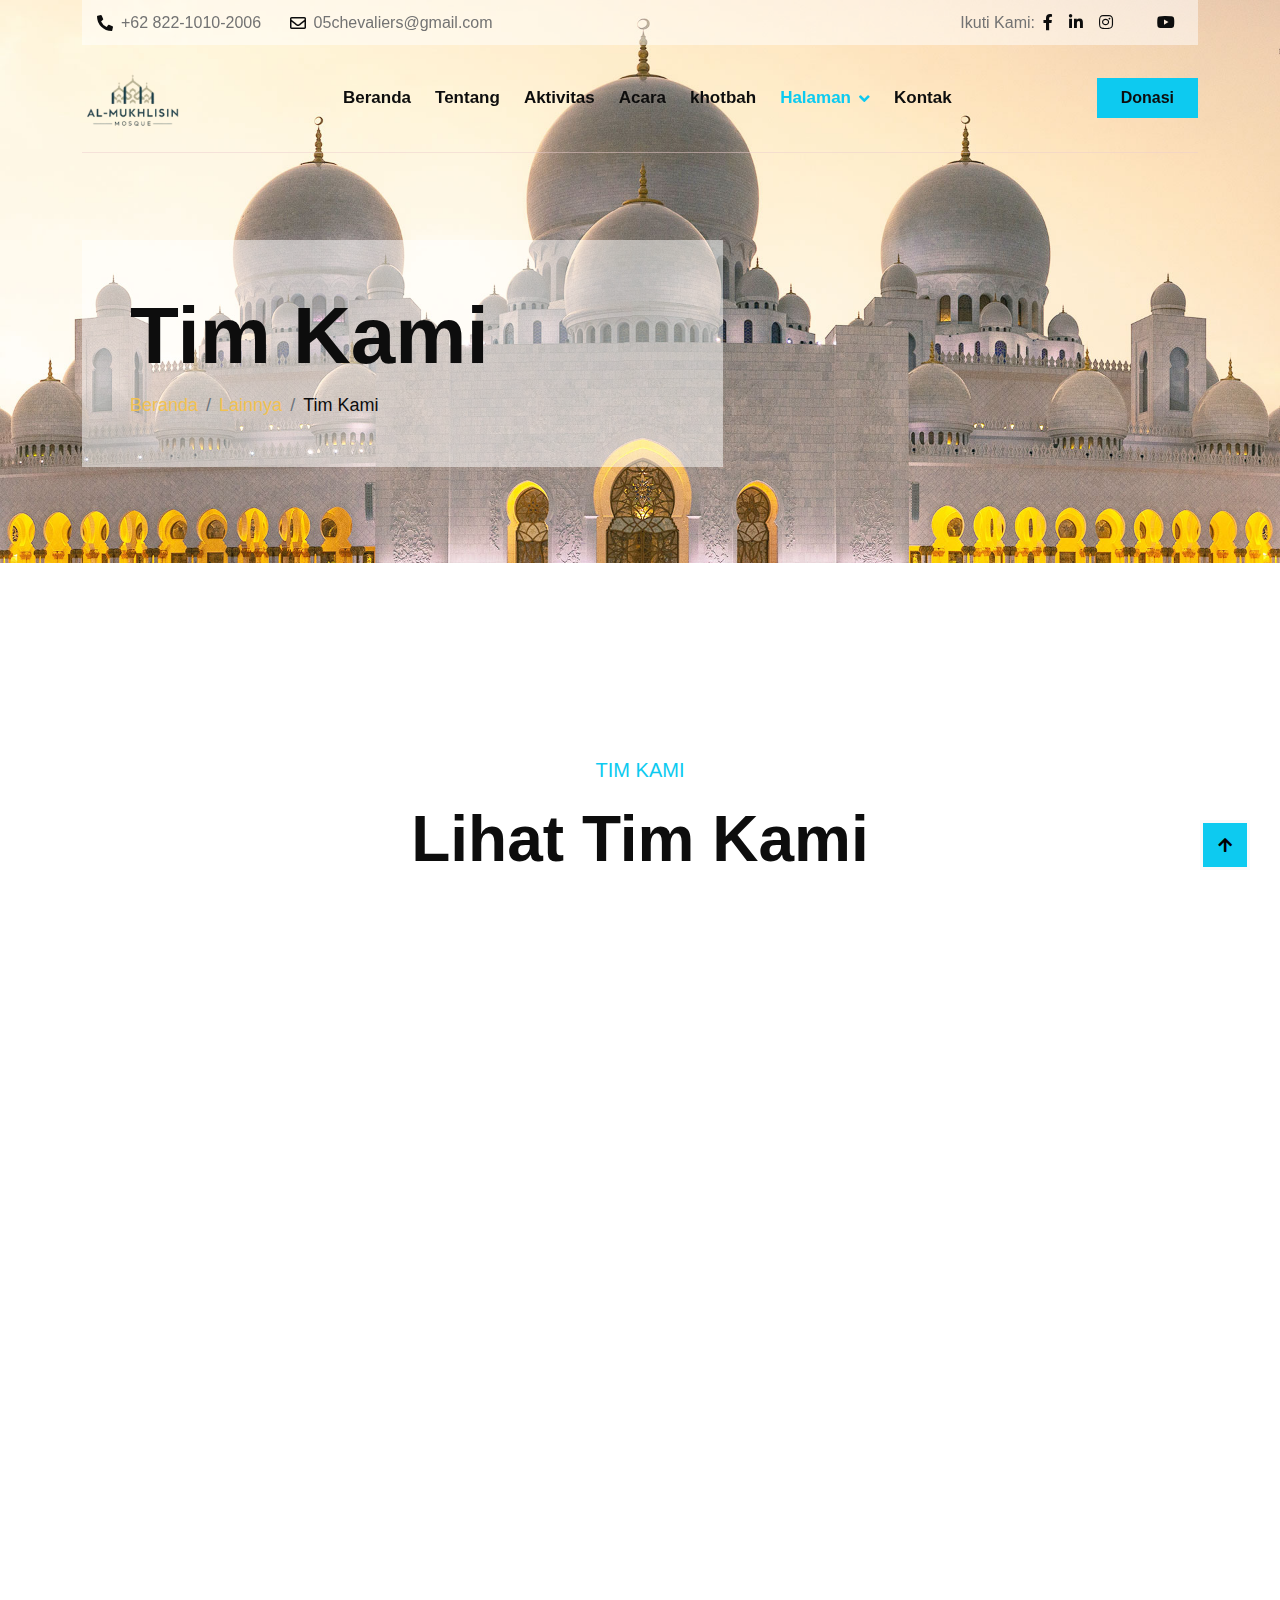
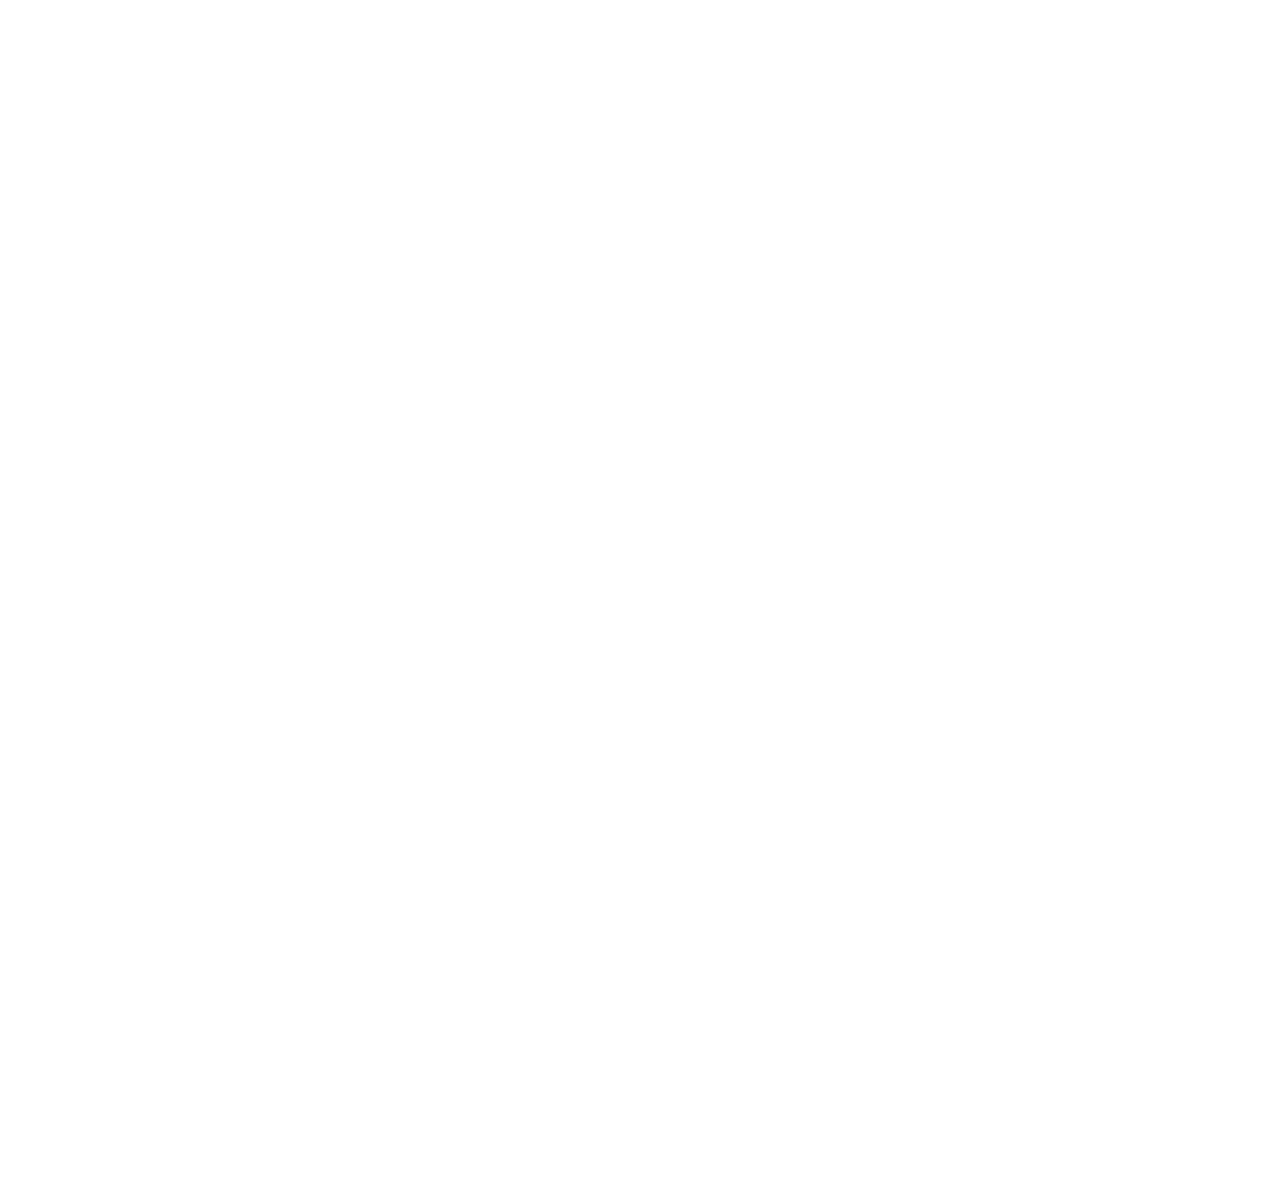
<file: team.html>
<!DOCTYPE html>
<html lang="en">

    <head>
        <meta charset="utf-8">
        <title>Masjid Al-Mukhlisin | Tim Kami</title>
        <meta content="width=device-width, initial-scale=1.0" name="viewport">
        <meta content="" name="keywords">
        <meta content="" name="description">

         <!-- favicon -->
         <link rel="shortcut icon" href="img/masjid al mukhlisin.jpg" type="image/x-icon">

        <!-- Google Web Fonts -->
        <link rel="preconnect" href="https://fonts.googleapis.com">
        <link rel="preconnect" href="https://fonts.gstatic.com" crossorigin>
        <link href="https://fonts.googleapis.com/css2?family=Open+Sans:wght@300;400;500;600;700&family=Pacifico&display=swap" rel="stylesheet">

        <!-- Icon Font Stylesheet -->
        <link rel="stylesheet" href="https://use.fontawesome.com/releases/v5.15.4/css/all.css"/>
        <link href="https://cdn.jsdelivr.net/npm/bootstrap-icons@1.4.1/font/bootstrap-icons.css" rel="stylesheet">

        <!-- Libraries Stylesheet -->
        <link href="lib/animate/animate.min.css" rel="stylesheet">
        <link href="lib/owlcarousel/assets/owl.carousel.min.css" rel="stylesheet">

        <!-- Customized Bootstrap Stylesheet -->
        <link href="css/bootstrap.min.css" rel="stylesheet">

        <!-- Template Stylesheet -->
        <link href="css/style.css" rel="stylesheet">

        

    </head>

    <body>

        <!-- Spinner Start -->
        <div id="spinner" class="show w-100 vh-100  bg-info-subtle position-fixed translate-middle top-50 start-50  d-flex align-items-center justify-content-center">
            <div class="spinner-grow text-info" role="status"></div>
        </div>
        <!-- Spinner End -->


        <!-- Topbar start -->
        <div class="container-fluid fixed-top">
            <div class="container topbar d-none d-lg-block">
                <div class="topbar-inner">
                    <div class="row gx-0">
                        <div class="col-lg-7 text-start">
                            <div class="h-100 d-inline-flex align-items-center me-4">
                                <span class="fa fa-phone-alt me-2 text-dark"></span>
                                <a href="https://api.whatsapp.com/send?phone=6282210102006" class="text-secondary"><span>+62 822-1010-2006</span></a>
                            </div>
                            <div class="h-100 d-inline-flex align-items-center">
                                <span class="far fa-envelope me-2 text-dark"></span>
                                <a href="https://mail.google.com/mail/u/0/#inbox?compose=CllgCJqWgKRHmwdqkzqJRvkVhkBSczmGfWDZXSrMPhXHnKrPrwbLBbJKrmSjfhfqvDpqsVRKtVq" class="text-secondary"><span>05chevaliers@gmail.com</span></a>
                            </div>
                        </div>
                        <div class="col-lg-5 text-end">
                            <div class="h-100 d-inline-flex align-items-center">
                                <span class="text-body">Ikuti Kami:</span>
                                <a class="text-dark px-2" href="https://www.facebook.com/idnboardingschoolpamijahanbogor"><i class="fab fa-facebook-f"></i></a>
                                <a class="text-dark px-2" href="https://www.linkedin.com/school/idn-boarding-school/"><i class="fab fa-linkedin-in"></i></a>
                                <a class="text-dark px-2" href="https://www.instagram.com/idnboardingschoolpmjbogor?utm_source=ig_web_button_share_sheet&igsh=MTZzdmx3N2l3ODV2dA=="><i class="fab fa-instagram"></i></a>
                                <a class="text-dark px-2" href="https://website-diniyyah.vercel.app/index.html"><i class="fa-solid fa-globe"></i></a>
                                <a class="text-dark px-2" href="https://www.youtube.com/channel/UC3zG7CmAkeYn77S9wzOBI-A"><i class="fab fa-youtube"></i></a>
                            </div>
                        </div>
                    </div>
                </div>
            </div>
            <div class="container ">
                <nav class="navbar navbar-expand-lg py-3 bg-info-subtle">
                    <a href="index.html" class="navbar-brand">
                        <img src="img/bfd9a9e8-0984-42f8-8541-2d4d9e789f13-removebg-preview.png" alt="Bootstrap" width="100" height="24" class="d-inline-block align-text-top rounded img-fluid ">
                    </a>
                    <button class="navbar-toggler" type="button" data-bs-toggle="collapse" data-bs-target="#navbarCollapse">
                        <span class="fa fa-bars text-info"></span>
                    </button>
                    <div class="collapse navbar-collapse bg-info-subtle" id="navbarCollapse">
                        <div class="navbar-nav ms-lg-auto mx-xl-auto">
                            <a href="index.html" class="nav-item nav-link">Beranda</a>
                            <a href="about.html" class="nav-item nav-link">Tentang</a>
                            <a href="activity.html" class="nav-item nav-link">Aktivitas</a>
                            <a href="event.html" class="nav-item nav-link">Acara</a>
                            <a href="sermon.html" class="nav-item nav-link">khotbah</a>
                            <div class="nav-item dropdown">
                                <a href="#" class="nav-link dropdown-toggle active" data-bs-toggle="dropdown">Halaman</a>
                                <div class="dropdown-menu m-0 rounded-0">
                                    <a href="blog.html" class="dropdown-item text-white">Blog Terbaru</a>
                                    <a href="team.html" class="dropdown-item text-white active">Tim Kami</a>
                                    <a href="testimonial.html" class="dropdown-item text-white">Testimoni</a>
                                    
                                </div>
                            </div>
                            <a href="contact.html" class="nav-item nav-link">Kontak</a>
                        </div>
                        <a href="donasi.html" class="text-info py-2 px-4 d-none d-xl-inline-block bg-info text-dark fw-bold">Donasi</a>
                    </div>
                </nav>
            </div>
        </div>
        <!-- Topbar End -->


        <!-- Hero Start -->
        <div class="container-fluid hero-header">
            <div class="container">
                <div class="row">
                    <div class="col-lg-7">
                        <div class="hero-header-inner animated zoomIn">
                            <h1 class="display-1 text-dark">Tim Kami</h1>
                            <ol class="breadcrumb mb-0">
                                <li class="breadcrumb-item"><a href="index.html">Beranda</a></li>
                                <li class="breadcrumb-item"><a href="contact.html">Lainnya</a></li>
                                <li class="breadcrumb-item text-dark" aria-current="page">Tim Kami</li>
                            </ol>
                        </div>
                    </div>
                </div>
            </div>
        </div>
        <!-- Hero End -->


        <!-- Team Start -->
        <div class="container-fluid team py-5">
            <div class="container py-5">
                <div class="text-center mx-auto mb-5 wow fadeIn" data-wow-delay="0.1s" style="max-width: 700px;">
                    <p class="fs-5 text-uppercase text-info">Tim Kami</p>
                    <h1 class="display-3">Lihat Tim Kami</h1>
                </div>
                <div class="row g-5">
                    <div class="col-lg-4 col-xl-5">
                        <div class="team-img wow zoomIn" data-wow-delay="0.1s">
                            <img src="img/image.png" class="img-fluid w-100" alt="">
                        </div>
                    </div>
                    <div class="col-lg-8 col-xl-7">
                        <div class="team-item wow fadeIn" data-wow-delay="0.1s">
                            <h1>Muhammad Ammar Ayyasy</h1>
                            <h5 class="fw-normal fst-italic text-info mb-4">Guru X RPL IDN BS PMJ</h5>
                            <p class="mb-4">Hai, ini Muhammad Ammar Ayyasy👋 Panggil saja saya Ammar. Saya mahasiswa Teknik Informatika, tertarik menjadi Fullstack Developer. Tapi saya masih pemula, hehe                            <div class="team-icon d-flex pb-4 mb-4 border-bottom border-info">
                                <a class="btn btn-info btn-lg-square me-2" href=""><i class="fab fa-facebook-f"></i></a>
                                <a class="btn btn-info btn-lg-square me-2" href=""><i class="fab fa-twitter"></i></a>
                                <a href="#" class="btn btn-info btn-lg-square me-2"><i class="fab fa-instagram"></i></a>
                                <a href="#" class="btn btn-info btn-lg-square"><i class="fab fa-linkedin-in"></i></a>
                            </div>
                        </div>
                        <div class="row g-4">
                            <div class="col-md-4">
                                <div class="team-item wow zoomIn" data-wow-delay="0.2s">
                                    <img src="img/arya.jpg" class="img-fluid w-100 foto-team" alt="">
                                    <div class="team-content text-dark text-center py-3">
                                        <div class="team-content-inner">
                                            <h5 class="mb-0">Arya Tino Satriani</h5>
                                            <p class="text-dark">events & latest blog</p>
                                            <div class="team-icon d-flex align-items-center justify-content-center">
                                                <a class="btn btn-info btn-sm-square me-2" href="https://www.facebook.com/share/1EwaAt24f2/"><i class="fab fa-facebook-f"></i></a>
                                                <a class="btn btn-info btn-sm-square me-2" href="https://x.com/bro_akg"><i class="fab fa-twitter"></i></a>
                                                <a href="https://www.instagram.com/ghani_idnbs?utm_source=ig_web_button_share_sheet&igsh=ZDNlZDc0MzIxNw==" class="btn btn-info btn-sm-square me-2"><i class="fab fa-instagram"></i></a>
                                                <a href="http://www.linkedin.com/in/%20aritomo-kin-ghani-645813380" class="btn btn-info btn-sm-square"><i class="fab fa-linkedin-in"></i></a>
                                            </div>
                                        </div>
                                    </div>
                                </div>
                            </div>
                            <div class="col-md-4">
                                <div class="team-item wow zoomIn" data-wow-delay="0.4s">
                                    <img src="img/emir.jpg" class="img-fluid w-100 foto-team" alt="">
                                    <div class="team-content text-dark text-center py-3">
                                        <div class="team-content-inner">
                                            <h5 class="mb-0">Emir Mahira Barrazaky</h5>
                                            <p class="text-dark">sermon & team</p>
                                            <div class="team-icon d-flex align-items-center justify-content-center">
                                                <a class="btn btn-info btn-sm-square me-2" href=""><i class="fab fa-facebook-f"></i></a>
                                                <a class="btn btn-info btn-sm-square me-2" href=""><i class="fab fa-twitter"></i></a>
                                                <a href="#" class="btn btn-info btn-sm-square me-2"><i class="fab fa-instagram"></i></a>
                                                <a href="#" class="btn btn-info btn-sm-square"><i class="fab fa-linkedin-in"></i></a>
                                            </div>
                                        </div>
                                    </div>
                                </div>
                            </div>
                            <div class="col-md-4">
                                <div class="team-item wow zoomIn" data-wow-delay="0.6s">
                                    <img src="img/arkan.jpg" class="img-fluid w-100 foto-team" alt="">
                                    <div class="team-content text-dark text-center py-3">
                                        <div class="team-content-inner">
                                            <h5 class="mb-0">Muhammad Arqan Anabiel El-Shirazy</h5>
                                            <p class="text-dark">contact & our team</p>
                                            <div class="team-icon d-flex align-items-center justify-content-center">
                                                <a class="btn btn-info btn-sm-square me-2" href=""><i class="fab fa-facebook-f"></i></a>
                                                <a class="btn btn-info btn-sm-square me-2" href=""><i class="fab fa-twitter"></i></a>
                                                <a href="#" class="btn btn-info btn-sm-square me-2"><i class="fab fa-instagram"></i></a>
                                                <a href="#" class="btn btn-info btn-sm-square"><i class="fab fa-linkedin-in"></i></a>
                                            </div>
                                        </div>
                                    </div>
                                </div>
                            </div>
                            <div class="col-md-4">
                                <div class="team-item wow zoomIn" data-wow-delay="0.2s">
                                    <img src="img/alip.jpg" class="img-fluid w-100 foto-team" alt="">
                                    <div class="team-content text-dark text-center py-3">
                                        <div class="team-content-inner">
                                            <h5 class="mb-0">Rizvan Alif Izzaldin</h5>
                                            <p class="text-dark">about</p>
                                            <div class="team-icon d-flex align-items-center justify-content-center">
                                                <a class="btn btn-info btn-sm-square me-2" href=""><i class="fab fa-facebook-f"></i></a>
                                                <a class="btn btn-info btn-sm-square me-2" href=""><i class="fab fa-twitter"></i></a>
                                                <a href="#" class="btn btn-info btn-sm-square me-2"><i class="fab fa-instagram"></i></a>
                                                <a href="#" class="btn btn-info btn-sm-square"><i class="fab fa-linkedin-in"></i></a>
                                            </div>
                                        </div>
                                    </div>
                                </div>
                            </div>
                            <div class="col-md-4">
                                <div class="team-item wow zoomIn" data-wow-delay="0.4s">
                                    <img src="img/ghani.jpg" class="img-fluid w-100 foto-team" alt="">
                                    <div class="team-content text-dark text-center py-3">
                                        <div class="team-content-inner">
                                            <h5 class="mb-0">Aritomo Kin Ghani</h5>
                                            <p class="text-dark">Front-End & Blog</p>
                                            <div class="team-icon d-flex align-items-center justify-content-center">
                                                <a class="btn btn-info btn-sm-square me-2" href=""><i class="fab fa-facebook-f"></i></a>
                                                <a class="btn btn-info btn-sm-square me-2" href=""><i class="fab fa-twitter"></i></a>
                                                <a href="#" class="btn btn-info btn-sm-square me-2"><i class="fab fa-instagram"></i></a>
                                                <a href="#" class="btn btn-info btn-sm-square"><i class="fab fa-linkedin-in"></i></a>
                                            </div>
                                        </div>
                                    </div>
                                </div>
                            </div>
                            <div class="col-md-4">
                                <div class="team-item wow zoomIn" data-wow-delay="0.6s">
                                    <img src="img/raka.jpg" class="img-fluid w-100 foto-team" alt="">
                                    <div class="team-content text-dark text-center py-3">
                                        <div class="team-content-inner">
                                            <h5 class="mb-0">Rakha Maulana Raziq Tisnanda Siregar</h5>
                                            <p class="text-dark">index, Waktu-shalat, & activity</p>
                                            <div class="team-icon d-flex align-items-center justify-content-center">
                                                <a class="btn btn-info btn-sm-square me-2" href=""><i class="fab fa-facebook-f"></i></a>
                                                <a class="btn btn-info btn-sm-square me-2" href=""><i class="fab fa-twitter"></i></a>
                                                <a href="#" class="btn btn-info btn-sm-square me-2"><i class="fab fa-instagram"></i></a>
                                                <a href="#" class="btn btn-info btn-sm-square"><i class="fab fa-linkedin-in"></i></a>
                                            </div>
                                        </div>
                                    </div>
                                </div>
                            </div>
                        </div>
                    </div>
                </div>
            </div>
        </div>
        <!-- Team End -->


        <!-- Footer Start -->
        <div class="container-fluid footer pt-5 wow fadeIn" data-wow-delay="0.1s">
            <div class="container py-5">
                <div class="row py-5">
                    <div class="col-lg-7">
                        <h1 class="text-light mb-0">Berlangganan Newsletter</h1>
                        <p class="text-secondary">Dapatkan berita terbaru dan informasi lainnya</p>
                    </div>
                    <div class="col-lg-5">
                        <div class="position-relative mx-auto">
                            <input class="form-control border-0 w-100 py-3 ps-4 pe-5" type="text" placeholder="Email Anda">
                            <button type="button" class="btn btn-info py-2 position-absolute top-0 end-0 mt-2 me-2">Berlangganan</button>
                        </div>
                    </div>
                    <div class="col-12">
                        <div class="border-top border-secondary"></div>
                    </div>
                </div>
                <div class="row g-4 footer-inner">
                    <div class="col-md-6 col-lg-6 col-xl-3">
                        <div class="footer-item mt-5">
                            <h4 class="text-light mb-4">Al-<span class="text-info">Mukhlisin</span></h4>
                            <p class="mb-4 text-secondary">Masjid Al-Mukhlisin adalah tempat ibadah yang menghadirkan kedamaian dan ketenangan bagi jamaah. Kami berkomitmen untuk melayani umat dan membangun komunitas yang islami.</p>
                            <a href="" class="btn btn-info py-2 px-4">Donasi Sekarang</a>
                        </div>
                    </div>
                    <div class="col-md-6 col-lg-6 col-xl-3">
                        <div class="footer-item mt-5">
                            <h4 class="text-light mb-4">Masjid Kami</h4>
                            <div class="d-flex flex-column">
                                <h6 class="text-secondary mb-0">Alamat</h6>
                                <div class="d-flex align-items-center border-bottom py-4">
                                    <span class="flex-shrink-0 btn-square bg-info me-3 p-4"><i class="fa fa-map-marker-alt text-dark"></i></span>
                                    <a href="" class="text-body">Jalan Raya Jl. KH. Abdul Hamid No.02, RT.06, Gn. Sari, Kec. Pamijahan, Kabupaten Bogor, Jawa Barat 16810</a>
                                </div>
                                <h6 class="text-secondary mt-4 mb-0">Telepon</h6>
                                <div class="d-flex align-items-center py-4">
                                    <span class="flex-shrink-0 btn-square bg-info me-3 p-4"><i class="fa fa-phone-alt text-dark"></i></span>
                                    <a href="https://api.whatsapp.com/send?phone=6282210102006" class="text-body">+62 822-1010-2006</a>
                                </div>
                            </div>
                        </div>
                    </div>
                    <div class="col-md-6 col-lg-6 col-xl-3">
                        <div class="footer-item mt-5">
                            <h4 class="text-light mb-4">Tautan</h4>
                            <div class="d-flex flex-column align-items-start">
                                <a class="text-body mb-2" href="index.html"><i class="fa fa-check text-info me-2"></i>Beranda</a>
                                <a class="text-body mb-2" href="about.html"><i class="fa fa-check text-info me-2"></i>Tentang Kami</a>
                                <a class="text-body mb-2" href="team.html"><i class="fa fa-check text-info me-2"></i>Tim Kami</a>
                                <a class="text-body mb-2" href="waktu-sholat.html"><i class="fa fa-check text-info me-2"></i>Waktu Shalat</a>
                                <a class="text-body mb-2" href="contact.html"><i class="fa fa-check text-info me-2"></i>Hubungi Kami</a>
                                <a class="text-body mb-2" href="blog.html"><i class="fa fa-check text-info me-2"></i>Blog</a>
                                <a class="text-body mb-2" href="activity.html"><i class="fa fa-check text-info me-2"></i>Kegiatan</a>
                                <a class="text-body mb-2" href="event.html"><i class="fa fa-check text-info me-2"></i>Jadwal Acara</a>
                                <a class="text-body mb-2" href="donasi.html"><i class="fa fa-check text-info me-2"></i>Donasi</a>
                                <a class="text-body mb-2" href="sermon.html"><i class="fa fa-check text-info me-2"></i>Khotbah</a>
                                <a class="text-body mb-2" href="testimonial.html"><i class="fa fa-check text-info me-2"></i>Testimoni</a>
                            </div>
                        </div>
                    </div>
                    <div class="col-md-6 col-lg-6 col-xl-3">
                        <div class="footer-item mt-5">
                            <h4 class="text-light mb-4">Artikel Terbaru</h4>
                            <div class="d-flex border-bottom border-secondary py-4">
                                <img src="img/blog-mini-1.jpg" class="img-fluid flex-shrink-0" alt="">
                                <div class="ps-3">
                                    <p class="mb-0 text-muted">16 Oktober 2025</p>
                                    <a href="" class="text-body">Jadwal Kajian Rutin Bulan Ramadhan</a>
                                </div>
                            </div>
                            <div class="d-flex py-4">
                                <img src="img/blog-mini-2.jpg" class="img-fluid flex-shrink-0" alt="">
                                <div class="ps-3">
                                    <p class="mb-0 text-muted">15 Oktober 2025</p>
                                    <a href="" class="text-body">Program Santunan Anak Yatim dan Dhuafa</a>
                                </div>
                            </div>
                        </div>
                    </div>
                </div>
            </div>
            <div class="container py-4">
                <div class="border-top border-secondary pb-4"></div>
                <div class="row">
                    <div class="col-md-6 text-center text-md-start mb-3 mb-md-0">
                        &copy; <a class="border-bottom" href="#">Masjid Al-Mukhlisin</a>, Hak Cipta Dilindungi.
                    </div>
                    <div class="col-md-6 text-center text-md-end">
                        <!--/*** This template is free as long as you keep the below author's credit link/attribution link/backlink. ***/-->
                        <!--/*** If you'd like to use the template without the below author's credit link/attribution link/backlink, ***/-->
                        <!--/*** you can purchase the Credit Removal License from "https://htmlcodex.com/credit-removal". ***/-->
                        Dikembangkan oleh <a class="border-bottom" href="#">Tim IT Masjid Al-Mukhlisin</a>
                    </div>
                </div>
            </div>
        </div>
        <!-- Footer End -->


        <!-- Back to Top -->
        <a href="#" class="btn btn-info border-3 border-light back-to-top"><i class="fa fa-arrow-up"></i></a>   

        
        <!-- JavaScript Libraries -->
        <script src="https://ajax.googleapis.com/ajax/libs/jquery/3.6.4/jquery.min.js"></script>
        <script src="https://cdn.jsdelivr.net/npm/bootstrap@5.0.0/dist/js/bootstrap.bundle.min.js"></script>
        <script src="lib/wow/wow.min.js"></script>
        <script src="lib/easing/easing.min.js"></script>
        <script src="lib/waypoints/waypoints.min.js"></script>
        <script src="lib/owlcarousel/owl.carousel.min.js"></script>

        <!-- Template Javascript -->
        <script src="js/main.js"></script>
    </body>

</html>
</file>
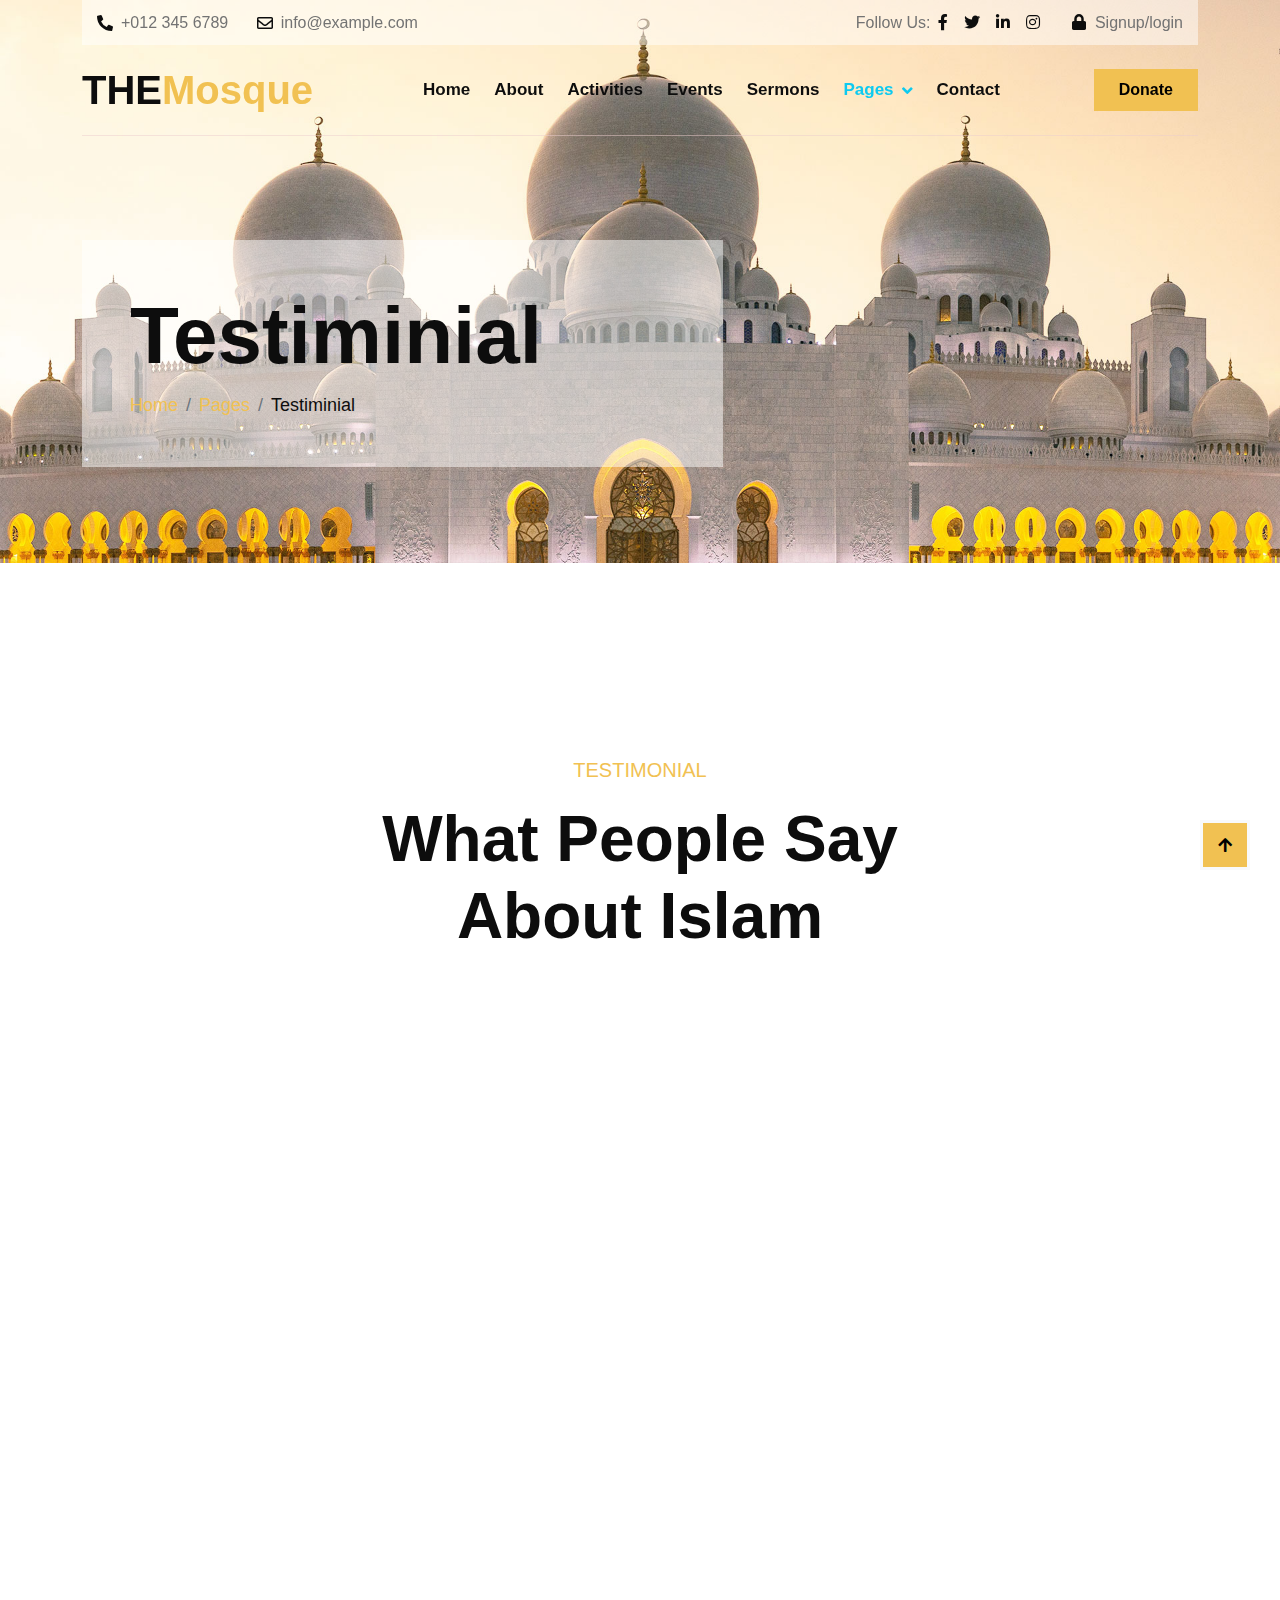
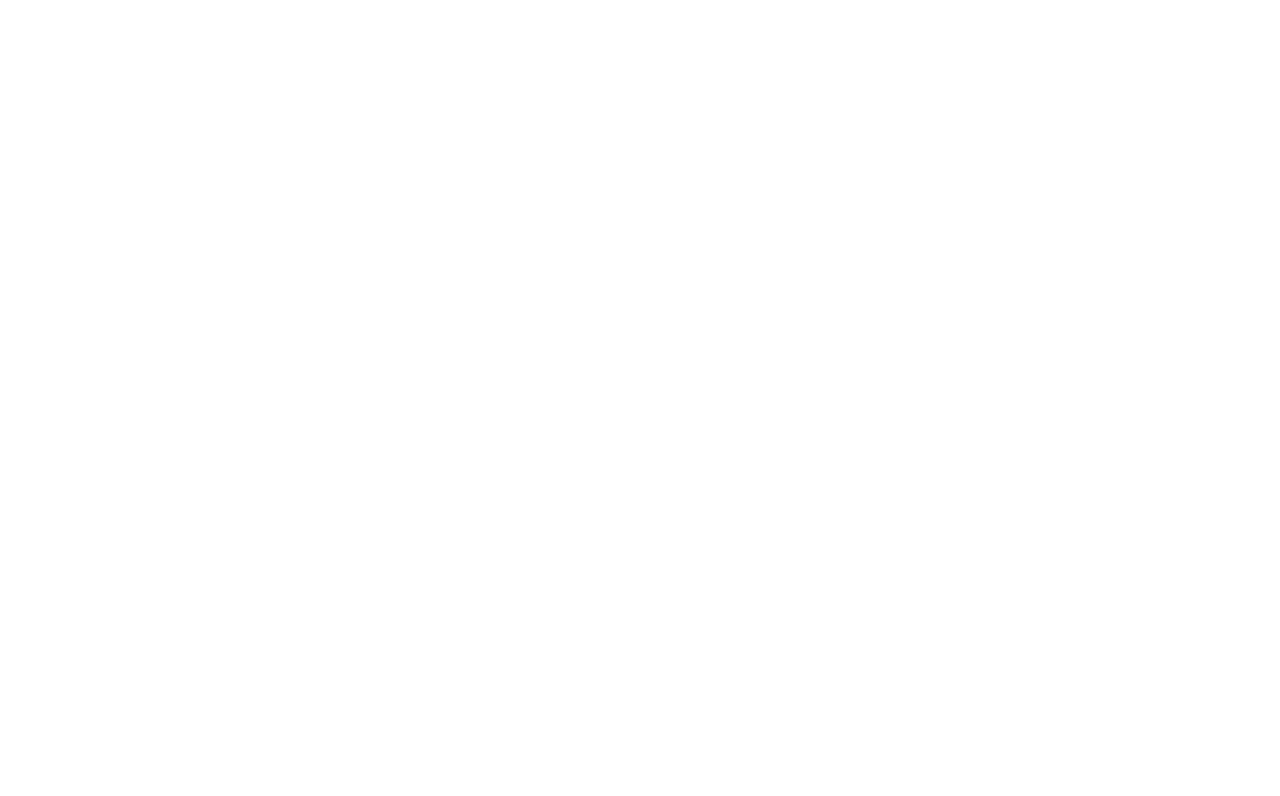
<file: testimonial.html>
<!DOCTYPE html>
<html lang="en">

    <head>
        <meta charset="utf-8">
        <title>THEMosque - Mosque Website Template</title>
        <meta content="width=device-width, initial-scale=1.0" name="viewport">
        <meta content="" name="keywords">
        <meta content="" name="description">

        <!-- Google Web Fonts -->
        <link rel="preconnect" href="https://fonts.googleapis.com">
        <link rel="preconnect" href="https://fonts.gstatic.com" crossorigin>
        <link href="https://fonts.googleapis.com/css2?family=Open+Sans:wght@300;400;500;600;700&family=Pacifico&display=swap" rel="stylesheet">

        <!-- Icon Font Stylesheet -->
        <link rel="stylesheet" href="https://use.fontawesome.com/releases/v5.15.4/css/all.css"/>
        <link href="https://cdn.jsdelivr.net/npm/bootstrap-icons@1.4.1/font/bootstrap-icons.css" rel="stylesheet">

        <!-- Libraries Stylesheet -->
        <link href="lib/animate/animate.min.css" rel="stylesheet">
        <link href="lib/owlcarousel/assets/owl.carousel.min.css" rel="stylesheet">

        <!-- Customized Bootstrap Stylesheet -->
        <link href="css/bootstrap.min.css" rel="stylesheet">

        <!-- Template Stylesheet -->
        <link href="css/style.css" rel="stylesheet">

        

    </head>

    <body>

        <!-- Spinner Start -->
        <div id="spinner" class="show w-100 vh-100 bg-white position-fixed translate-middle top-50 start-50  d-flex align-items-center justify-content-center">
            <div class="spinner-grow text-primary" role="status"></div>
        </div>
        <!-- Spinner End -->


        <!-- Topbar start -->
        <div class="container-fluid fixed-top">
            <div class="container topbar d-none d-lg-block">
                <div class="topbar-inner">
                    <div class="row gx-0">
                        <div class="col-lg-7 text-start">
                            <div class="h-100 d-inline-flex align-items-center me-4">
                                <span class="fa fa-phone-alt me-2 text-dark"></span>
                                <a href="#" class="text-secondary"><span>+012 345 6789</span></a>
                            </div>
                            <div class="h-100 d-inline-flex align-items-center">
                                <span class="far fa-envelope me-2 text-dark"></span>
                                <a href="#" class="text-secondary"><span>info@example.com</span></a>
                            </div>
                        </div>
                        <div class="col-lg-5 text-end">
                            <div class="h-100 d-inline-flex align-items-center">
                                <span class="text-body">Follow Us:</span>
                                <a class="text-dark px-2" href=""><i class="fab fa-facebook-f"></i></a>
                                <a class="text-dark px-2" href=""><i class="fab fa-twitter"></i></a>
                                <a class="text-dark px-2" href=""><i class="fab fa-linkedin-in"></i></a>
                                <a class="text-dark px-2" href=""><i class="fab fa-instagram"></i></a>
                                <a class="text-body ps-4" href=""><i class="fa fa-lock text-dark me-1"></i> Signup/login</a>
                            </div>
                        </div>
                    </div>
                </div>
            </div>
            <div class="container">
                <nav class="navbar navbar-light navbar-expand-lg py-3">
                    <a href="index.html" class="navbar-brand">
                        <h1 class="mb-0">THE<span class="text-primary">Mosque</span> </h1>
                    </a>
                    <button class="navbar-toggler" type="button" data-bs-toggle="collapse" data-bs-target="#navbarCollapse">
                        <span class="fa fa-bars text-primary"></span>
                    </button>
                    <div class="collapse navbar-collapse bg-white" id="navbarCollapse">
                        <div class="navbar-nav ms-lg-auto mx-xl-auto">
                            <a href="index.html" class="nav-item nav-link">Home</a>
                            <a href="about.html" class="nav-item nav-link">About</a>
                            <a href="activity.html" class="nav-item nav-link">Activities</a>
                            <a href="event.html" class="nav-item nav-link">Events</a>
                            <a href="sermon.html" class="nav-item nav-link">Sermons</a>
                            <div class="nav-item dropdown">
                                <a href="#" class="nav-link dropdown-toggle active" data-bs-toggle="dropdown">Pages</a>
                                <div class="dropdown-menu m-0 rounded-0">
                                    <a href="blog.html" class="dropdown-item">Latest Blog</a>
                                    <a href="team.html" class="dropdown-item">Our Team</a>
                                    <a href="testimonial.html" class="dropdown-item active">Testimonial</a>
                                    <a href="404.html" class="dropdown-item">404 Page</a>
                                </div>
                            </div>
                            <a href="contact.html" class="nav-item nav-link">Contact</a>
                        </div>
                        <a href="" class="btn btn-primary py-2 px-4 d-none d-xl-inline-block">Donate</a>
                    </div>
                </nav>
            </div>
        </div>
        <!-- Topbar End -->


        <!-- Hero Start -->
        <div class="container-fluid hero-header">
            <div class="container">
                <div class="row">
                    <div class="col-lg-7">
                        <div class="hero-header-inner animated zoomIn">
                            <h1 class="display-1 text-dark">Testiminial</h1>
                            <ol class="breadcrumb mb-0">
                                <li class="breadcrumb-item"><a href="#">Home</a></li>
                                <li class="breadcrumb-item"><a href="#">Pages</a></li>
                                <li class="breadcrumb-item text-dark" aria-current="page">Testiminial</li>
                            </ol>
                        </div>
                    </div>
                </div>
            </div>
        </div>
        <!-- Hero End -->


        <!-- Testiminial Start -->
        <div class="container-fluid testimonial py-5">
            <div class="container py-5">
                <div class="text-center mx-auto mb-5 wow fadeIn" data-wow-delay="0.1s" style="max-width: 700px;">
                    <p class="fs-5 text-uppercase text-primary">Testimonial</p>
                    <h1 class="display-3">What People Say About Islam</h1>
                </div>
                <div class="owl-carousel testimonial-carousel wow fadeIn" data-wow-delay="0.1s">
                    <div class="testimonial-item">
                        <div class="d-flex mb-3">
                            <div class="position-relative">
                                <img src="img/testimonial-1.jpg" class="img-fluid" alt="">
                                <div class="btn-md-square bg-primary rounded-circle position-absolute" style="top: 25px; left: -25px;">
                                    <i class="fa fa-quote-left text-dark"></i>
                                </div>
                            </div>
                            <div class="ps-3 my-auto ">
                                <h5 class="mb-0">Full Name</h5>
                                <p class="m-0">Profession</p>
                            </div>
                        </div>
                        <div class="testimonial-content">
                            <div class="d-flex">
                                <i class="fas fa-star text-primary"></i>
                                <i class="fas fa-star text-primary"></i>
                                <i class="fas fa-star text-primary"></i>
                                <i class="fas fa-star text-primary"></i>
                                <i class="fas fa-star text-primary"></i>
                            </div>
                            <p class="fs-5 m-0 pt-3">Lorem ipsum dolor sit amet elit, sed do tempor ut labore et dolore magna aliqua. Ut enim ad minim quis.</p>
                        </div>
                    </div>
                    <div class="testimonial-item">
                        <div class="d-flex mb-3">
                            <div class="position-relative">
                                <img src="img/testimonial-2.jpg" class="img-fluid" alt="">
                                <div class="btn-md-square bg-primary rounded-circle position-absolute" style="top: 25px; left: -25px;">
                                    <i class="fa fa-quote-left text-dark"></i>
                                </div>
                            </div>
                            <div class="ps-3 my-auto ">
                                <h5 class="mb-0">Full Name</h5>
                                <p class="m-0">Profession</p>
                            </div>
                        </div>
                        <div class="testimonial-content">
                            <div class="d-flex">
                                <i class="fas fa-star text-primary"></i>
                                <i class="fas fa-star text-primary"></i>
                                <i class="fas fa-star text-primary"></i>
                                <i class="fas fa-star text-primary"></i>
                                <i class="fas fa-star text-primary"></i>
                            </div>
                            <p class="fs-5 m-0 pt-3">Lorem ipsum dolor sit amet elit, sed do tempor ut labore et dolore magna aliqua. Ut enim ad minim quis.</p>
                        </div>
                    </div>
                    <div class="testimonial-item">
                        <div class="d-flex mb-3">
                            <div class="position-relative">
                                <img src="img/testimonial-3.jpg" class="img-fluid" alt="">
                                <div class="btn-md-square bg-primary rounded-circle position-absolute" style="top: 25px; left: -25px;">
                                    <i class="fa fa-quote-left text-dark"></i>
                                </div>
                            </div>
                            <div class="ps-3 my-auto ">
                                <h5 class="mb-0">Full Name</h5>
                                <p class="m-0">Profession</p>
                            </div>
                        </div>
                        <div class="testimonial-content">
                            <div class="d-flex">
                                <i class="fas fa-star text-primary"></i>
                                <i class="fas fa-star text-primary"></i>
                                <i class="fas fa-star text-primary"></i>
                                <i class="fas fa-star text-primary"></i>
                                <i class="fas fa-star text-primary"></i>
                            </div>
                            <p class="fs-5 m-0 pt-3">Lorem ipsum dolor sit amet elit, sed do tempor ut labore et dolore magna aliqua. Ut enim ad minim quis.</p>
                        </div>
                    </div>
                    <div class="testimonial-item">
                        <div class="d-flex mb-3">
                            <div class="position-relative">
                                <img src="img/testimonial-4.jpg" class="img-fluid" alt="">
                                <div class="btn-md-square bg-primary rounded-circle position-absolute" style="top: 25px; left: -25px;">
                                    <i class="fa fa-quote-left text-dark"></i>
                                </div>
                            </div>
                            <div class="ps-3 my-auto ">
                                <h5 class="mb-0">Full Name</h5>
                                <p class="m-0">Profession</p>
                            </div>
                        </div>
                        <div class="testimonial-content">
                            <div class="d-flex">
                                <i class="fas fa-star text-primary"></i>
                                <i class="fas fa-star text-primary"></i>
                                <i class="fas fa-star text-primary"></i>
                                <i class="fas fa-star text-primary"></i>
                                <i class="fas fa-star text-primary"></i>
                            </div>
                            <p class="fs-5 m-0 pt-3">Lorem ipsum dolor sit amet elit, sed do tempor ut labore et dolore magna aliqua. Ut enim ad minim quis.</p>
                        </div>
                    </div>
                </div>
            </div>
        </div>
        <!-- Testiminial End -->


        <!-- Footer Start -->
        <div class="container-fluid footer pt-5 wow fadeIn" data-wow-delay="0.1s">
            <div class="container py-5">
                <div class="row py-5">
                    <div class="col-lg-7">
                        <h1 class="text-light mb-0">Subscribe our newsletter</h1>
                        <p class="text-secondary">Get the latest news and other tips</p>
                    </div>
                    <div class="col-lg-5">
                        <div class="position-relative mx-auto">
                            <input class="form-control border-0 w-100 py-3 ps-4 pe-5" type="text" placeholder="Your email">
                            <button type="button" class="btn btn-primary py-2 position-absolute top-0 end-0 mt-2 me-2">Subcribe</button>
                        </div>
                    </div>
                    <div class="col-12">
                        <div class="border-top border-secondary"></div>
                    </div>
                </div>
                <div class="row g-4 footer-inner">
                    <div class="col-md-6 col-lg-6 col-xl-3">
                        <div class="footer-item mt-5">
                            <h4 class="text-light mb-4">THE<span class="text-primary">Mosque</span></h4>
                            <p class="mb-4 text-secondary">Nostrud exertation ullamco labor nisi aliquip ex ea commodo consequat duis aute irure dolor in reprehenderit in voluptate velit esse cillum dolore.</p>
                            <a href="" class="btn btn-primary py-2 px-4">Donate Now</a>
                        </div>
                    </div>
                    <div class="col-md-6 col-lg-6 col-xl-3">
                        <div class="footer-item mt-5">
                            <h4 class="text-light mb-4">Our Mosque</h4>
                            <div class="d-flex flex-column">
                                <h6 class="text-secondary mb-0">Our Address</h6>
                                <div class="d-flex align-items-center border-bottom py-4">
                                    <span class="flex-shrink-0 btn-square bg-primary me-3 p-4"><i class="fa fa-map-marker-alt text-dark"></i></span>
                                    <a href="" class="text-body">123 Street, New York, USA</a>
                                </div>
                                <h6 class="text-secondary mt-4 mb-0">Our Mobile</h6>
                                <div class="d-flex align-items-center py-4">
                                    <span class="flex-shrink-0 btn-square bg-primary me-3 p-4"><i class="fa fa-phone-alt text-dark"></i></span>
                                    <a href="" class="text-body">+012 345 67890</a>
                                </div>
                            </div>
                        </div>
                    </div>
                    <div class="col-md-6 col-lg-6 col-xl-3">
                        <div class="footer-item mt-5">
                            <h4 class="text-light mb-4">Explore Link</h4>
                            <div class="d-flex flex-column align-items-start">
                                <a class="text-body mb-2" href=""><i class="fa fa-check text-primary me-2"></i>Home</a>
                                <a class="text-body mb-2" href=""><i class="fa fa-check text-primary me-2"></i>About Us</a>
                                <a class="text-body mb-2" href=""><i class="fa fa-check text-primary me-2"></i>Our Features</a>
                                <a class="text-body mb-2" href=""><i class="fa fa-check text-primary me-2"></i>Contact us</a>
                                <a class="text-body mb-2" href=""><i class="fa fa-check text-primary me-2"></i>Our Blog</a>
                                <a class="text-body mb-2" href=""><i class="fa fa-check text-primary me-2"></i>Our Events</a>
                                <a class="text-body mb-2" href=""><i class="fa fa-check text-primary me-2"></i>Donations</a>
                                <a class="text-body mb-2" href=""><i class="fa fa-check text-primary me-2"></i>Sermons</a>
                            </div>
                        </div>
                    </div>
                    <div class="col-md-6 col-lg-6 col-xl-3">
                        <div class="footer-item mt-5">
                            <h4 class="text-light mb-4">Latest Post</h4>
                            <div class="d-flex border-bottom border-secondary py-4">
                                <img src="img/blog-mini-1.jpg" class="img-fluid flex-shrink-0" alt="">
                                <div class="ps-3">
                                    <p class="mb-0 text-muted">01 Jan 2045</p>
                                    <a href="" class="text-body">Lorem ipsum dolor sit amet elit eros vel</a>
                                </div>
                            </div>
                            <div class="d-flex py-4">
                                <img src="img/blog-mini-2.jpg" class="img-fluid flex-shrink-0" alt="">
                                <div class="ps-3">
                                    <p class="mb-0 text-muted">01 Jan 2045</p>
                                    <a href="" class="text-body">Lorem ipsum dolor sit amet elit eros vel</a>
                                </div>
                            </div>
                        </div>
                    </div>
                </div>
            </div>
            <div class="container py-4">
                <div class="border-top border-secondary pb-4"></div>
                <div class="row">
                    <div class="col-md-6 text-center text-md-start mb-3 mb-md-0">
                        &copy; <a class="border-bottom" href="#">Your Site Name</a>, All Right Reserved.
                    </div>
                    <div class="col-md-6 text-center text-md-end">
                        <!--/*** This template is free as long as you keep the below author’s credit link/attribution link/backlink. ***/-->
                        <!--/*** If you'd like to use the template without the below author’s credit link/attribution link/backlink, ***/-->
                        <!--/*** you can purchase the Credit Removal License from "https://htmlcodex.com/credit-removal". ***/-->
                        Designed By <a class="border-bottom" href="https://htmlcodex.com">HTML Codex</a>
                    </div>
                </div>
            </div>
        </div>
        <!-- Footer End -->


        <!-- Back to Top -->
        <a href="#" class="btn btn-primary border-3 border-light back-to-top"><i class="fa fa-arrow-up"></i></a>   

        
        <!-- JavaScript Libraries -->
        <script src="https://ajax.googleapis.com/ajax/libs/jquery/3.6.4/jquery.min.js"></script>
        <script src="https://cdn.jsdelivr.net/npm/bootstrap@5.0.0/dist/js/bootstrap.bundle.min.js"></script>
        <script src="lib/wow/wow.min.js"></script>
        <script src="lib/easing/easing.min.js"></script>
        <script src="lib/waypoints/waypoints.min.js"></script>
        <script src="lib/owlcarousel/owl.carousel.min.js"></script>

        <!-- Template Javascript -->
        <script src="js/main.js"></script>
    </body>

</html>
</file>
<file: css/style.css>
.foto-team {
    max-height: 289px; 
    overflow: hidden; 
    object-fit: cover; 
    object-position: center;
}
@media (max-width: 1439px) {
    .foto-team {
        max-height: 242.49px; 
    }
}
@media (max-width: 992px) {
    .foto-team {
        max-height: 270px; 
    }
}
@media (max-width: 426px) {
    .foto-team {
        max-height: 472px; 
    }
}

.btn-donate:hover{
    background-color: blue;
    color: black !important;
}
.btn-join:hover {
    background-color: black;
    color: white !important;
}

/*** Spinner Start ***/

#spinner {
    opacity: 0;
    visibility: hidden;
    transition: opacity .8s ease-out, visibility 0s linear .5s;
    z-index: 99999;
}

#spinner.show {
    transition: opacity .8s ease-out, visibility 0s linear .0s;
    visibility: visible;
    opacity: 1;
}

.wow,
.animated {
    animation-duration: 2s !important;
}

/*** Spinner End ***/

.back-to-top {
    position: fixed;
    right: 30px;
    bottom: 30px;
    display: flex;
    width: 50px;
    height: 50px;
    align-items: center;
    justify-content: center;
    transition: 0.5s;
    z-index: 99;
}

.back-to-top:hover {
    background: var(--bs-dark);
    color: var(--bs-info);
}

h1, h2, h3, .h1, .h2, .h3 {
    font-weight: 700 !important;
    font-family: 'Open', sans-serif !important;
}

h4, h5, h6, .h4, .h5, .h6 {
    font-weight: 600 !important;
    font-family: 'Open', sans-serif !important;
}

.py-6 {
    padding-top: 6rem;
    padding-bottom: 6rem;
}


/*** Button Start ***/

.btn {
    font-weight: 600;
    transition: .5s;
}

.btn-square {
    width: 38px;
    height: 38px;
}

.btn-sm-square {
    width: 32px;
    height: 32px;
}

.btn-md-square {
    width: 46px;
    height: 46px;
}

.btn-lg-square {
    width: 58px;
    height: 58px;
}

.btn-square,
.btn-sm-square,
.btn-md-square,
.btn-lg-square {
    padding: 0;
    display: flex;
    align-items: center;
    justify-content: center;
    font-weight: normal;
}

.btn.btn-info:hover {
    color: var(--bs-info) !important;
    background: var(--bs-dark) !important;
    border-color: var(--bs-dark) !important;
}

.btn.btn-dark:hover {
    color: var(--bs-dark) !important;
    background: var(--bs-info) !important;
    border-color: var(--bs-info) !important;
}
/*** Button End ***/


/*** Topbar Start ***/
.topbar .topbar-inner {
    height: 45px;
    padding: 10px 15px;
    background: rgba(255, 255, 255, .5);
}

.topbar a,
.topbar a i {
    transition: 0.5s;
}

.topbar a:hover,
.topbar a i:hover {
    color: var(--bs-light) !important;
}
/*** Topbar End ***/


/*** Navbar Start ***/
.fixed-top {
    transition: .5s;
}

.navbar {
    border-bottom: 1px solid rgba(235, 205, 205, 0.5);
}

.navbar .navbar-nav .nav-link {
    padding: 12px;
    color: var(--bs-dark);
    font-size: 17px;
    font-weight: 600;
    transition: .5s;
}

.navbar .navbar-nav .nav-link:hover,
.navbar .navbar-nav .nav-link.active,
.fixed-top.bg-white .navbar .navbar-nav .nav-link:hover,
.fixed-top.bg-info-subtle .navbar .navbar-nav .nav-link.active {
    color: var(--bs-info);
}

.navbar .dropdown-toggle::after {
    border: none;
    content: "\f107";
    font-family: "Font Awesome 5 Free";
    font-weight: 700;
    vertical-align: middle;
    margin-left: 8px;
}

@media (min-width: 992px) {
    .navbar-collapse {
        background: transparent !important;
    }

    .navbar .nav-item .dropdown-menu {
        display: block;
        visibility: hidden;
        top: 100%;
        transform: rotateX(-75deg);
        transform-origin: 0% 0%;
        border: 0;
        transition: .5s;
        opacity: 0;
    }

    .navbar .nav-item:hover .dropdown-menu {
        transform: rotateX(0deg);
        visibility: visible;
        background-color: rgb(0, 153, 255);
        transition: .5s;
        opacity: 1;
    }
}

.navbar-toggler {
    background: var(--bs-secondary);
    color: var(--bs-light) !important;
    padding: 10px 20px;
    border: 2px solid var(--bs-info) !important;
    box-shadow: none !important;
}
/*** Navbar End ***/


/*** Hero Header ***/
.hero-header {
    margin-bottom: 6rem;
    padding-top: 15rem;
    padding-bottom: 6rem;
    background: url("../img/hero.jpg"), center center no-repeat;
    background-size: cover;
}

.hero-header .hero-header-inner {
    padding: 3rem;
    background: rgba(255, 255, 255, .5);
}

@media (max-width: 992px) {
    .hero-header {
        padding-top: 12rem;
    }
}

.hero-header .breadcrumb-item {
    font-size: 18px;
}
/*** Hero Header ***/


/*** About Start ***/
.about a.btn.btn-light:hover {
    background: var(--bs-dark) !important;
    color: var(--bs-info) !important;
    border: 0;
}
/*** About End ***/


/*** Activities Start ***/
.activities .activities-item {
    height: 100%;
    display: flex;
    align-items: center;
    justify-content: center;
    box-shadow: 0 0 45px rgba(12, 18, 20, .08);
    transition: 0.5s;
}

.activities .activities-item:hover {
    background: var(--bs-info) !important;
    color: var(--bs-dark) !important;
}

.activities .activities-item:hover a {
    background: var(--bs-light) !important;
    color: var(--bs-dark) !important;
}

.activities .activities-item:hover a:hover {
    background: var(--bs-dark) !important;
    color: var(--bs-info) !important;
}
/*** Activities End ***/


/*** Events Start ***/
.event-item img {
    transition: 0.5s;
}

.event .event-item a {
    transition: 0.5s;
}

.event-item:hover img {
    transition: 0.5s;
    transform: scale(1.2)
}

.event-item a:hover {
    background: var(--bs-dark);
    color: var(--bs-info);
    opacity: 0.5s;
}
/*** Events End ***/


/*** Sermon Start ***/
.sermon .sermon-item {
    height: 100%;
    box-shadow: 0 0 45px rgba(0, 0, 0, .08);
}

.sermon-item img {
    transition: 0.5s;
}

.sermon-item:hover img {
    transform: scale(1.2)
}

.sermon-item .sermon-meta a,
.sermon-item .sermon-meta a i {
    transition: 0.5s;
}

.sermon-item .sermon-meta a:hover,
.sermon-item .sermon-meta a i:hover {
    color: var(--bs-info) !important;
}
/*** Sermon End ***/


/*** Blog Start ***/
.blog-item {
    height: 100%;
    box-shadow: 0 0 45px rgba(0, 0, 0, .08);
}

.blog-item img {
    transition: 0.5s;
}

.blog-item:hover img {
    transform: scale(1.2)
}

.blog-item .blog-meta a,
.blog-item .blog-meta a i {
    transition: 0.5s;
}

.blog-item .blog-meta a:hover,
.blog-item .blog-meta a i:hover {
    color: var(--bs-info) !important;
}
/*** Blog End ***/


/*** Team Start ***/
.team .team-img {
    height: 100%;
    padding: 25px;
    background: var(--bs-cyan);
    overflow: hidden;
    box-shadow: 0 0 45px rgba(0, 0, 0, .08);
}

.team .team-img img {
    width: 100%;
    height: 100%;
    object-fit: cover;
}

.team .team-item {
    position: relative;
    overflow: hidden;
}

.team .team-item img {
    transition: 0.5s;
}

.team .team-item:hover img {
    transform: scale(1.2);
}

.team .team-item .team-content {
   position: absolute;
   width: 100%;
   height: 100%;
   top: 0;
   left: 0;
   padding: 15px;
   transform: translateX(-50%, -50%);
   display: flex;
   align-items: center;
   justify-content: center;
   opacity: 0;
   transition: 0.5s;
}

.team .team-item:hover .team-content {
    opacity: 1;
    background: rgba(241, 193, 82, .7);
}
/*** Team End ***/


/*** testimonial Start ***/
.testimonial-item {
    background: var(--bs-light);
    padding: 40px;
}

.testimonial-carousel .owl-item img {
    width: 100px;
    height: 100px;
}

.testimonial-carousel {
    position: relative;
    padding-left: 60px;
    padding-right: 60px;
}

.testimonial-carousel .owl-nav .owl-prev,
.testimonial-carousel .owl-nav .owl-next {
    display: flex;
    align-items: center;
    justify-content: center;
    position: absolute;
    width: 60px;
    height: 40px;
    background: var(--bs-blue);
    color: var(--bs-dark);
    font-size: 22px;
    top: 50%;
    left: 0px;
    transform: translateY(-50%);
    transition: .5s;
}

.testimonial-carousel .owl-nav .owl-prev:hover {
    background: var(--bs-dark) !important;
    color: var(--bs-info) !important;
}

.testimonial-carousel .owl-nav .owl-next {
    left: auto;
    right: 0px;
}

.testimonial-carousel .owl-nav .owl-next:hover {
    background: var(--bs-dark) !important;
    color: var(--bs-info) !important;
}
/*** testimonial End ***/


/*** Footer Start ***/
.footer {
    margin-top: 6rem;
    background: var(--bs-dark);
}

.footer .footer-item p {
    font-size: 16px;
    line-height: 35px;
}

.footer .border-top,
.footer .border-bottom {
    border-color: rgba(255, 255, 255, .08) !important;
}

.footer button {
    border: 0;
    transition: 0.5s;
}

.footer button:hover {
    background: var(--bs-dark);
    color: var(--bs-info);
}

.footer-item a.btn.btn-light:hover {
    background: var(--bs-info);
    color: var(--bs-dark) !important;
    border: var(--bs-info);
}

.footer-item a,
.footer-item a i {
    transition: 0.5s;
}

.footer-item a:hover,
.footer-item a i:hover {
    color: var(--bs-info) !important;
}
/*** Footer End ***/

/* === ANIMASI LOGO AUTO SCROLL TANPA PUTUS === */

.logo-slider {
  position: relative;
  overflow: hidden;
  white-space: nowrap;
  background: #fff;
  padding: 40px 0;
}

.logo-track {
  display: inline-flex;
  animation: scroll 25s linear infinite;
}

.logo-track img {
  height: 60px;
  margin: 0 40px;
  opacity: 0.9;
  transition: 0.3s;
}

.logo-track img:hover {
  opacity: 1;
  transform: scale(1.05);
}

/* Animasi jalan terus tanpa putus */
@keyframes scroll {
  from {
    transform: translateX(0);
  }
  to {
    transform: translateX(-50%);
  }
}
/* === ANIMASI LOGO AUTO SCROLL TANPA PUTUS  === */

/*** Contact Form Styles ***/
.contact .form-control.bg-transparent {
    background: rgba(255, 255, 255, 0.9) !important;
    border: 1px solid rgba(0, 0, 0, 0.1);
    color: #000 !important;
}

.contact .form-control::placeholder {
    color: #666;
}

.contact .form-control:focus {
    border-color: var(--bs-info);
    box-shadow: 0 0 0 0.2rem rgba(13, 202, 240, 0.25);
}

.contact textarea.form-control {
    min-height: 150px;
}
/*** Contact Form End ***/
</file>
